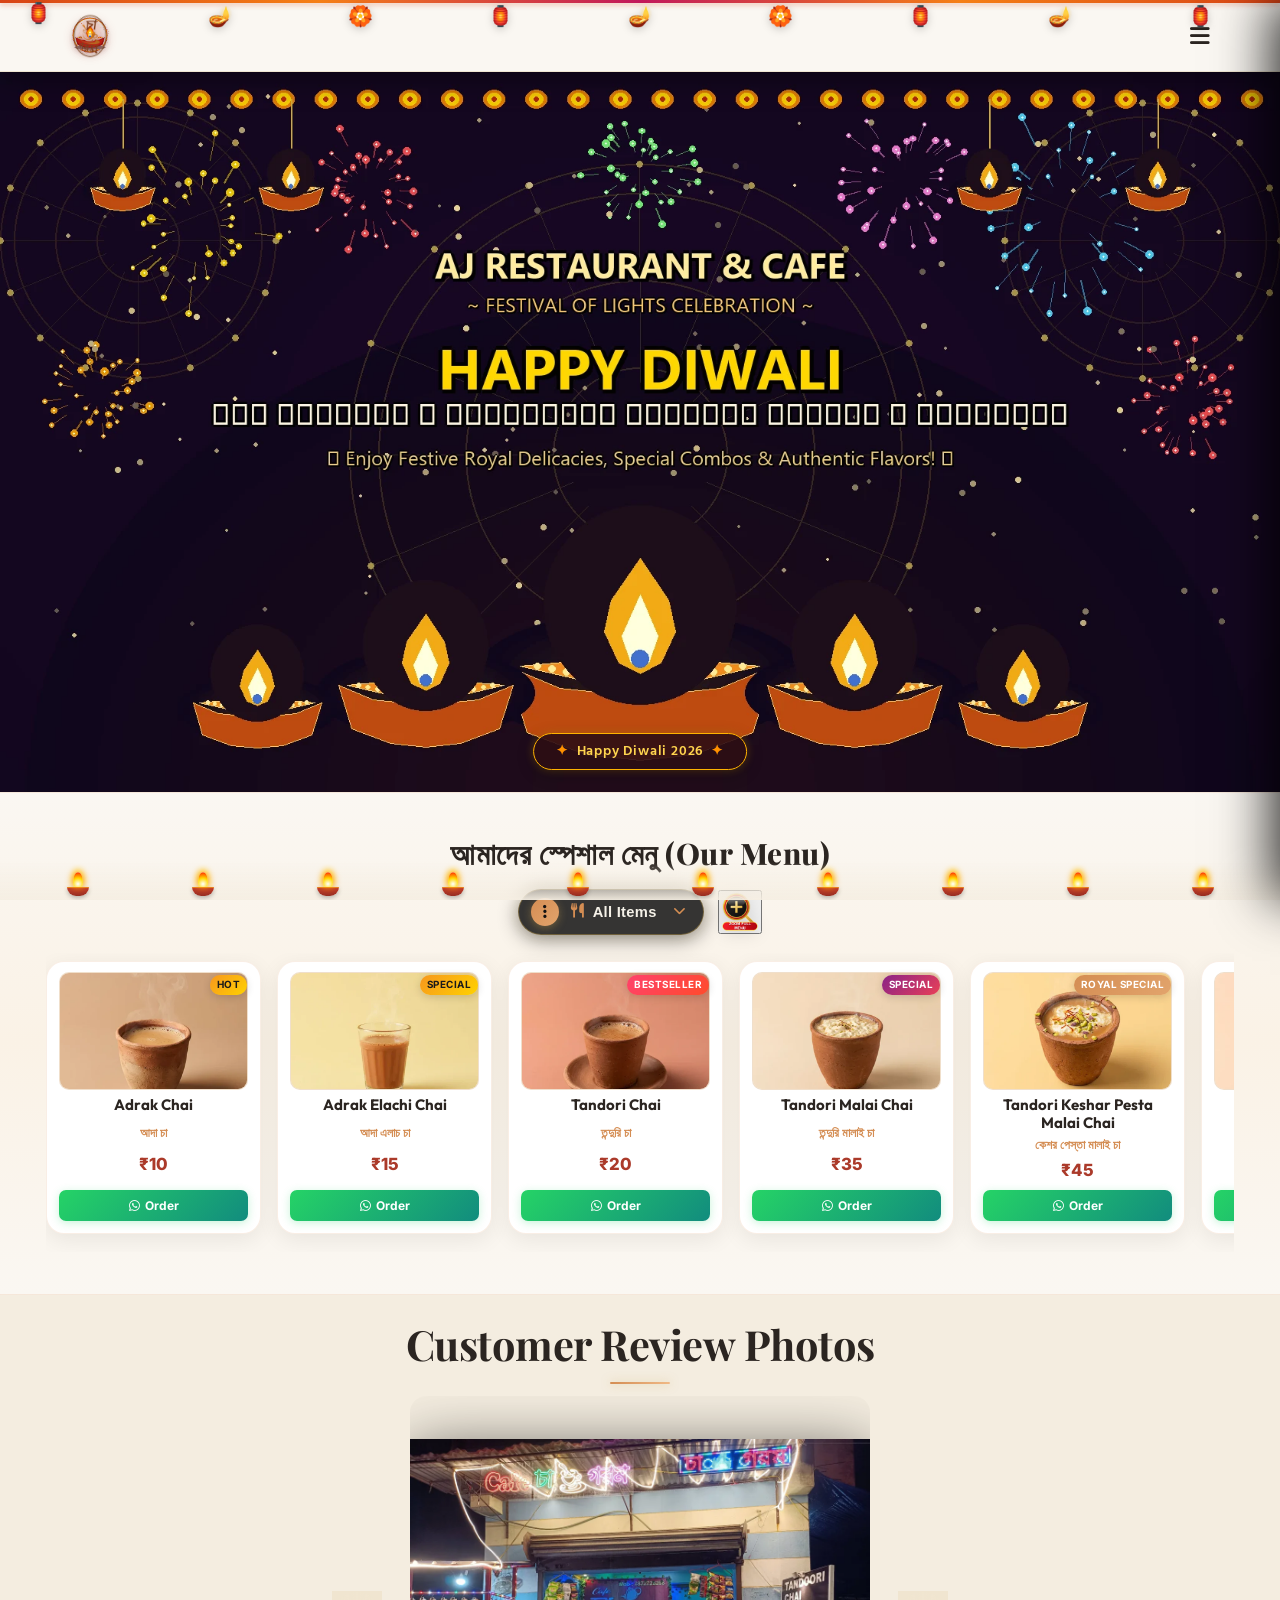
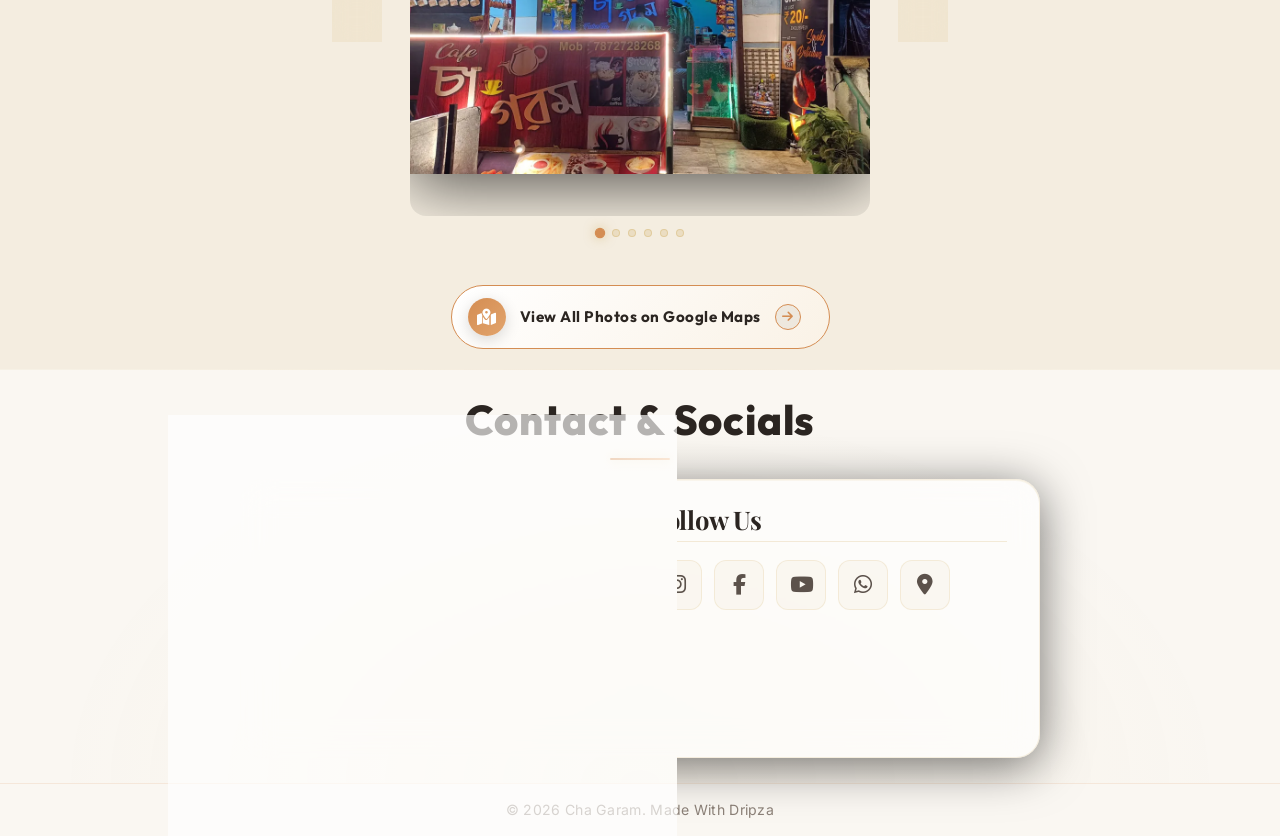
<file: index.html>
﻿<!DOCTYPE html>
<html lang="bn">
<head>
    <meta charset="UTF-8">
    <meta name="viewport" content="width=device-width, initial-scale=1.0">
    <title>Cha Garam</title>
    <link rel="icon" type="image/png" href="assets/cha_garam_logo.webp">
    <link href="https://fonts.googleapis.com/css2?family=Playfair+Display:wght@400;600;700;800&family=Outfit:wght@300;400;600;800&family=Inter:wght@300;400;500;600&family=Hind+Siliguri:wght@400;600;700&display=swap" rel="stylesheet">
    <link rel="stylesheet" href="https://cdnjs.cloudflare.com/ajax/libs/font-awesome/6.4.0/css/all.min.css">
    <link rel="stylesheet" href="styles.css?v=1.3">
    <style>
        .food-card-img-box img[src=""],
        .food-card-img-box img:not([src]) {
            display: none !important;
        }
    </style>
</head>
<body class="no-scroll diwali-theme">
    <!-- Preloader Screen -->
    <div id="preloader">
        <div class="preloader-content">
            <div class="preloader-diya-glow">🪔</div>
            <h1 class="preloader-title">Welcome to <br><span class="highlight">Cha Garam</span></h1>
            <div class="preloader-loader">
                <div class="loader-bar"></div>
            </div>
        </div>
    </div>
    <!-- Navbar -->
        <!-- Hanging Decorative Diwali Toran & Lanterns -->
    <div class="diwali-hanging-toran" aria-hidden="true">
        <div class="toran-string"></div>
        <div class="toran-items">
            <span class="toran-lantern tl1">🏮</span>
            <span class="toran-diya td1">🪔</span>
            <span class="toran-flower tf1">🏵️</span>
            <span class="toran-lantern tl2">🏮</span>
            <span class="toran-diya td2">🪔</span>
            <span class="toran-flower tf2">🏵️</span>
            <span class="toran-lantern tl3">🏮</span>
            <span class="toran-diya td3">🪔</span>
            <span class="toran-lantern tl4">🏮</span>
        </div>
    </div>
    <nav class="navbar">
        <div class="logo-container">
            <img src="assets/cha_garam_logo.webp" alt="Cha Garam Logo" class="logo-brand-img">
            <div class="logo-text-wrapper">
                <span class="animated-football-header" title="Diwali Celebration">
                    <img src="assets/diwali_run_icon.webp" alt="Mahalaya Run Icon" style="object-fit: contain; filter: drop-shadow(0 2px 5px rgba(183, 28, 28, 0.4)) drop-shadow(0 1px 2px rgba(0, 0, 0, 0.25));">
                </span>
                <span class="logo-text">Cha Garam</span>
            </div>
        </div>
        <span class="rath-yatra-header-text diwali-header-text">✨ শুভ দীপাবলি ও কালীপূজা 🪔</span>
        <ul class="nav-links">
            <li><a href="#home">Home</a></li>
            <li><a href="#menu">Menu</a></li>
            <li><a href="#reviews">Reviews</a></li>
            <li><a href="#contact">Contact</a></li>
        </ul>
        <div class="navbar-actions">
            <div class="hamburger">
                <i class="fas fa-bars"></i>
            </div>
        </div>
    </nav>

    <!-- Hero Section -->
    <section id="home" class="hero">
        <div class="hero-bg banner-box">
            <img src="assets/diwali_greeting_banner.webp" alt="Happy Diwali Festival Banner" class="active">
            <img src="assets/hero_banner.webp" alt="Cha Garam Banner">
            <div class="overlay"></div>
        </div>
        <!-- Interactive Diwali Fireworks Canvas Overlay -->
        <canvas id="diwali-fireworks-canvas"></canvas>
        <div class="hero-diwali-badge">
            <span class="sparkle-star">✦</span> Happy Diwali 2026 <span class="sparkle-star">✦</span>
        </div>
        <!-- Click/Hover Zones for Banner Control -->
        <div class="hero-nav-zone left-zone" title="Previous Image"></div>
        <div class="hero-nav-zone right-zone" title="Next Image"></div>
    </section>

    <!-- Digital Restaurant Menu Section -->
    <section id="menu" class="main-menu-section">
        <div class="menu-header-wrapper">
            <div class="menu-eyebrow-container">
                <span class="menu-eyebrow">আমাদের স্পেশাল মেনু (Our Menu)</span>
            </div>
        </div>

        <!-- Menu Filter and Zoom Controls Row -->
        <div class="menu-filter-controls-row">
            <div class="menu-filter-dropdown-wrapper" id="main-menu-filter-dropdown-wrapper">
                <button type="button" class="menu-filter-dots-btn" id="main-menu-filter-dots-btn" aria-expanded="false" aria-haspopup="true" title="Filter Menu">
                    <span class="three-dots-icon-box">
                        <i class="fas fa-ellipsis-v"></i>
                    </span>
                    <span class="current-filter-label" id="main-current-filter-label">
                        <i class="fas fa-utensils"></i>
                        <span>All Items</span>
                    </span>
                    <i class="fas fa-chevron-down filter-dropdown-arrow"></i>
                </button>

                <!-- Dropdown List of Category Filter Options -->
                <div class="menu-filter-dropdown-menu" id="main-menu-filter-dropdown-menu">
                    <div class="menu-filter-dropdown-header">
                        <span><i class="fas fa-filter"></i> Filter Category</span>
                    </div>
                    <div class="menu-filter-dropdown-list">
                        <button type="button" class="menu-tab-btn active" data-category="all">
                            <span class="tab-btn-content">
                                <i class="fas fa-utensils tab-icon"></i>
                                <span class="tab-title">All Items</span>
                            </span>
                            <i class="fas fa-check active-indicator-icon"></i>
                        </button>
                        <button type="button" class="menu-tab-btn" data-category="tea">
                            <span class="tab-btn-content">
                                <i class="fas fa-mug-hot tab-icon"></i>
                                <span class="tab-title">Chai / Tea</span>
                            </span>
                            <i class="fas fa-check active-indicator-icon"></i>
                        </button>
                        <button type="button" class="menu-tab-btn" data-category="coffee">
                            <span class="tab-btn-content">
                                <i class="fas fa-coffee tab-icon"></i>
                                <span class="tab-title">Coffee</span>
                            </span>
                            <i class="fas fa-check active-indicator-icon"></i>
                        </button>
                        <button type="button" class="menu-tab-btn" data-category="beverages">
                            <span class="tab-btn-content">
                                <i class="fas fa-glass-martini-alt tab-icon"></i>
                                <span class="tab-title">Mocktail & Lassi</span>
                            </span>
                            <i class="fas fa-check active-indicator-icon"></i>
                        </button>
                        <button type="button" class="menu-tab-btn" data-category="snacks">
                            <span class="tab-btn-content">
                                <i class="fas fa-burger tab-icon"></i>
                                <span class="tab-title">Snacks & Sandwich</span>
                            </span>
                            <i class="fas fa-check active-indicator-icon"></i>
                        </button>
                        <button type="button" class="menu-tab-btn" data-category="icecream">
                            <span class="tab-btn-content">
                                <i class="fas fa-ice-cream tab-icon"></i>
                                <span class="tab-title">Snow Ice Cream</span>
                            </span>
                            <i class="fas fa-check active-indicator-icon"></i>
                        </button>
                    </div>
                </div>
            </div>

            <!-- Zoom Full Menu Button on Right Side of Filter -->
            <button type="button" class="menu-zoom-img-btn" id="open-full-menu-modal-btn" title="Open Complete Menu Card (সম্পূর্ণ মেনু)">
                <img src="assets/zoom_full_menu_icon.webp" alt="Zoom Full Menu" class="zoom-full-menu-img">
            </button>
        </div>

        <!-- Menu Cards Horizontal Side-Scroll Wrapper -->
        <div class="main-menu-scroll-wrapper">
            <div class="main-menu-scroll-track" id="main-restaurant-menu-scroll">
                
                <!-- 1. Adrak Chai -->
                <div class="food-menu-card" data-category="tea">
                    <div class="food-card-badge popular">Hot</div>
                    <div class="food-card-img-box">
                        <img src="assets/menu/menu_adrak_chai.webp" alt="Adrak Chai" loading="lazy">
                    </div>
                    <div class="food-card-body">
                        <h3 class="food-title">Adrak Chai</h3>
                        <span class="bengali-title">আদা চা</span>
                        <span class="food-price">₹10</span>
                        <a href="https://wa.me/917872728268?text=Hi%20Cha%20Garam,%20I%20want%20to%20order%20Adrak%20Chai%20(₹10)" target="_blank" class="food-order-btn">
                            <i class="fab fa-whatsapp"></i> Order
                        </a>
                    </div>
                </div>

                <!-- 2. Adrak Elachi Chai -->
                <div class="food-menu-card" data-category="tea">
                    <div class="food-card-badge popular">Special</div>
                    <div class="food-card-img-box">
                        <img src="assets/menu/menu_adrak_elachi_chai.webp" alt="Adrak Elachi Chai" loading="lazy">
                    </div>
                    <div class="food-card-body">
                        <h3 class="food-title">Adrak Elachi Chai</h3>
                        <span class="bengali-title">আদা এলাচ চা</span>
                        <span class="food-price">₹15</span>
                        <a href="https://wa.me/917872728268?text=Hi%20Cha%20Garam,%20I%20want%20to%20order%20Adrak%20Elachi%20Chai%20(₹15)" target="_blank" class="food-order-btn">
                            <i class="fab fa-whatsapp"></i> Order
                        </a>
                    </div>
                </div>

                <!-- 3. Tandori Chai -->
                <div class="food-menu-card" data-category="tea">
                    <div class="food-card-badge bestseller">Bestseller</div>
                    <div class="food-card-img-box">
                        <img src="assets/menu/menu_tandori_chai.webp" alt="Tandori Chai" loading="lazy">
                    </div>
                    <div class="food-card-body">
                        <h3 class="food-title">Tandori Chai</h3>
                        <span class="bengali-title">তন্দুরি চা</span>
                        <span class="food-price">₹20</span>
                        <a href="https://wa.me/917872728268?text=Hi%20Cha%20Garam,%20I%20want%20to%20order%20Tandori%20Chai%20(₹20)" target="_blank" class="food-order-btn">
                            <i class="fab fa-whatsapp"></i> Order
                        </a>
                    </div>
                </div>

                <!-- 4. Tandori Malai Chai -->
                <div class="food-menu-card" data-category="tea">
                    <div class="food-card-badge special">Special</div>
                    <div class="food-card-img-box">
                        <img src="assets/menu/menu_tandori_malai_chai.webp" alt="Tandori Malai Chai" loading="lazy">
                    </div>
                    <div class="food-card-body">
                        <h3 class="food-title">Tandori Malai Chai</h3>
                        <span class="bengali-title">তন্দুরি মালাই চা</span>
                        <span class="food-price">₹35</span>
                        <a href="https://wa.me/917872728268?text=Hi%20Cha%20Garam,%20I%20want%20to%20order%20Tandori%20Malai%20Chai%20(₹35)" target="_blank" class="food-order-btn">
                            <i class="fab fa-whatsapp"></i> Order
                        </a>
                    </div>
                </div>

                <!-- 5. Tandori Keshar Pesta Malai Chai -->
                <div class="food-menu-card" data-category="tea">
                    <div class="food-card-badge chef">Royal Special</div>
                    <div class="food-card-img-box">
                        <img src="assets/menu/menu_tandori_keshar_pesta_malai_chai.webp" alt="Tandori Keshar Pesta Malai Chai" loading="lazy">
                    </div>
                    <div class="food-card-body">
                        <h3 class="food-title">Tandori Keshar Pesta Malai Chai</h3>
                        <span class="bengali-title">কেশর পেস্তা মালাই চা</span>
                        <span class="food-price">₹45</span>
                        <a href="https://wa.me/917872728268?text=Hi%20Cha%20Garam,%20I%20want%20to%20order%20Tandori%20Keshar%20Pesta%20Malai%20Chai%20(₹45)" target="_blank" class="food-order-btn">
                            <i class="fab fa-whatsapp"></i> Order
                        </a>
                    </div>
                </div>

                <!-- 6. Plain Black Tea -->
                <div class="food-menu-card" data-category="tea">
                    <div class="food-card-badge pure-veg">Classic</div>
                    <div class="food-card-img-box">
                        <img src="assets/menu/menu_plain_black_tea.webp" alt="Plain Black Tea" loading="lazy">
                    </div>
                    <div class="food-card-body">
                        <h3 class="food-title">Plain Black Tea</h3>
                        <span class="bengali-title">লিকার চা / ব্ল্যাক টি</span>
                        <span class="food-price">₹5</span>
                        <a href="https://wa.me/917872728268?text=Hi%20Cha%20Garam,%20I%20want%20to%20order%20Plain%20Black%20Tea%20(₹5)" target="_blank" class="food-order-btn">
                            <i class="fab fa-whatsapp"></i> Order
                        </a>
                    </div>
                </div>

                <!-- 7. Lemon Tea -->
                <div class="food-menu-card" data-category="tea">
                    <div class="food-card-badge pure-veg">Fresh</div>
                    <div class="food-card-img-box">
                        <img src="assets/menu/menu_lemon_tea.webp" alt="Lemon Tea" loading="lazy">
                    </div>
                    <div class="food-card-body">
                        <h3 class="food-title">Lemon Tea</h3>
                        <span class="bengali-title">লেমন টি</span>
                        <span class="food-price">₹7</span>
                        <a href="https://wa.me/917872728268?text=Hi%20Cha%20Garam,%20I%20want%20to%20order%20Lemon%20Tea%20(₹7)" target="_blank" class="food-order-btn">
                            <i class="fab fa-whatsapp"></i> Order
                        </a>
                    </div>
                </div>

                <!-- 8. Masala Tea -->
                <div class="food-menu-card" data-category="tea">
                    <div class="food-card-badge popular">Spicy</div>
                    <div class="food-card-img-box">
                        <img src="assets/menu/menu_masala_tea.webp" alt="Masala Tea" loading="lazy">
                    </div>
                    <div class="food-card-body">
                        <h3 class="food-title">Masala Tea</h3>
                        <span class="bengali-title">মশলা টি</span>
                        <span class="food-price">₹7</span>
                        <a href="https://wa.me/917872728268?text=Hi%20Cha%20Garam,%20I%20want%20to%20order%20Masala%20Tea%20(₹7)" target="_blank" class="food-order-btn">
                            <i class="fab fa-whatsapp"></i> Order
                        </a>
                    </div>
                </div>

                <!-- 9. Green Tea with Honey -->
                <div class="food-menu-card" data-category="tea">
                    <div class="food-card-badge pure-veg">Healthy</div>
                    <div class="food-card-img-box">
                        <img src="assets/menu/menu_green_tea_honey.webp" alt="Green Tea with Honey" loading="lazy">
                    </div>
                    <div class="food-card-body">
                        <h3 class="food-title">Green Tea with Honey</h3>
                        <span class="bengali-title">গ্রিন টি উইথ হানি</span>
                        <span class="food-price">₹15</span>
                        <a href="https://wa.me/917872728268?text=Hi%20Cha%20Garam,%20I%20want%20to%20order%20Green%20Tea%20with%20Honey%20(₹15)" target="_blank" class="food-order-btn">
                            <i class="fab fa-whatsapp"></i> Order
                        </a>
                    </div>
                </div>

                <!-- 10. Black Coffee -->
                <div class="food-menu-card" data-category="coffee">
                    <div class="food-card-badge pure-veg">Classic</div>
                    <div class="food-card-img-box">
                        <img src="assets/menu/menu_black_coffee.webp" alt="Black Coffee" loading="lazy">
                    </div>
                    <div class="food-card-body">
                        <h3 class="food-title">Black Coffee</h3>
                        <span class="bengali-title">ব্ল্যাক কফি</span>
                        <span class="food-price">₹15</span>
                        <a href="https://wa.me/917872728268?text=Hi%20Cha%20Garam,%20I%20want%20to%20order%20Black%20Coffee%20(₹15)" target="_blank" class="food-order-btn">
                            <i class="fab fa-whatsapp"></i> Order
                        </a>
                    </div>
                </div>

                <!-- 11. Coffee Cappuccino -->
                <div class="food-menu-card" data-category="coffee">
                    <div class="food-card-badge popular">Popular</div>
                    <div class="food-card-img-box">
                        <img src="assets/menu/menu_coffee_cappuccino.webp" alt="Coffee Cappuccino" loading="lazy">
                    </div>
                    <div class="food-card-body">
                        <h3 class="food-title">Coffee Cappuccino</h3>
                        <span class="bengali-title">ক্যাপুচিনো কফি</span>
                        <span class="food-price">₹25</span>
                        <a href="https://wa.me/917872728268?text=Hi%20Cha%20Garam,%20I%20want%20to%20order%20Coffee%20Cappuccino%20(₹25)" target="_blank" class="food-order-btn">
                            <i class="fab fa-whatsapp"></i> Order
                        </a>
                    </div>
                </div>

                <!-- 12. Coffee Latte -->
                <div class="food-menu-card" data-category="coffee">
                    <div class="food-card-badge special">Special</div>
                    <div class="food-card-img-box">
                        <img src="assets/menu/menu_coffee_latte.webp" alt="Coffee Latte" loading="lazy">
                    </div>
                    <div class="food-card-body">
                        <h3 class="food-title">Coffee Latte</h3>
                        <span class="bengali-title">কফি লাতে</span>
                        <span class="food-price">₹30</span>
                        <a href="https://wa.me/917872728268?text=Hi%20Cha%20Garam,%20I%20want%20to%20order%20Coffee%20Latte%20(₹30)" target="_blank" class="food-order-btn">
                            <i class="fab fa-whatsapp"></i> Order
                        </a>
                    </div>
                </div>

                <!-- 13. Chocolate Coffee -->
                <div class="food-menu-card" data-category="coffee">
                    <div class="food-card-badge bestseller">Bestseller</div>
                    <div class="food-card-img-box">
                        <img src="assets/menu/menu_chocolate_coffee.webp" alt="Chocolate Coffee" loading="lazy">
                    </div>
                    <div class="food-card-body">
                        <h3 class="food-title">Chocolate Coffee</h3>
                        <span class="bengali-title">চকলেট কফি</span>
                        <span class="food-price">₹40</span>
                        <a href="https://wa.me/917872728268?text=Hi%20Cha%20Garam,%20I%20want%20to%20order%20Chocolate%20Coffee%20(₹40)" target="_blank" class="food-order-btn">
                            <i class="fab fa-whatsapp"></i> Order
                        </a>
                    </div>
                </div>

                <!-- 14. Regular Cold Coffee -->
                <div class="food-menu-card" data-category="coffee">
                    <div class="food-card-badge popular">Popular</div>
                    <div class="food-card-img-box">
                        <img src="assets/menu/menu_regular_cold_coffee.webp" alt="Regular Cold Coffee" loading="lazy">
                    </div>
                    <div class="food-card-body">
                        <h3 class="food-title">Regular Cold Coffee</h3>
                        <span class="bengali-title">রেগুলার কোল্ড কফি</span>
                        <span class="food-price">₹30</span>
                        <a href="https://wa.me/917872728268?text=Hi%20Cha%20Garam,%20I%20want%20to%20order%20Regular%20Cold%20Coffee%20(₹30)" target="_blank" class="food-order-btn">
                            <i class="fab fa-whatsapp"></i> Order
                        </a>
                    </div>
                </div>

                <!-- 15. Frappuccino -->
                <div class="food-menu-card" data-category="coffee">
                    <div class="food-card-badge special">Special</div>
                    <div class="food-card-img-box">
                        <img src="assets/menu/menu_frappuccino.webp" alt="Frappuccino" loading="lazy">
                    </div>
                    <div class="food-card-body">
                        <h3 class="food-title">Frappuccino</h3>
                        <span class="bengali-title">ফ্রাপুচিনো</span>
                        <span class="food-price">₹35</span>
                        <a href="https://wa.me/917872728268?text=Hi%20Cha%20Garam,%20I%20want%20to%20order%20Frappuccino%20(₹35)" target="_blank" class="food-order-btn">
                            <i class="fab fa-whatsapp"></i> Order
                        </a>
                    </div>
                </div>

                <!-- 16. Chocolate Cold Coffee -->
                <div class="food-menu-card" data-category="coffee">
                    <div class="food-card-badge bestseller">Bestseller</div>
                    <div class="food-card-img-box">
                        <img src="assets/menu/menu_chocolate_cold_coffee.webp" alt="Chocolate Cold Coffee" loading="lazy">
                    </div>
                    <div class="food-card-body">
                        <h3 class="food-title">Chocolate Cold Coffee</h3>
                        <span class="bengali-title">চকলেট কোল্ড কফি</span>
                        <span class="food-price">₹40</span>
                        <a href="https://wa.me/917872728268?text=Hi%20Cha%20Garam,%20I%20want%20to%20order%20Chocolate%20Cold%20Coffee%20(₹40)" target="_blank" class="food-order-btn">
                            <i class="fab fa-whatsapp"></i> Order
                        </a>
                    </div>
                </div>

                <!-- 17. Dalgona Coffee -->
                <div class="food-menu-card" data-category="coffee">
                    <div class="food-card-badge chef">Trending</div>
                    <div class="food-card-img-box">
                        <img src="assets/menu/menu_dalgona_coffee.webp" alt="Dalgona Coffee" loading="lazy">
                    </div>
                    <div class="food-card-body">
                        <h3 class="food-title">Dalgona Coffee</h3>
                        <span class="bengali-title">ডালগোনা কফি</span>
                        <span class="food-price">₹40</span>
                        <a href="https://wa.me/917872728268?text=Hi%20Cha%20Garam,%20I%20want%20to%20order%20Dalgona%20Coffee%20(₹40)" target="_blank" class="food-order-btn">
                            <i class="fab fa-whatsapp"></i> Order
                        </a>
                    </div>
                </div>

                <!-- 18. Dahi Lassi -->
                <div class="food-menu-card" data-category="beverages">
                    <div class="food-card-badge pure-veg">Classic</div>
                    <div class="food-card-img-box">
                        <img src="assets/menu/menu_dahi_lassi.webp" alt="Dahi Lassi" loading="lazy">
                    </div>
                    <div class="food-card-body">
                        <h3 class="food-title">Dahi Lassi</h3>
                        <span class="bengali-title">দই লস্যি</span>
                        <span class="food-price">₹20</span>
                        <a href="https://wa.me/917872728268?text=Hi%20Cha%20Garam,%20I%20want%20to%20order%20Dahi%20Lassi%20(₹20)" target="_blank" class="food-order-btn">
                            <i class="fab fa-whatsapp"></i> Order
                        </a>
                    </div>
                </div>

                <!-- 19. Mango Lassi -->
                <div class="food-menu-card" data-category="beverages">
                    <div class="food-card-badge popular">Popular</div>
                    <div class="food-card-img-box">
                        <img src="assets/menu/menu_mango_lassi.webp" alt="Mango Lassi" loading="lazy">
                    </div>
                    <div class="food-card-body">
                        <h3 class="food-title">Mango Lassi</h3>
                        <span class="bengali-title">ম্যাঙ্গো লস্যি</span>
                        <span class="food-price">₹30</span>
                        <a href="https://wa.me/917872728268?text=Hi%20Cha%20Garam,%20I%20want%20to%20order%20Mango%20Lassi%20(₹30)" target="_blank" class="food-order-btn">
                            <i class="fab fa-whatsapp"></i> Order
                        </a>
                    </div>
                </div>

                <!-- 20. Chocolate Lassi -->
                <div class="food-menu-card" data-category="beverages">
                    <div class="food-card-badge special">Special</div>
                    <div class="food-card-img-box">
                        <img src="assets/menu/menu_chocolate_lassi.webp" alt="Chocolate Lassi" loading="lazy">
                    </div>
                    <div class="food-card-body">
                        <h3 class="food-title">Chocolate Lassi</h3>
                        <span class="bengali-title">চকলেট লস্যি</span>
                        <span class="food-price">₹35</span>
                        <a href="https://wa.me/917872728268?text=Hi%20Cha%20Garam,%20I%20want%20to%20order%20Chocolate%20Lassi%20(₹35)" target="_blank" class="food-order-btn">
                            <i class="fab fa-whatsapp"></i> Order
                        </a>
                    </div>
                </div>

                <!-- 21. Dahi Lassi with Keshar Badam -->
                <div class="food-menu-card" data-category="beverages">
                    <div class="food-card-badge chef">Royal</div>
                    <div class="food-card-img-box">
                        <img src="assets/menu/menu_dahi_lassi_keshar_badam.webp" alt="Dahi Lassi with Keshar Badam" loading="lazy">
                    </div>
                    <div class="food-card-body">
                        <h3 class="food-title">Dahi Lassi with Keshar Badam</h3>
                        <span class="bengali-title">কেশর বাদাম লস্যি</span>
                        <span class="food-price">₹45</span>
                        <a href="https://wa.me/917872728268?text=Hi%20Cha%20Garam,%20I%20want%20to%20order%20Dahi%20Lassi%20with%20Keshar%20Badam%20(₹45)" target="_blank" class="food-order-btn">
                            <i class="fab fa-whatsapp"></i> Order
                        </a>
                    </div>
                </div>

                <!-- 22. Green Mint Mojito -->
                <div class="food-menu-card" data-category="beverages">
                    <div class="food-card-badge pure-veg">Chilled</div>
                    <div class="food-card-img-box">
                        <img src="assets/menu/menu_green_mint_mojito.webp" alt="Green Mint Mojito" loading="lazy">
                    </div>
                    <div class="food-card-body">
                        <h3 class="food-title">Green Mint Mojito</h3>
                        <span class="bengali-title">গ্রিন মিন্ট মোহিতো</span>
                        <span class="food-price">₹50</span>
                        <a href="https://wa.me/917872728268?text=Hi%20Cha%20Garam,%20I%20want%20to%20order%20Green%20Mint%20Mojito%20(₹50)" target="_blank" class="food-order-btn">
                            <i class="fab fa-whatsapp"></i> Order
                        </a>
                    </div>
                </div>

                <!-- 23. Flirty Grenadine Mojito -->
                <div class="food-menu-card" data-category="beverages">
                    <div class="food-card-badge special">Special</div>
                    <div class="food-card-img-box">
                        <img src="assets/menu/menu_flirty_grenadine_mojito.webp" alt="Flirty Grenadine Mojito" loading="lazy">
                    </div>
                    <div class="food-card-body">
                        <h3 class="food-title">Flirty Grenadine Mojito</h3>
                        <span class="bengali-title">গ্রেনাডিন মোহিতো</span>
                        <span class="food-price">₹50</span>
                        <a href="https://wa.me/917872728268?text=Hi%20Cha%20Garam,%20I%20want%20to%20order%20Flirty%20Grenadine%20Mojito%20(₹50)" target="_blank" class="food-order-btn">
                            <i class="fab fa-whatsapp"></i> Order
                        </a>
                    </div>
                </div>

                <!-- 24. Mojito Mint -->
                <div class="food-menu-card" data-category="beverages">
                    <div class="food-card-badge popular">Refreshing</div>
                    <div class="food-card-img-box">
                        <img src="assets/menu/menu_mojito_mint.webp" alt="Mojito Mint" loading="lazy">
                    </div>
                    <div class="food-card-body">
                        <h3 class="food-title">Mojito Mint</h3>
                        <span class="bengali-title">মোহিতো মিন্ট</span>
                        <span class="food-price">₹50</span>
                        <a href="https://wa.me/917872728268?text=Hi%20Cha%20Garam,%20I%20want%20to%20order%20Mojito%20Mint%20(₹50)" target="_blank" class="food-order-btn">
                            <i class="fab fa-whatsapp"></i> Order
                        </a>
                    </div>
                </div>

                <!-- 25. Blue Curacao Mojito -->
                <div class="food-menu-card" data-category="beverages">
                    <div class="food-card-badge popular">Popular</div>
                    <div class="food-card-img-box">
                        <img src="assets/menu/menu_blue_curacao_mojito.webp" alt="Blue Curacao Mojito" loading="lazy">
                    </div>
                    <div class="food-card-body">
                        <h3 class="food-title">Blue Curacao Mojito</h3>
                        <span class="bengali-title">ব্লু কুরাকাও মোহিতো</span>
                        <span class="food-price">₹50</span>
                        <a href="https://wa.me/917872728268?text=Hi%20Cha%20Garam,%20I%20want%20to%20order%20Blue%20Curacao%20Mojito%20(₹50)" target="_blank" class="food-order-btn">
                            <i class="fab fa-whatsapp"></i> Order
                        </a>
                    </div>
                </div>

                <!-- 26. Rainbow Mocktail -->
                <div class="food-menu-card" data-category="beverages">
                    <div class="food-card-badge chef">Signature</div>
                    <div class="food-card-img-box">
                        <img src="assets/menu/menu_rainbow_mocktail.webp" alt="Rainbow Mocktail" loading="lazy">
                    </div>
                    <div class="food-card-body">
                        <h3 class="food-title">Rainbow Mocktail</h3>
                        <span class="bengali-title">রেইনবো মকটেল</span>
                        <span class="food-price">₹70</span>
                        <a href="https://wa.me/917872728268?text=Hi%20Cha%20Garam,%20I%20want%20to%20order%20Rainbow%20Mocktail%20(₹70)" target="_blank" class="food-order-btn">
                            <i class="fab fa-whatsapp"></i> Order
                        </a>
                    </div>
                </div>

                <!-- 27. Aam Panna -->
                <div class="food-menu-card" data-category="beverages">
                    <div class="food-card-badge pure-veg">Desi Special</div>
                    <div class="food-card-img-box">
                        <img src="assets/menu/menu_aam_panna.webp" alt="Aam Panna" loading="lazy">
                    </div>
                    <div class="food-card-body">
                        <h3 class="food-title">Aam Panna</h3>
                        <span class="bengali-title">আম পান্না</span>
                        <span class="food-price">₹50</span>
                        <a href="https://wa.me/917872728268?text=Hi%20Cha%20Garam,%20I%20want%20to%20order%20Aam%20Panna%20(₹50)" target="_blank" class="food-order-btn">
                            <i class="fab fa-whatsapp"></i> Order
                        </a>
                    </div>
                </div>

                <!-- 28. French Fries (1 Plate) -->
                <div class="food-menu-card" data-category="snacks">
                    <div class="food-card-badge popular">Crispy</div>
                    <div class="food-card-img-box">
                        <img src="assets/menu/menu_french_fries.webp" alt="French Fries (1 Plate)" loading="lazy">
                    </div>
                    <div class="food-card-body">
                        <h3 class="food-title">French Fries (1 Plate)</h3>
                        <span class="bengali-title">ফ্রেঞ্চ ফ্রাই</span>
                        <span class="food-price">₹55</span>
                        <a href="https://wa.me/917872728268?text=Hi%20Cha%20Garam,%20I%20want%20to%20order%20French%20Fries%201%20Plate%20(₹55)" target="_blank" class="food-order-btn">
                            <i class="fab fa-whatsapp"></i> Order
                        </a>
                    </div>
                </div>

                <!-- 29. Chicken Popcorn (8 Pcs) -->
                <div class="food-menu-card" data-category="snacks">
                    <div class="food-card-badge bestseller">8 Pcs</div>
                    <div class="food-card-img-box">
                        <img src="assets/menu/menu_chicken_popcorn.webp" alt="Chicken Popcorn (8 Pcs)" loading="lazy">
                    </div>
                    <div class="food-card-body">
                        <h3 class="food-title">Chicken Popcorn (8 Pcs)</h3>
                        <span class="bengali-title">চিকেন পপকর্ন (8P)</span>
                        <span class="food-price">₹75</span>
                        <a href="https://wa.me/917872728268?text=Hi%20Cha%20Garam,%20I%20want%20to%20order%20Chicken%20Popcorn%208%20Pcs%20(₹75)" target="_blank" class="food-order-btn">
                            <i class="fab fa-whatsapp"></i> Order
                        </a>
                    </div>
                </div>

                <!-- 30. Chicken Seekh Kabab (2 Pcs) -->
                <div class="food-menu-card" data-category="snacks">
                    <div class="food-card-badge special">2 Pcs</div>
                    <div class="food-card-img-box">
                        <img src="assets/menu/menu_chicken_seekh_kabab.webp" alt="Chicken Seekh Kabab (2 Pcs)" loading="lazy">
                    </div>
                    <div class="food-card-body">
                        <h3 class="food-title">Chicken Seekh Kabab (2 Pcs)</h3>
                        <span class="bengali-title">চিকেন সিখ কাবাব (2P)</span>
                        <span class="food-price">₹85</span>
                        <a href="https://wa.me/917872728268?text=Hi%20Cha%20Garam,%20I%20want%20to%20order%20Chicken%20Seekh%20Kabab%202%20Pcs%20(₹85)" target="_blank" class="food-order-btn">
                            <i class="fab fa-whatsapp"></i> Order
                        </a>
                    </div>
                </div>

                <!-- 31. Chicken Finger (5 Pcs) -->
                <div class="food-menu-card" data-category="snacks">
                    <div class="food-card-badge popular">5 Pcs</div>
                    <div class="food-card-img-box">
                        <img src="assets/menu/menu_chicken_finger.webp" alt="Chicken Finger (5 Pcs)" loading="lazy">
                    </div>
                    <div class="food-card-body">
                        <h3 class="food-title">Chicken Finger (5 Pcs)</h3>
                        <span class="bengali-title">চিকেন ফিঙ্গার (5P)</span>
                        <span class="food-price">₹85</span>
                        <a href="https://wa.me/917872728268?text=Hi%20Cha%20Garam,%20I%20want%20to%20order%20Chicken%20Finger%205%20Pcs%20(₹85)" target="_blank" class="food-order-btn">
                            <i class="fab fa-whatsapp"></i> Order
                        </a>
                    </div>
                </div>

                <!-- 32. Chicken Cheese Nuggets (4 Pcs) -->
                <div class="food-menu-card" data-category="snacks">
                    <div class="food-card-badge bestseller">4 Pcs</div>
                    <div class="food-card-img-box">
                        <img src="assets/menu/menu_chicken_cheese_nuggets.webp" alt="Chicken Cheese Nuggets (4 Pcs)" loading="lazy">
                    </div>
                    <div class="food-card-body">
                        <h3 class="food-title">Chicken Cheese Nuggets (4 Pcs)</h3>
                        <span class="bengali-title">চিকেন চিজ নাগেটস (4P)</span>
                        <span class="food-price">₹85</span>
                        <a href="https://wa.me/917872728268?text=Hi%20Cha%20Garam,%20I%20want%20to%20order%20Chicken%20Cheese%20Nuggets%204%20Pcs%20(₹85)" target="_blank" class="food-order-btn">
                            <i class="fab fa-whatsapp"></i> Order
                        </a>
                    </div>
                </div>

                <!-- 33. Chicken Sandwich -->
                <div class="food-menu-card" data-category="snacks">
                    <div class="food-card-badge bestseller">Non-Veg</div>
                    <div class="food-card-img-box">
                        <img src="assets/menu/menu_chicken_sandwich.webp" alt="Chicken Sandwich" loading="lazy">
                    </div>
                    <div class="food-card-body">
                        <h3 class="food-title">Chicken Sandwich</h3>
                        <span class="bengali-title">চিকেন স্যান্ডউইচ</span>
                        <span class="food-price">₹60</span>
                        <a href="https://wa.me/917872728268?text=Hi%20Cha%20Garam,%20I%20want%20to%20order%20Chicken%20Sandwich%20(₹60)" target="_blank" class="food-order-btn">
                            <i class="fab fa-whatsapp"></i> Order
                        </a>
                    </div>
                </div>

                <!-- 34. Paneer Sandwich -->
                <div class="food-menu-card" data-category="snacks">
                    <div class="food-card-badge pure-veg">Pure Veg</div>
                    <div class="food-card-img-box">
                        <img src="assets/menu/menu_paneer_sandwich.webp" alt="Paneer Sandwich" loading="lazy">
                    </div>
                    <div class="food-card-body">
                        <h3 class="food-title">Paneer Sandwich</h3>
                        <span class="bengali-title">পনির স্যান্ডউইচ</span>
                        <span class="food-price">₹50</span>
                        <a href="https://wa.me/917872728268?text=Hi%20Cha%20Garam,%20I%20want%20to%20order%20Paneer%20Sandwich%20(₹50)" target="_blank" class="food-order-btn">
                            <i class="fab fa-whatsapp"></i> Order
                        </a>
                    </div>
                </div>

                <!-- 35. Snow Ice Cream (Any Flavour) -->
                <div class="food-menu-card" data-category="icecream">
                    <div class="food-card-badge special">Rs. 20 Only</div>
                    <div class="food-card-img-box">
                        <img src="assets/menu/menu_snow_ice_cream.webp" alt="Snow Ice Cream" loading="lazy">
                    </div>
                    <div class="food-card-body">
                        <h3 class="food-title">Snow Ice Cream</h3>
                        <span class="bengali-title">স্নো আইসক্রিম (Any Flavour)</span>
                        <span class="food-price">₹20</span>
                        <a href="https://wa.me/917872728268?text=Hi%20Cha%20Garam,%20I%20want%20to%20order%20Snow%20Ice%20Cream%20(₹20)" target="_blank" class="food-order-btn">
                            <i class="fab fa-whatsapp"></i> Order
                        </a>
                    </div>
                </div>

                <!-- 36. Water Bottle & Soft Drinks -->
                <div class="food-menu-card" data-category="beverages">
                    <div class="food-card-badge pure-veg">MRP</div>
                    <div class="food-card-img-box">
                        <img src="assets/menu/menu_water_soft_drinks.webp" alt="Water Bottle & Soft Drinks" loading="lazy">
                    </div>
                    <div class="food-card-body">
                        <h3 class="food-title">Water Bottle & Soft Drinks</h3>
                        <span class="bengali-title">মিনারেল ওয়াটার ও সফট ড্রিঙ্কস</span>
                        <span class="food-price">AS PER MRP</span>
                        <a href="https://wa.me/917872728268?text=Hi%20Cha%20Garam,%20I%20want%20to%20order%20Water%20Bottle%20and%20Soft%20Drinks" target="_blank" class="food-order-btn">
                            <i class="fab fa-whatsapp"></i> Order
                        </a>
                    </div>
                </div>

            </div>
        </div>
    </section>

    <!-- Reviews Section (Photo Gallery) -->
    <section id="reviews" class="reviews-section">
        <h2 class="section-title">Customer Review Photos</h2>
        <div class="reviews-slider-container">
            <div class="reviews-slider">
                <div class="review-slide active">
                    <img src="assets/review_1.webp" alt="Customer Review 1">
                </div>
                <div class="review-slide">
                    <img src="assets/review_2.webp" alt="Customer Review 2">
                </div>
                <div class="review-slide">
                    <img src="assets/review_3.webp" alt="Customer Review 3">
                </div>
                <div class="review-slide">
                    <img src="assets/review_4.webp" alt="Customer Review 4">
                </div>
                <div class="review-slide">
                    <img src="assets/review_5.webp" alt="Customer Review 5">
                </div>
                <div class="review-slide">
                    <img src="assets/review_6.webp" alt="Customer Review 6">
                </div>
            </div>
            
            <!-- Slider Controls -->
            <button class="slider-btn prev-btn"><i class="fas fa-chevron-left"></i></button>
            <button class="slider-btn next-btn"><i class="fas fa-chevron-right"></i></button>
            
            <!-- Slider Dots -->
            <div class="slider-dots">
                <span class="dot active" data-index="0"></span>
                <span class="dot" data-index="1"></span>
                <span class="dot" data-index="2"></span>
                <span class="dot" data-index="3"></span>
                <span class="dot" data-index="4"></span>
                <span class="dot" data-index="5"></span>
            </div>
        </div>
        <div style="text-align: center; margin-top: 3rem;">
            <div class="reviews-cta-wrapper">
                <a href="https://maps.app.goo.gl/rbLUKx6sqE3YGQdx6" target="_blank" class="modern-maps-btn" title="Open Google Maps Gallery">
                    <span class="maps-icon-badge"><i class="fas fa-map-marked-alt"></i></span>
                    <span class="maps-btn-text">View All Photos on Google Maps</span>
                    <span class="maps-arrow-circle"><i class="fas fa-arrow-right"></i></span>
                </a>
            </div>
        </div>
    </section>

    <!-- Contact & Footer -->
    <section id="contact" class="contact-section">
        <h2 class="section-title">Contact & Socials</h2>
        <div class="contact-container glassmorphism">
            <div class="contact-info">
                <h2>Visit Us</h2>
                <div class="info-item">
                    <a href="https://maps.app.goo.gl/sazjHuExRztgkVXFA" target="_blank" style="color: inherit; text-decoration: none; display: flex; align-items: center; gap: 15px;">
                        <i class="fas fa-map-marker-alt"></i>
                        <p>Sreebas Angan, Bypass Road, Nabadwip, West Bengal 741302</p>
                    </a>
                </div>
                <div class="info-item">
                    <i class="fas fa-phone-alt"></i>
                    <p>+91 7872728268</p>
                </div>
                <div class="info-item">
                    <i class="fas fa-envelope"></i>
                    <p>hello@chagaram.com</p>
                </div>
            </div>
            <div class="social-links">
                <h2>Follow Us</h2>
                <div class="social-icons">
                    <a href="#" class="social-icon"><i class="fab fa-instagram"></i></a>
                    <a href="#" class="social-icon"><i class="fab fa-facebook-f"></i></a>
                    <a href="#" class="social-icon"><i class="fab fa-youtube"></i></a>
                    <a href="https://wa.me/917872728268" target="_blank" class="social-icon"><i class="fab fa-whatsapp"></i></a>
                    <a href="https://maps.app.goo.gl/sazjHuExRztgkVXFA" target="_blank" class="social-icon"><i class="fas fa-map-marker-alt"></i></a>
                </div>
            </div>
        </div>
    </section>

    <footer>
        <p>&copy; 2026 Cha Garam. Made With Dripza</p>
    </footer>

    <!-- Full Menu Interactive Modal -->
    <div class="full-menu-modal" id="full-menu-modal" aria-hidden="true">
        <div class="full-menu-modal-overlay" id="full-menu-modal-overlay"></div>
        <div class="full-menu-modal-container">
            <!-- Modal Sticky Top Header Container (Header + Hero Title + Search + Category Tabs) -->
            <div class="full-menu-modal-top-section">
                <!-- Modal Header -->
                <div class="full-menu-modal-header">
                    <div class="full-menu-modal-header-left">
                        <button class="menu-modal-close-btn" id="close-full-menu-modal-btn" aria-label="Close Full Menu">
                            <i class="fas fa-arrow-left"></i> <span>Back</span>
                        </button>
                        <div class="full-menu-modal-title">
                            Cha Garam
                        </div>
                    </div>
                    <div class="full-menu-modal-header-right">
                        <a href="#modal-order-timings" class="menu-modal-timing-btn" id="modal-timing-btn" title="Order Timings">
                            <i class="fas fa-clock"></i> <span>Timings</span>
                        </a>
                        <a href="tel:917872728268" class="menu-modal-call-btn">
                            <i class="fas fa-phone-alt"></i> <span>917872728268</span>
                        </a>
                        <button class="menu-modal-close-icon-btn" id="close-full-menu-icon-btn" aria-label="Close">
                            <i class="fas fa-times"></i>
                        </button>
                    </div>
                </div>

                <!-- Modal Hero Header -->
                <div class="full-menu-hero">
                    <h1>Complete Menu Card <span class="bengali-heading">আমাদের সম্পূর্ণ ডিজিটাল মেনু</span></h1>
                </div>

                <!-- Search Bar & Category Filter Tabs -->
                <div class="menu-control-bar">
                    <!-- Modal Category Filter Dropdown (Three-Dot Filter Menu) -->
                    <div class="menu-filter-dropdown-wrapper" id="modal-menu-filter-dropdown-wrapper">
                        <button type="button" class="menu-filter-dots-btn" id="modal-menu-filter-dots-btn" aria-expanded="false" aria-haspopup="true" title="Filter Menu">
                            <span class="three-dots-icon-box">
                                <i class="fas fa-ellipsis-v"></i>
                            </span>
                            <span class="current-filter-label" id="modal-current-filter-label">
                                <i class="fas fa-utensils"></i>
                                <span>All Items</span>
                            </span>
                            <i class="fas fa-chevron-down filter-dropdown-arrow"></i>
                        </button>

                        <!-- Dropdown List of Category Filter Options -->
                        <div class="menu-filter-dropdown-menu" id="modal-menu-filter-dropdown-menu">
                            <div class="menu-filter-dropdown-header">
                                <span><i class="fas fa-filter"></i> Filter Category</span>
                            </div>
                            <div class="menu-filter-dropdown-list">
                                <button type="button" class="menu-tab-btn active" data-category="all">
                                    <span class="tab-btn-content">
                                        <i class="fas fa-utensils tab-icon"></i>
                                        <span class="tab-title">All Items</span>
                                    </span>
                                    <i class="fas fa-check active-indicator-icon"></i>
                                </button>
                                <button type="button" class="menu-tab-btn" data-category="tea">
                                    <span class="tab-btn-content">
                                        <i class="fas fa-mug-hot tab-icon"></i>
                                        <span class="tab-title">Chai / Tea</span>
                                    </span>
                                    <i class="fas fa-check active-indicator-icon"></i>
                                </button>
                                <button type="button" class="menu-tab-btn" data-category="coffee">
                                    <span class="tab-btn-content">
                                        <i class="fas fa-coffee tab-icon"></i>
                                        <span class="tab-title">Coffee</span>
                                    </span>
                                    <i class="fas fa-check active-indicator-icon"></i>
                                </button>
                                <button type="button" class="menu-tab-btn" data-category="beverages">
                                    <span class="tab-btn-content">
                                        <i class="fas fa-glass-martini-alt tab-icon"></i>
                                        <span class="tab-title">Mocktail & Lassi</span>
                                    </span>
                                    <i class="fas fa-check active-indicator-icon"></i>
                                </button>
                                <button type="button" class="menu-tab-btn" data-category="snacks">
                                    <span class="tab-btn-content">
                                        <i class="fas fa-burger tab-icon"></i>
                                        <span class="tab-title">Snacks & Sandwich</span>
                                    </span>
                                    <i class="fas fa-check active-indicator-icon"></i>
                                </button>
                                <button type="button" class="menu-tab-btn" data-category="icecream">
                                    <span class="tab-btn-content">
                                        <i class="fas fa-ice-cream tab-icon"></i>
                                        <span class="tab-title">Snow Ice Cream</span>
                                    </span>
                                    <i class="fas fa-check active-indicator-icon"></i>
                                </button>
                            </div>
                        </div>
                    </div>

                    <div class="search-box-wrapper">
                        <i class="fas fa-search"></i>
                        <input type="text" id="modal-menu-search-input" placeholder="খাবারের নাম লিখে খুঁজুন (Search dishes...)" autocomplete="off" enterkeyhint="search">
                        <button type="button" id="modal-menu-search-clear" class="search-clear-btn" aria-label="Clear search" title="মুছে ফেলুন (Clear)">
                            <i class="fas fa-times"></i>
                        </button>
                    </div>
                </div>
            </div>

            <div class="full-menu-modal-body">
                <!-- Complete Menu Card Grid -->
                <div class="compact-menu-grid-container">
                    <div class="compact-grid" id="modal-full-menu-grid">

                        <!-- 1. Adrak Chai -->
                        <div class="food-menu-card" data-category="tea" data-keywords="adrak chai ginger tea ada cha milk tea doodh cha hot beverage">
                            <div class="food-card-badge popular">Hot</div>
                            <div class="food-card-img-box">
                                <img src="assets/menu/menu_adrak_chai.webp" alt="Adrak Chai" loading="lazy">
                            </div>
                            <div class="food-card-body">
                                <h3 class="food-title">Adrak Chai</h3>
                                <span class="bengali-title">আদা চা</span>
                                <span class="food-price">₹10</span>
                                <a href="https://wa.me/917872728268?text=Hi%20Cha%20Garam,%20I%20want%20to%20order%20Adrak%20Chai%20(₹10)" target="_blank" class="food-order-btn">
                                    <i class="fab fa-whatsapp"></i> Order
                                </a>
                            </div>
                        </div>

                        <!-- 2. Adrak Elachi Chai -->
                        <div class="food-menu-card" data-category="tea" data-keywords="adrak elachi chai elaichi ginger cardamom tea ada elachi cha milk tea beverage">
                            <div class="food-card-badge popular">Special</div>
                            <div class="food-card-img-box">
                                <img src="assets/menu/menu_adrak_elachi_chai.webp" alt="Adrak Elachi Chai" loading="lazy">
                            </div>
                            <div class="food-card-body">
                                <h3 class="food-title">Adrak Elachi Chai</h3>
                                <span class="bengali-title">আদা এলাচ চা</span>
                                <span class="food-price">₹15</span>
                                <a href="https://wa.me/917872728268?text=Hi%20Cha%20Garam,%20I%20want%20to%20order%20Adrak%20Elachi%20Chai%20(₹15)" target="_blank" class="food-order-btn">
                                    <i class="fab fa-whatsapp"></i> Order
                                </a>
                            </div>
                        </div>

                        <!-- 3. Tandori Chai -->
                        <div class="food-menu-card" data-category="tea" data-keywords="tandori chai tandoori tea matka chai kulhad chai special tea cha garam">
                            <div class="food-card-badge bestseller">Bestseller</div>
                            <div class="food-card-img-box">
                                <img src="assets/menu/menu_tandori_chai.webp" alt="Tandori Chai" loading="lazy">
                            </div>
                            <div class="food-card-body">
                                <h3 class="food-title">Tandori Chai</h3>
                                <span class="bengali-title">তন্দুরি চা</span>
                                <span class="food-price">₹20</span>
                                <a href="https://wa.me/917872728268?text=Hi%20Cha%20Garam,%20I%20want%20to%20order%20Tandori%20Chai%20(₹20)" target="_blank" class="food-order-btn">
                                    <i class="fab fa-whatsapp"></i> Order
                                </a>
                            </div>
                        </div>

                        <!-- 4. Tandori Malai Chai -->
                        <div class="food-menu-card" data-category="tea" data-keywords="tandori malai chai tandoori cream malai tea kulhad cha beverage">
                            <div class="food-card-badge special">Special</div>
                            <div class="food-card-img-box">
                                <img src="assets/menu/menu_tandori_malai_chai.webp" alt="Tandori Malai Chai" loading="lazy">
                            </div>
                            <div class="food-card-body">
                                <h3 class="food-title">Tandori Malai Chai</h3>
                                <span class="bengali-title">তন্দুরি মালাই চা</span>
                                <span class="food-price">₹35</span>
                                <a href="https://wa.me/917872728268?text=Hi%20Cha%20Garam,%20I%20want%20to%20order%20Tandori%20Malai%20Chai%20(₹35)" target="_blank" class="food-order-btn">
                                    <i class="fab fa-whatsapp"></i> Order
                                </a>
                            </div>
                        </div>

                        <!-- 5. Tandori Keshar Pesta Malai Chai -->
                        <div class="food-menu-card" data-category="tea" data-keywords="tandori keshar pesta malai chai saffron pistachio tandoori tea royal chai beverage">
                            <div class="food-card-badge chef">Royal Special</div>
                            <div class="food-card-img-box">
                                <img src="assets/menu/menu_tandori_keshar_pesta_malai_chai.webp" alt="Tandori Keshar Pesta Malai Chai" loading="lazy">
                            </div>
                            <div class="food-card-body">
                                <h3 class="food-title">Tandori Keshar Pesta Malai Chai</h3>
                                <span class="bengali-title">কেশর পেস্তা মালাই চা</span>
                                <span class="food-price">₹45</span>
                                <a href="https://wa.me/917872728268?text=Hi%20Cha%20Garam,%20I%20want%20to%20order%20Tandori%20Keshar%20Pesta%20Malai%20Chai%20(₹45)" target="_blank" class="food-order-btn">
                                    <i class="fab fa-whatsapp"></i> Order
                                </a>
                            </div>
                        </div>

                        <!-- 6. Plain Black Tea -->
                        <div class="food-menu-card" data-category="tea" data-keywords="plain black tea plain back tea lal cha likar cha black tea beverage">
                            <div class="food-card-badge pure-veg">Classic</div>
                            <div class="food-card-img-box">
                                <img src="assets/menu/menu_plain_black_tea.webp" alt="Plain Black Tea" loading="lazy">
                            </div>
                            <div class="food-card-body">
                                <h3 class="food-title">Plain Black Tea</h3>
                                <span class="bengali-title">লিকার চা / ব্ল্যাক টি</span>
                                <span class="food-price">₹5</span>
                                <a href="https://wa.me/917872728268?text=Hi%20Cha%20Garam,%20I%20want%20to%20order%20Plain%20Black%20Tea%20(₹5)" target="_blank" class="food-order-btn">
                                    <i class="fab fa-whatsapp"></i> Order
                                </a>
                            </div>
                        </div>

                        <!-- 7. Lemon Tea -->
                        <div class="food-menu-card" data-category="tea" data-keywords="lemon tea lebu cha refreshing black tea lemon chai beverage">
                            <div class="food-card-badge pure-veg">Fresh</div>
                            <div class="food-card-img-box">
                                <img src="assets/menu/menu_lemon_tea.webp" alt="Lemon Tea" loading="lazy">
                            </div>
                            <div class="food-card-body">
                                <h3 class="food-title">Lemon Tea</h3>
                                <span class="bengali-title">লেমন টি</span>
                                <span class="food-price">₹7</span>
                                <a href="https://wa.me/917872728268?text=Hi%20Cha%20Garam,%20I%20want%20to%20order%20Lemon%20Tea%20(₹7)" target="_blank" class="food-order-btn">
                            <i class="fab fa-whatsapp"></i> Order
                                </a>
                            </div>
                        </div>

                        <!-- 8. Masala Tea -->
                        <div class="food-menu-card" data-category="tea" data-keywords="masala tea spiced tea masala chai black tea spices beverage">
                            <div class="food-card-badge popular">Spicy</div>
                            <div class="food-card-img-box">
                                <img src="assets/menu/menu_masala_tea.webp" alt="Masala Tea" loading="lazy">
                            </div>
                            <div class="food-card-body">
                                <h3 class="food-title">Masala Tea</h3>
                                <span class="bengali-title">মশলা টি</span>
                                <span class="food-price">₹7</span>
                                <a href="https://wa.me/917872728268?text=Hi%20Cha%20Garam,%20I%20want%20to%20order%20Masala%20Tea%20(₹7)" target="_blank" class="food-order-btn">
                                    <i class="fab fa-whatsapp"></i> Order
                                </a>
                            </div>
                        </div>

                        <!-- 9. Green Tea with Honey -->
                        <div class="food-menu-card" data-category="tea" data-keywords="green tea with honey modhu green tea detox healthy beverage honey">
                            <div class="food-card-badge pure-veg">Healthy</div>
                            <div class="food-card-img-box">
                                <img src="assets/menu/menu_green_tea_honey.webp" alt="Green Tea with Honey" loading="lazy">
                            </div>
                            <div class="food-card-body">
                                <h3 class="food-title">Green Tea with Honey</h3>
                                <span class="bengali-title">গ্রিন টি উইথ হানি</span>
                                <span class="food-price">₹15</span>
                                <a href="https://wa.me/917872728268?text=Hi%20Cha%20Garam,%20I%20want%20to%20order%20Green%20Tea%20with%20Honey%20(₹15)" target="_blank" class="food-order-btn">
                                    <i class="fab fa-whatsapp"></i> Order
                                </a>
                            </div>
                        </div>

                        <!-- 10. Black Coffee -->
                        <div class="food-menu-card" data-category="coffee" data-keywords="black coffee hot coffee espresso americano dark coffee beverage">
                            <div class="food-card-badge pure-veg">Classic</div>
                            <div class="food-card-img-box">
                                <img src="assets/menu/menu_black_coffee.webp" alt="Black Coffee" loading="lazy">
                            </div>
                            <div class="food-card-body">
                                <h3 class="food-title">Black Coffee</h3>
                                <span class="bengali-title">ব্ল্যাক কফি</span>
                                <span class="food-price">₹15</span>
                                <a href="https://wa.me/917872728268?text=Hi%20Cha%20Garam,%20I%20want%20to%20order%20Black%20Coffee%20(₹15)" target="_blank" class="food-order-btn">
                                    <i class="fab fa-whatsapp"></i> Order
                                </a>
                            </div>
                        </div>

                        <!-- 11. Coffee Cappuccino -->
                        <div class="food-menu-card" data-category="coffee" data-keywords="coffee cappuccino hot coffee froth latte cappuccino beverage">
                            <div class="food-card-badge popular">Popular</div>
                            <div class="food-card-img-box">
                                <img src="assets/menu/menu_coffee_cappuccino.webp" alt="Coffee Cappuccino" loading="lazy">
                            </div>
                            <div class="food-card-body">
                                <h3 class="food-title">Coffee Cappuccino</h3>
                                <span class="bengali-title">ক্যাপুচিনো কফি</span>
                                <span class="food-price">₹25</span>
                                <a href="https://wa.me/917872728268?text=Hi%20Cha%20Garam,%20I%20want%20to%20order%20Coffee%20Cappuccino%20(₹25)" target="_blank" class="food-order-btn">
                                    <i class="fab fa-whatsapp"></i> Order
                                </a>
                            </div>
                        </div>

                        <!-- 12. Coffee Latte -->
                        <div class="food-menu-card" data-category="coffee" data-keywords="coffee latte hot coffee milk coffee cafe latte beverage">
                            <div class="food-card-badge special">Special</div>
                            <div class="food-card-img-box">
                                <img src="assets/menu/menu_coffee_latte.webp" alt="Coffee Latte" loading="lazy">
                            </div>
                            <div class="food-card-body">
                                <h3 class="food-title">Coffee Latte</h3>
                                <span class="bengali-title">কফি লাতে</span>
                                <span class="food-price">₹30</span>
                                <a href="https://wa.me/917872728268?text=Hi%20Cha%20Garam,%20I%20want%20to%20order%20Coffee%20Latte%20(₹30)" target="_blank" class="food-order-btn">
                                    <i class="fab fa-whatsapp"></i> Order
                                </a>
                            </div>
                        </div>

                        <!-- 13. Chocolate Coffee -->
                        <div class="food-menu-card" data-category="coffee" data-keywords="chocolate coffee mocha hot chocolate coffee beverage sweet">
                            <div class="food-card-badge bestseller">Bestseller</div>
                            <div class="food-card-img-box">
                                <img src="assets/menu/menu_chocolate_coffee.webp" alt="Chocolate Coffee" loading="lazy">
                            </div>
                            <div class="food-card-body">
                                <h3 class="food-title">Chocolate Coffee</h3>
                                <span class="bengali-title">চকলেট কফি</span>
                                <span class="food-price">₹40</span>
                                <a href="https://wa.me/917872728268?text=Hi%20Cha%20Garam,%20I%20want%20to%20order%20Chocolate%20Coffee%20(₹40)" target="_blank" class="food-order-btn">
                                    <i class="fab fa-whatsapp"></i> Order
                                </a>
                            </div>
                        </div>

                        <!-- 14. Regular Cold Coffee -->
                        <div class="food-menu-card" data-category="coffee" data-keywords="regular cold coffee chilled iced coffee cold coffee beverage">
                            <div class="food-card-badge popular">Popular</div>
                            <div class="food-card-img-box">
                                <img src="assets/menu/menu_regular_cold_coffee.webp" alt="Regular Cold Coffee" loading="lazy">
                            </div>
                            <div class="food-card-body">
                                <h3 class="food-title">Regular Cold Coffee</h3>
                                <span class="bengali-title">রেগুলার কোল্ড কফি</span>
                                <span class="food-price">₹30</span>
                                <a href="https://wa.me/917872728268?text=Hi%20Cha%20Garam,%20I%20want%20to%20order%20Regular%20Cold%20Coffee%20(₹30)" target="_blank" class="food-order-btn">
                                    <i class="fab fa-whatsapp"></i> Order
                                </a>
                            </div>
                        </div>

                        <!-- 15. Frappuccino -->
                        <div class="food-menu-card" data-category="coffee" data-keywords="frappuccino cold coffee blended iced coffee frappe beverage">
                            <div class="food-card-badge special">Special</div>
                            <div class="food-card-img-box">
                                <img src="assets/menu/menu_frappuccino.webp" alt="Frappuccino" loading="lazy">
                            </div>
                            <div class="food-card-body">
                                <h3 class="food-title">Frappuccino</h3>
                                <span class="bengali-title">ফ্রাপুচিনো</span>
                                <span class="food-price">₹35</span>
                                <a href="https://wa.me/917872728268?text=Hi%20Cha%20Garam,%20I%20want%20to%20order%20Frappuccino%20(₹35)" target="_blank" class="food-order-btn">
                                    <i class="fab fa-whatsapp"></i> Order
                                </a>
                            </div>
                        </div>

                        <!-- 16. Chocolate Cold Coffee -->
                        <div class="food-menu-card" data-category="coffee" data-keywords="chocolate cold coffee iced chocolate mocha frappe sweet beverage">
                            <div class="food-card-badge bestseller">Bestseller</div>
                            <div class="food-card-img-box">
                                <img src="assets/menu/menu_chocolate_cold_coffee.webp" alt="Chocolate Cold Coffee" loading="lazy">
                            </div>
                            <div class="food-card-body">
                                <h3 class="food-title">Chocolate Cold Coffee</h3>
                                <span class="bengali-title">চকলেট কোল্ড কফি</span>
                                <span class="food-price">₹40</span>
                                <a href="https://wa.me/917872728268?text=Hi%20Cha%20Garam,%20I%20want%20to%20order%20Chocolate%20Cold%20Coffee%20(₹40)" target="_blank" class="food-order-btn">
                                    <i class="fab fa-whatsapp"></i> Order
                                </a>
                            </div>
                        </div>

                        <!-- 17. Dalgona Coffee -->
                        <div class="food-menu-card" data-category="coffee" data-keywords="dalgona coffee whipped coffee dalgona cold beverage viral">
                            <div class="food-card-badge chef">Trending</div>
                            <div class="food-card-img-box">
                                <img src="assets/menu/menu_dalgona_coffee.webp" alt="Dalgona Coffee" loading="lazy">
                            </div>
                            <div class="food-card-body">
                                <h3 class="food-title">Dalgona Coffee</h3>
                                <span class="bengali-title">ডালগোনা কফি</span>
                                <span class="food-price">₹40</span>
                                <a href="https://wa.me/917872728268?text=Hi%20Cha%20Garam,%20I%20want%20to%20order%20Dalgona%20Coffee%20(₹40)" target="_blank" class="food-order-btn">
                                    <i class="fab fa-whatsapp"></i> Order
                                </a>
                            </div>
                        </div>

                        <!-- 18. Dahi Lassi -->
                        <div class="food-menu-card" data-category="beverages" data-keywords="dahi lassi sweet lassi curd yogurt cold beverage refreshing">
                            <div class="food-card-badge pure-veg">Classic</div>
                            <div class="food-card-img-box">
                                <img src="assets/menu/menu_dahi_lassi.webp" alt="Dahi Lassi" loading="lazy">
                            </div>
                            <div class="food-card-body">
                                <h3 class="food-title">Dahi Lassi</h3>
                                <span class="bengali-title">দই লস্যি</span>
                                <span class="food-price">₹20</span>
                                <a href="https://wa.me/917872728268?text=Hi%20Cha%20Garam,%20I%20want%20to%20order%20Dahi%20Lassi%20(₹20)" target="_blank" class="food-order-btn">
                                    <i class="fab fa-whatsapp"></i> Order
                                </a>
                            </div>
                        </div>

                        <!-- 19. Mango Lassi -->
                        <div class="food-menu-card" data-category="beverages" data-keywords="mango lassi aam lassi sweet mango yogurt beverage chilled">
                            <div class="food-card-badge popular">Popular</div>
                            <div class="food-card-img-box">
                                <img src="assets/menu/menu_mango_lassi.webp" alt="Mango Lassi" loading="lazy">
                            </div>
                            <div class="food-card-body">
                                <h3 class="food-title">Mango Lassi</h3>
                                <span class="bengali-title">ম্যাঙ্গো লস্যি</span>
                                <span class="food-price">₹30</span>
                                <a href="https://wa.me/917872728268?text=Hi%20Cha%20Garam,%20I%20want%20to%20order%20Mango%20Lassi%20(₹30)" target="_blank" class="food-order-btn">
                                    <i class="fab fa-whatsapp"></i> Order
                                </a>
                            </div>
                        </div>

                        <!-- 20. Chocolate Lassi -->
                        <div class="food-menu-card" data-category="beverages" data-keywords="chocolate lassi chilled sweet chocolate yogurt beverage">
                            <div class="food-card-badge special">Special</div>
                            <div class="food-card-img-box">
                                <img src="assets/menu/menu_chocolate_lassi.webp" alt="Chocolate Lassi" loading="lazy">
                            </div>
                            <div class="food-card-body">
                                <h3 class="food-title">Chocolate Lassi</h3>
                                <span class="bengali-title">চকলেট লস্যি</span>
                                <span class="food-price">₹35</span>
                                <a href="https://wa.me/917872728268?text=Hi%20Cha%20Garam,%20I%20want%20to%20order%20Chocolate%20Lassi%20(₹35)" target="_blank" class="food-order-btn">
                                    <i class="fab fa-whatsapp"></i> Order
                                </a>
                            </div>
                        </div>

                        <!-- 21. Dahi Lassi with Keshar Badam -->
                        <div class="food-menu-card" data-category="beverages" data-keywords="dahi lassi with keshar badam saffron almond lassi royal lassi beverage">
                            <div class="food-card-badge chef">Royal</div>
                            <div class="food-card-img-box">
                                <img src="assets/menu/menu_dahi_lassi_keshar_badam.webp" alt="Dahi Lassi with Keshar Badam" loading="lazy">
                            </div>
                            <div class="food-card-body">
                                <h3 class="food-title">Dahi Lassi with Keshar Badam</h3>
                                <span class="bengali-title">কেশর বাদাম লস্যি</span>
                                <span class="food-price">₹45</span>
                                <a href="https://wa.me/917872728268?text=Hi%20Cha%20Garam,%20I%20want%20to%20order%20Dahi%20Lassi%20with%20Keshar%20Badam%20(₹45)" target="_blank" class="food-order-btn">
                                    <i class="fab fa-whatsapp"></i> Order
                                </a>
                            </div>
                        </div>

                        <!-- 22. Green Mint Mojito -->
                        <div class="food-menu-card" data-category="beverages" data-keywords="green mint mojito mocktail mint lime soda chilled drink beverage">
                            <div class="food-card-badge pure-veg">Chilled</div>
                            <div class="food-card-img-box">
                                <img src="assets/menu/menu_green_mint_mojito.webp" alt="Green Mint Mojito" loading="lazy">
                            </div>
                            <div class="food-card-body">
                                <h3 class="food-title">Green Mint Mojito</h3>
                                <span class="bengali-title">গ্রিন মিন্ট মোহিতো</span>
                                <span class="food-price">₹50</span>
                                <a href="https://wa.me/917872728268?text=Hi%20Cha%20Garam,%20I%20want%20to%20order%20Green%20Mint%20Mojito%20(₹50)" target="_blank" class="food-order-btn">
                                    <i class="fab fa-whatsapp"></i> Order
                                </a>
                            </div>
                        </div>

                        <!-- 23. Flirty Grenadine Mojito -->
                        <div class="food-menu-card" data-category="beverages" data-keywords="flirty grenadine mojito red mojito mocktail berry pomegranate chilled">
                            <div class="food-card-badge special">Special</div>
                            <div class="food-card-img-box">
                                <img src="assets/menu/menu_flirty_grenadine_mojito.webp" alt="Flirty Grenadine Mojito" loading="lazy">
                            </div>
                            <div class="food-card-body">
                                <h3 class="food-title">Flirty Grenadine Mojito</h3>
                                <span class="bengali-title">গ্রেনাডিন মোহিতো</span>
                                <span class="food-price">₹50</span>
                                <a href="https://wa.me/917872728268?text=Hi%20Cha%20Garam,%20I%20want%20to%20order%20Flirty%20Grenadine%20Mojito%20(₹50)" target="_blank" class="food-order-btn">
                                    <i class="fab fa-whatsapp"></i> Order
                                </a>
                            </div>
                        </div>

                        <!-- 24. Mojito Mint -->
                        <div class="food-menu-card" data-category="beverages" data-keywords="mojito mint classic mojito mocktail fresh mint soda drink beverage">
                            <div class="food-card-badge popular">Refreshing</div>
                            <div class="food-card-img-box">
                                <img src="assets/menu/menu_mojito_mint.webp" alt="Mojito Mint" loading="lazy">
                            </div>
                            <div class="food-card-body">
                                <h3 class="food-title">Mojito Mint</h3>
                                <span class="bengali-title">মোহিতো মিন্ট</span>
                                <span class="food-price">₹50</span>
                                <a href="https://wa.me/917872728268?text=Hi%20Cha%20Garam,%20I%20want%20to%20order%20Mojito%20Mint%20(₹50)" target="_blank" class="food-order-btn">
                                    <i class="fab fa-whatsapp"></i> Order
                                </a>
                            </div>
                        </div>

                        <!-- 25. Blue Curacao Mojito -->
                        <div class="food-menu-card" data-category="beverages" data-keywords="blue curacao mojito ocean blue mocktail chilled beverage citrus drink">
                            <div class="food-card-badge popular">Popular</div>
                            <div class="food-card-img-box">
                                <img src="assets/menu/menu_blue_curacao_mojito.webp" alt="Blue Curacao Mojito" loading="lazy">
                            </div>
                            <div class="food-card-body">
                                <h3 class="food-title">Blue Curacao Mojito</h3>
                                <span class="bengali-title">ব্লু কুরাকাও মোহিতো</span>
                                <span class="food-price">₹50</span>
                                <a href="https://wa.me/917872728268?text=Hi%20Cha%20Garam,%20I%20want%20to%20order%20Blue%20Curacao%20Mojito%20(₹50)" target="_blank" class="food-order-btn">
                                    <i class="fab fa-whatsapp"></i> Order
                                </a>
                            </div>
                        </div>

                        <!-- 26. Rainbow Mocktail -->
                        <div class="food-menu-card" data-category="beverages" data-keywords="rainbow mocktail multi layer mocktail signature special mocktail non-alcoholic">
                            <div class="food-card-badge chef">Signature</div>
                            <div class="food-card-img-box">
                                <img src="assets/menu/menu_rainbow_mocktail.webp" alt="Rainbow Mocktail" loading="lazy">
                            </div>
                            <div class="food-card-body">
                                <h3 class="food-title">Rainbow Mocktail</h3>
                                <span class="bengali-title">রেইনবো মকটেল</span>
                                <span class="food-price">₹70</span>
                                <a href="https://wa.me/917872728268?text=Hi%20Cha%20Garam,%20I%20want%20to%20order%20Rainbow%20Mocktail%20(₹70)" target="_blank" class="food-order-btn">
                                    <i class="fab fa-whatsapp"></i> Order
                                </a>
                            </div>
                        </div>

                        <!-- 27. Aam Panna -->
                        <div class="food-menu-card" data-category="beverages" data-keywords="aam panna raw mango drink kacha aam sharbat desi cooler summer">
                            <div class="food-card-badge pure-veg">Desi Special</div>
                            <div class="food-card-img-box">
                                <img src="assets/menu/menu_aam_panna.webp" alt="Aam Panna" loading="lazy">
                            </div>
                            <div class="food-card-body">
                                <h3 class="food-title">Aam Panna</h3>
                                <span class="bengali-title">আম পান্না</span>
                                <span class="food-price">₹50</span>
                                <a href="https://wa.me/917872728268?text=Hi%20Cha%20Garam,%20I%20want%20to%20order%20Aam%20Panna%20(₹50)" target="_blank" class="food-order-btn">
                                    <i class="fab fa-whatsapp"></i> Order
                                </a>
                            </div>
                        </div>

                        <!-- 28. French Fries (1 Plate) -->
                        <div class="food-menu-card" data-category="snacks" data-keywords="french fries 1 plate potato fries finger chips snacks crispy">
                            <div class="food-card-badge popular">Crispy</div>
                            <div class="food-card-img-box">
                                <img src="assets/menu/menu_french_fries.webp" alt="French Fries (1 Plate)" loading="lazy">
                            </div>
                            <div class="food-card-body">
                                <h3 class="food-title">French Fries (1 Plate)</h3>
                                <span class="bengali-title">ফ্রেঞ্চ ফ্রাই</span>
                                <span class="food-price">₹55</span>
                                <a href="https://wa.me/917872728268?text=Hi%20Cha%20Garam,%20I%20want%20to%20order%20French%20Fries%201%20Plate%20(₹55)" target="_blank" class="food-order-btn">
                                    <i class="fab fa-whatsapp"></i> Order
                                </a>
                            </div>
                        </div>

                        <!-- 29. Chicken Popcorn (8 Pcs) -->
                        <div class="food-menu-card" data-category="snacks" data-keywords="chicken popcorn popkorn 8 pcs fried chicken snacks non-veg">
                            <div class="food-card-badge bestseller">8 Pcs</div>
                            <div class="food-card-img-box">
                                <img src="assets/menu/menu_chicken_popcorn.webp" alt="Chicken Popcorn (8 Pcs)" loading="lazy">
                            </div>
                            <div class="food-card-body">
                                <h3 class="food-title">Chicken Popcorn (8 Pcs)</h3>
                                <span class="bengali-title">চিকেন পপকর্ন (8P)</span>
                                <span class="food-price">₹75</span>
                                <a href="https://wa.me/917872728268?text=Hi%20Cha%20Garam,%20I%20want%20to%20order%20Chicken%20Popcorn%208%20Pcs%20(₹75)" target="_blank" class="food-order-btn">
                                    <i class="fab fa-whatsapp"></i> Order
                                </a>
                            </div>
                        </div>

                        <!-- 30. Chicken Seekh Kabab (2 Pcs) -->
                        <div class="food-menu-card" data-category="snacks" data-keywords="chicken seekh kabab 2 pcs tandoori kebab non-veg snacks">
                            <div class="food-card-badge special">2 Pcs</div>
                            <div class="food-card-img-box">
                                <img src="assets/menu/menu_chicken_seekh_kabab.webp" alt="Chicken Seekh Kabab (2 Pcs)" loading="lazy">
                            </div>
                            <div class="food-card-body">
                                <h3 class="food-title">Chicken Seekh Kabab (2 Pcs)</h3>
                                <span class="bengali-title">চিকেন সিখ কাবাব (2P)</span>
                                <span class="food-price">₹85</span>
                                <a href="https://wa.me/917872728268?text=Hi%20Cha%20Garam,%20I%20want%20to%20order%20Chicken%20Seekh%20Kabab%202%20Pcs%20(₹85)" target="_blank" class="food-order-btn">
                                    <i class="fab fa-whatsapp"></i> Order
                                </a>
                            </div>
                        </div>

                        <!-- 31. Chicken Finger (5 Pcs) -->
                        <div class="food-menu-card" data-category="snacks" data-keywords="chicken finger 5 pcs crispy fried chicken strips snacks">
                            <div class="food-card-badge popular">5 Pcs</div>
                            <div class="food-card-img-box">
                                <img src="assets/menu/menu_chicken_finger.webp" alt="Chicken Finger (5 Pcs)" loading="lazy">
                            </div>
                            <div class="food-card-body">
                                <h3 class="food-title">Chicken Finger (5 Pcs)</h3>
                                <span class="bengali-title">চিকেন ফিঙ্গার (5P)</span>
                                <span class="food-price">₹85</span>
                                <a href="https://wa.me/917872728268?text=Hi%20Cha%20Garam,%20I%20want%20to%20order%20Chicken%20Finger%205%20Pcs%20(₹85)" target="_blank" class="food-order-btn">
                                    <i class="fab fa-whatsapp"></i> Order
                                </a>
                            </div>
                        </div>

                        <!-- 32. Chicken Cheese Nuggets (4 Pcs) -->
                        <div class="food-menu-card" data-category="snacks" data-keywords="chicken cheese nuggets 4 pcs cheesy chicken nuggets snacks">
                            <div class="food-card-badge bestseller">4 Pcs</div>
                            <div class="food-card-img-box">
                                <img src="assets/menu/menu_chicken_cheese_nuggets.webp" alt="Chicken Cheese Nuggets (4 Pcs)" loading="lazy">
                            </div>
                            <div class="food-card-body">
                                <h3 class="food-title">Chicken Cheese Nuggets (4 Pcs)</h3>
                                <span class="bengali-title">চিকেন চিজ নাগেটস (4P)</span>
                                <span class="food-price">₹85</span>
                                <a href="https://wa.me/917872728268?text=Hi%20Cha%20Garam,%20I%20want%20to%20order%20Chicken%20Cheese%20Nuggets%204%20Pcs%20(₹85)" target="_blank" class="food-order-btn">
                                    <i class="fab fa-whatsapp"></i> Order
                                </a>
                            </div>
                        </div>

                        <!-- 33. Chicken Sandwich -->
                        <div class="food-menu-card" data-category="snacks" data-keywords="chicken sandwich grilled toast chicken snacks non-veg">
                            <div class="food-card-badge bestseller">Non-Veg</div>
                            <div class="food-card-img-box">
                                <img src="assets/menu/menu_chicken_sandwich.webp" alt="Chicken Sandwich" loading="lazy">
                            </div>
                            <div class="food-card-body">
                                <h3 class="food-title">Chicken Sandwich</h3>
                                <span class="bengali-title">চিকেন স্যান্ডউইচ</span>
                                <span class="food-price">₹60</span>
                                <a href="https://wa.me/917872728268?text=Hi%20Cha%20Garam,%20I%20want%20to%20order%20Chicken%20Sandwich%20(₹60)" target="_blank" class="food-order-btn">
                                    <i class="fab fa-whatsapp"></i> Order
                                </a>
                            </div>
                        </div>

                        <!-- 34. Paneer Sandwich -->
                        <div class="food-menu-card" data-category="snacks" data-keywords="paneer sandwich grilled veg sandwich cottage cheese veg snacks">
                            <div class="food-card-badge pure-veg">Pure Veg</div>
                            <div class="food-card-img-box">
                                <img src="assets/menu/menu_paneer_sandwich.webp" alt="Paneer Sandwich" loading="lazy">
                            </div>
                            <div class="food-card-body">
                                <h3 class="food-title">Paneer Sandwich</h3>
                                <span class="bengali-title">পনির স্যান্ডউইচ</span>
                                <span class="food-price">₹50</span>
                                <a href="https://wa.me/917872728268?text=Hi%20Cha%20Garam,%20I%20want%20to%20order%20Paneer%20Sandwich%20(₹50)" target="_blank" class="food-order-btn">
                                    <i class="fab fa-whatsapp"></i> Order
                                </a>
                            </div>
                        </div>

                        <!-- 35. Snow Ice Cream (Any Flavour) -->
                        <div class="food-menu-card" data-category="icecream" data-keywords="snow ice cream any flavour vanilla chocolate strawberry dessert sweet chilled">
                            <div class="food-card-badge special">Rs. 20 Only</div>
                            <div class="food-card-img-box">
                                <img src="assets/menu/menu_snow_ice_cream.webp" alt="Snow Ice Cream" loading="lazy">
                            </div>
                            <div class="food-card-body">
                                <h3 class="food-title">Snow Ice Cream</h3>
                                <span class="bengali-title">স্নো আইসক্রিম (Any Flavour)</span>
                                <span class="food-price">₹20</span>
                                <a href="https://wa.me/917872728268?text=Hi%20Cha%20Garam,%20I%20want%20to%20order%20Snow%20Ice%20Cream%20(₹20)" target="_blank" class="food-order-btn">
                                    <i class="fab fa-whatsapp"></i> Order
                                </a>
                            </div>
                        </div>

                        <!-- 36. Water Bottle & Soft Drinks -->
                        <div class="food-menu-card" data-category="beverages" data-keywords="water bottle soft drinks cold drinks mineral water soda pepsi sprite coke">
                            <div class="food-card-badge pure-veg">MRP</div>
                            <div class="food-card-img-box">
                                <img src="assets/menu/menu_water_soft_drinks.webp" alt="Water Bottle & Soft Drinks" loading="lazy">
                            </div>
                            <div class="food-card-body">
                                <h3 class="food-title">Water Bottle & Soft Drinks</h3>
                                <span class="bengali-title">মিনারেল ওয়াটার ও সফট ড্রিঙ্কস</span>
                                <span class="food-price">AS PER MRP</span>
                                <a href="https://wa.me/917872728268?text=Hi%20Cha%20Garam,%20I%20want%20to%20order%20Water%20Bottle%20and%20Soft%20Drinks" target="_blank" class="food-order-btn">
                                    <i class="fab fa-whatsapp"></i> Order
                                </a>
                            </div>
                        </div>

                    </div>

                    <!-- No Results Fallback -->
                    <div id="modal-no-results-msg" style="display: none; text-align: center; padding: 40px 20px; color: #aaa;">
                        <i class="fas fa-search" style="font-size: 2.5rem; margin-bottom: 12px; display: block; color: var(--accent-gold);"></i>
                        <p>আপনার খোঁজা অনুযায়ী কোনো খাবার পাওয়া যায়নি। অন্য কিছু লিখে খুঁজুন।</p>
                    </div>
                </div>

                <!-- Order Timings Banner -->
                <div id="modal-order-timings" style="max-width: 1200px; margin: 35px auto 40px; padding: 0 15px;">
                    <div class="order-info-banner glassmorphism">
                        <div class="order-timing-card">
                            <div class="timing-icon"><i class="fas fa-clock"></i></div>
                            <div class="timing-details">
                                <h4>⏰ Order Timings (অর্ডার সময়সূচী)</h4>
                                <ul>
                                    <li><strong>☀️ Lunch:</strong> Any Time You're Hungry!</li>
                                    <li><strong>🌙 Dinner:</strong> Order 05:00 PM – 06:30 PM <span class="serve-time">(Serve: 9:30 PM – 10:00 PM)</span></li>
                                    <li><strong>🌅 Breakfast:</strong> Pre-order 09:00 PM – 10:00 PM <span class="serve-time">(Serve Next Morning: 8:30 AM)</span></li>
                                </ul>
                            </div>
                        </div>
                        
                        <div class="order-call-box">
                            <div class="call-badge">Direct Hotline</div>
                            <h3>Call or WhatsApp to Place Order</h3>
                            <a href="tel:917872728268" class="order-phone-link">
                                <i class="fas fa-phone-volume"></i> 917872728268
                            </a>
                            <div class="quick-action-btns">
                                <a href="tel:917872728268" class="direct-call-btn">
                                    <i class="fas fa-phone"></i> Call Now
                                </a>
                                <a href="https://wa.me/917872728268?text=Hello%20Cha%20Garam,%20I%20want%20to%20place%20an%20order!" target="_blank" class="direct-wp-btn">
                                    <i class="fab fa-whatsapp"></i> WhatsApp Order
                                </a>
                            </div>
                        </div>
                    </div>
                </div>
            </div>
        </div>
    </div>

    <!-- Message Panel Overlay -->
    <div class="msg-panel-overlay" id="msg-panel-overlay"></div>

    <!-- Slide-out Message Panel -->
    <div class="msg-panel" id="msg-panel">
        <button class="close-msg-panel-btn" id="close-msg-panel-btn">&times;</button>
        <div class="msg-panel-header">
            <h2>Send a Message</h2>
            <p>We'd love to hear from you! Write to us and we'll save it to our sheet.</p>
        </div>
        <form id="msg-panel-form">
            <div class="form-group">
                <label for="msg-name">Your Name</label>
                <input type="text" id="msg-name" required placeholder="Enter your full name">
            </div>
            <div class="form-group">
                <label for="msg-email">Email or Phone</label>
                <input type="text" id="msg-email" required placeholder="Enter email or phone number">
            </div>
            <div class="form-group">
                <label for="msg-content">Message</label>
                <textarea id="msg-content" rows="5" required placeholder="Type your message here..."></textarea>
            </div>
            <button type="submit" class="submit-msg-btn" id="submit-msg-btn">
                <span>Send Message</span> <i class="fas fa-paper-plane"></i>
            </button>
        </form>
        <div class="msg-status-container" id="msg-status-container"></div>
    </div>

        <!-- Interactive Diwali Diya Bar along bottom -->
    <div class="diwali-diya-bar" id="diwali-diya-bar" title="Interactive Diwali Diyas - Click to Light / Extinguish">
        <div class="interactive-diya-item"><div class="diya-flame"></div><div class="diya-pot"></div></div>
        <div class="interactive-diya-item"><div class="diya-flame"></div><div class="diya-pot"></div></div>
        <div class="interactive-diya-item"><div class="diya-flame"></div><div class="diya-pot"></div></div>
        <div class="interactive-diya-item"><div class="diya-flame"></div><div class="diya-pot"></div></div>
        <div class="interactive-diya-item"><div class="diya-flame"></div><div class="diya-pot"></div></div>
        <div class="interactive-diya-item"><div class="diya-flame"></div><div class="diya-pot"></div></div>
        <div class="interactive-diya-item"><div class="diya-flame"></div><div class="diya-pot"></div></div>
        <div class="interactive-diya-item"><div class="diya-flame"></div><div class="diya-pot"></div></div>
        <div class="interactive-diya-item"><div class="diya-flame"></div><div class="diya-pot"></div></div>
        <div class="interactive-diya-item"><div class="diya-flame"></div><div class="diya-pot"></div></div>
    </div>
    <script src="script.js?v=1.4"></script>
    </body>
</html>
</file>
<file: styles.css>
﻿/* ============================================================
   CHA GARAM - Premium Modern Theme (Warm Clay & Chai Milk Cream Light Theme) — Premium Modern Theme
   ============================================================ */

@import url('https://fonts.googleapis.com/css2?family=Playfair+Display:wght@400;600;700;800&family=Outfit:wght@300;400;600;800&family=Inter:wght@300;400;500;600&display=swap');

/* ---- CSS Variables ---- */
:root {
    --bg-deep:              #FAF7F2; /* Soft warm clay off-white (main bg) */ /* Rich Black (main bg) */
    --bg-dark:              #F4EDE0; /* Tea Cream (section bg alt) */ /* Charcoal (section bg alt) */
    --bg-card:              #FFFFFF; /* Pure white cards */ /* Dark charcoal for cards */
    --bg-card2:             #FAF2E6; /* Light tea beige for hover cards */ /* Lighter charcoal for hover cards */
    --bg-cream:             #FAF7F2; /* Warm Off-White/Cream */ /* Warm Off-White/Cream */
    --accent-gold:          #D48D53; /* Warm Terracotta / Clay Amber */ /* Antique Gold (headings, headings, buttons, borders) */
    --accent-amber:         #E2A46C; /* Light Clay Amber */ /* Medium Gold */
    --accent-light:         #F0B986; /* Soft Clay Peach (hover states) */ /* Light Gold (hover states) */
    --accent-red:           #AB3A2A; /* Deep Terracotta Red (highlights) */ /* Deep Maroon/Wine (highlights) */
    --accent-warm:          #BD4B3A; /* Warm Brick Red */ /* Warm Wine/Maroon */
    --text-primary:         #2B2521; /* Rich Dark Roast / Charcoal Brown */ /* Primary text */
    --text-secondary:       #5C524B; /* Muted Warm Clay Brown */ /* Secondary text/muted */
    --text-muted:           #8C8178; /* Muted Cocoa Sand */ /* Muted text */
    --text-light-section:   #2B2521; /* Text on light sections */ /* Text on light sections */
    --glass-bg:             rgba(212, 141, 83, 0.04); /* Clay based glass */ /* Antique Gold based glass */
    --glass-border:         rgba(212, 141, 83, 0.15);
    --glass-shadow:         0 8px 30px rgba(43, 37, 33, 0.06); /* Soft dark shadow */
    --glow-gold:            0 0 20px rgba(212, 141, 83, 0.15);
    --radius-sm:            8px;
    --radius-md:            16px;
    --radius-lg:            24px;
    --transition:           all 0.4s cubic-bezier(0.4, 0, 0.2, 1);
}

/* ---- Reset ---- */
*, *::before, *::after {
    margin: 0;
    padding: 0;
    box-sizing: border-box;
}

html {
    scroll-behavior: smooth;
}

body {
    font-family: 'Inter', sans-serif;
    background-color: var(--bg-deep);
    color: var(--text-primary);
    overflow-x: hidden;
    line-height: 1.6;
}

body.no-scroll {
    overflow-y: hidden !important;
}

h1, h2, h3, h4 {
    font-family: 'Playfair Display', 'Tiro Bangla', serif;
    line-height: 1.2;
}

/* ---- Custom Scrollbar ---- */
::-webkit-scrollbar          { width: 6px; }
::-webkit-scrollbar-track    { background: var(--bg-deep); }
::-webkit-scrollbar-thumb    { background: var(--accent-gold); border-radius: 3px; }
::-webkit-scrollbar-thumb:hover { background: var(--accent-amber); }

/* ============================================================
   NAVBAR
   ============================================================ */
.navbar {
    position: sticky;
    top: 0;
    margin: 0;
    width: 100%;
    padding: 0 5%;
    height: 72px;
    border-radius: 0;
    display: flex;
    justify-content: space-between;
    align-items: center;
    background: rgba(250, 247, 242, 0.92);
    backdrop-filter: blur(20px);
    -webkit-backdrop-filter: blur(20px);
    z-index: 1000;
    border-bottom: 1px solid rgba(201, 162, 75, 0.2);
    box-shadow: 0 4px 30px rgba(0, 0, 0, 0.5);
    transition: var(--transition);
}

.navbar-scrolled {
    height: 62px;
    background: rgba(250, 247, 242, 0.97);
    border-bottom-color: rgba(201, 162, 75, 0.35);
    box-shadow: 0 8px 40px rgba(0, 0, 0, 0.7), var(--glow-gold);
}

.logo-container {
    display: flex;
    align-items: center;
    gap: 2px; /* Set gap to almost zero to align right next to logo image */
}

.logo-brand-img {
    position: relative;
    z-index: 1002;
    height: 52px;
    width: auto;
    object-fit: contain;
    transition: var(--transition);
}

.logo-brand-img:hover {
    transform: scale(1.04);
}

.logo-text-wrapper {
    display: flex;
    align-items: center;
    position: relative;
    padding-left: 0px; /* Removed padding entirely to start text immediately */
    /* no overflow: hidden so football can roll across the whole screen */
}

.animated-football-header {
    position: absolute;
    left: -52px;
    width: 48px;
    height: 48px;
    top: 50%;
    margin-top: -24px;
    display: inline-block;
    z-index: 10;
    animation: footballRollAcross 14s linear infinite;
    will-change: left, transform, opacity;
    pointer-events: none;
}

.animated-football-header svg,
.animated-football-header img {
    width: 100%;
    height: 100%;
    filter: drop-shadow(0 2px 5px rgba(183, 28, 28, 0.4)) drop-shadow(0 1px 2px rgba(0, 0, 0, 0.25)) !important;
}

.logo-text {
    font-size: 1.5rem;
    font-weight: 800;
    letter-spacing: 1px;
    background: linear-gradient(90deg, var(--accent-gold), var(--accent-red));
    -webkit-background-clip: text;
    -webkit-text-fill-color: transparent;
    font-family: 'Outfit', sans-serif;
    display: inline-block;
    white-space: nowrap;
    overflow: hidden;
    clip-path: inset(0 100% 0 0);
    opacity: 0;
    animation: revealTextWipe 14s linear infinite;
    will-change: clip-path, opacity;
}

.nav-links {
    display: flex;
    flex-direction: column;
    position: absolute;
    top: 100%;
    right: 5%; /* Align with padding of navbar actions */
    width: 210px;
    height: auto;
    background: rgba(250, 247, 242, 0.97);
    backdrop-filter: blur(20px);
    -webkit-backdrop-filter: blur(20px);
    border: 1px solid rgba(201, 162, 75, 0.2);
    border-radius: 0 0 var(--radius-md) var(--radius-md);
    padding: 1.5rem 0;
    gap: 0.25rem;
    box-shadow: 0 15px 40px rgba(0, 0, 0, 0.6);
    opacity: 0;
    transform: translateY(-8px);
    pointer-events: none;
    transition: all 0.3s cubic-bezier(0.165, 0.84, 0.44, 1);
    align-items: center;
    list-style: none;
    z-index: 1000;
}

.nav-links.nav-active {
    opacity: 1;
    transform: translateY(0);
    pointer-events: auto;
}

.nav-links a {
    text-decoration: none;
    color: var(--text-secondary);
    font-weight: 500;
    font-size: 0.95rem;
    letter-spacing: 0.5px;
    text-transform: uppercase;
    padding: 0.65rem 1.4rem;
    border-radius: var(--radius-sm);
    transition: var(--transition);
    position: relative;
    display: block;
    width: 100%;
    text-align: center;
}

.nav-links a::after {
    content: '';
    position: absolute;
    bottom: 2px;
    left: 50%;
    transform: translateX(-50%);
    width: 0;
    height: 1.5px;
    background: var(--accent-gold);
    border-radius: 2px;
    transition: width 0.3s ease;
}

.nav-links a:hover {
    color: var(--accent-light);
}

.nav-links a:hover::after {
    width: 60%;
}

.navbar-actions {
    display: flex;
    align-items: center;
    gap: 0.35rem;
}
.dripza-btn-nav {
    background: transparent !important;
    border: none !important;
    width: 38px;
    height: 38px;
    cursor: pointer;
    display: flex;
    align-items: center;
    justify-content: center;
    padding: 0;
    overflow: visible;
    position: relative;
    box-shadow: none !important;
    transition: transform 0.3s ease;
}

.dripza-btn-nav:hover {
    background: transparent !important;
    box-shadow: none !important;
    transform: translateY(-2px);
}

.dripza-nav-icon {
    width: 100%;
    height: 100%;
    object-fit: contain;
    animation: dripzaBreathing 3.5s infinite ease-in-out;
    transition: filter 0.4s ease, transform 0.8s cubic-bezier(0.34, 1.56, 0.64, 1);
}

.dripza-btn-nav:hover .dripza-nav-icon {
    transform: scale(1.15) rotate(360deg);
    filter: drop-shadow(0 0 10px rgba(201, 162, 75, 0.9));
}

@keyframes dripzaBreathing {
    0%, 100% {
        transform: scale(1);
        filter: drop-shadow(0 0 2px rgba(201, 162, 75, 0.25));
    }
    50% {
        transform: scale(1.06);
        filter: drop-shadow(0 0 7px rgba(201, 162, 75, 0.65));
    }
}

.hamburger {
    display: block; /* Show hamburger globally on PC and Mobile */
    cursor: pointer;
    font-size: 1.4rem;
    color: var(--text-primary);
    padding: 0.4rem;
    border-radius: var(--radius-sm);
    transition: var(--transition);
}

.hamburger:hover {
    color: var(--accent-gold);
    background: rgba(201, 162, 75, 0.08);
}

/* ============================================================
   HERO / BANNER SECTION
   ============================================================ */
.hero {
    position: relative;
    width: 100%;
    aspect-ratio: 16 / 9;
    height: 56.25vw; /* Explicit 16:9 height to prevent collapse */
    min-height: 400px; /* Safe minimum height for PC banner */
    display: flex;
    align-items: center;
    justify-content: center;
    text-align: center;
    overflow: hidden;
    margin-top: 0;
}

.hero-bg {
    position: absolute;
    inset: 0;
    z-index: 0;
    overflow: hidden;
    background: var(--bg-deep);
}

.hero-bg::before {
    content: '';
    position: absolute;
    top: -30px;
    left: -30px;
    right: -30px;
    bottom: -30px;
    background-image: var(--bg-image);
    background-size: cover;
    background-position: center;
    filter: blur(28px) brightness(0.28) saturate(1.2);
    transition: background-image 1.2s ease-in-out;
    z-index: 0;
}

.hero-bg img {
    position: absolute;
    inset: 0;
    width: 100%;
    height: 100%;
    object-fit: cover;
    display: block;
    opacity: 0;
    transition: opacity 1.5s ease-in-out;
    z-index: 1;
}

.hero-video {
    position: absolute;
    inset: 0;
    width: 100%;
    height: 100%;
    object-fit: cover;
    z-index: 1;
}

.hero-bg img.active {
    opacity: 1;
    z-index: 2;
}

.hero-bg img.prev {
    opacity: 0;
    z-index: 1;
}

.hero-nav-zone {
    position: absolute;
    top: 0;
    bottom: 0;
    width: 15%;
    z-index: 5;
    cursor: pointer;
    background: transparent;
    transition: background 0.3s ease;
}

.hero-nav-zone.left-zone {
    left: 0;
}

.hero-nav-zone.right-zone {
    right: 0;
}

/* Subtle feedback on hover (no arrow icons) */
.hero-nav-zone:hover {
    background: rgba(255, 255, 255, 0.03);
}

.overlay {
    position: absolute;
    inset: 0;
    background: transparent;
    z-index: 3;
    pointer-events: none;
}

.hero-content {
    max-width: 800px;
    padding: 0 24px;
    z-index: 4;
    transform: translateY(30px);
    opacity: 0;
    animation: fadeUp 1.2s cubic-bezier(0.165, 0.84, 0.44, 1) forwards 0.4s;
}

.hero-content h1 {
    font-size: 3.6rem;
    font-weight: 800;
    margin-bottom: 1.2rem;
    color: var(--text-primary);
    text-shadow: 0 4px 15px rgba(0, 0, 0, 0.5);
    letter-spacing: -1px;
}

.hero-content p {
    font-size: 1.15rem;
    color: var(--text-secondary);
    margin-bottom: 2.8rem;
    line-height: 1.7;
    text-shadow: 0 2px 8px rgba(0, 0, 0, 0.5);
}

/* ============================================================
   SECTION SHARED
   ============================================================ */
section {
    padding: 15px 6%;
}

.section-title {
    font-family: 'Playfair Display', 'Tiro Bangla', serif;
    font-size: 2.6rem;
    font-weight: 700;
    text-align: center;
    margin-bottom: 1.2rem;
    color: var(--text-primary);
    position: relative;
    display: inline-block;
    width: 100%;
    letter-spacing: -0.5px;
}

.section-title::after {
    content: '';
    display: block;
    width: 60px;
    height: 2px;
    background: linear-gradient(90deg, var(--accent-gold), var(--accent-light));
    margin: 0.8rem auto 0;
    border-radius: 2px;
    box-shadow: 0 0 10px rgba(201, 162, 75, 0.5);
}

/* ============================================================
   VIBE SECTION
   ============================================================ */
.vibe-section {
    background: radial-gradient(ellipse at center top, rgba(201, 162, 75,0.05) 0%, transparent 65%);
    border-top: 1px solid rgba(201, 162, 75, 0.08);
    border-bottom: 1px solid rgba(201, 162, 75, 0.08);
    padding-top: 15px;
    padding-bottom: 15px;
}

.vibe-container {
    display: flex;
    align-items: center;
    justify-content: center;
    flex-wrap: wrap;
    gap: 1.2rem;
    padding: 0;
    max-width: 1100px;
    margin: 0 auto;
}

.vibe-text {
    max-width: 520px;
}

.vibe-text h3 {
    font-family: 'Playfair Display', 'Tiro Bangla', serif;
    font-size: 2rem;
    margin-bottom: 1.2rem;
    font-weight: 700;
    color: var(--text-primary);
    position: relative;
    padding-left: 1.2rem;
}

.vibe-text h3::before {
    content: '';
    position: absolute;
    left: 0;
    top: 10%;
    height: 80%;
    width: 3px;
    background: linear-gradient(to bottom, var(--accent-gold), var(--accent-amber));
    border-radius: 3px;
}

.vibe-text p {
    color: var(--text-secondary);
    line-height: 1.9;
    font-size: 1.05rem;
    font-weight: 400;
}

/* ============================================================
   INTERACTIVE RAKHI PURNIMA SPECIAL ALTAR
   ============================================================ */
.rath-feast-container {
    position: relative;
    width: 190px;
    height: 190px;
    background: radial-gradient(circle at center, #260A13 0%, #120408 100%);
    border-radius: var(--radius-md);
    border: 2px solid rgba(255, 193, 7, 0.55);
    box-shadow: 0 8px 24px rgba(0, 0, 0, 0.85), 
                inset 0 0 25px rgba(233, 30, 99, 0.25),
                0 0 14px rgba(255, 193, 7, 0.35);
    overflow: hidden;
    cursor: pointer;
    perspective: 500px;
    flex-shrink: 0;
    margin: 20px;
    transition: border-color 0.4s ease, box-shadow 0.4s ease;
}

.rath-feast-container:hover {
    border-color: #FFD54F;
    box-shadow: 0 8px 24px rgba(0, 0, 0, 0.95), 
                inset 0 0 25px rgba(255, 215, 0, 0.3),
                0 0 22px rgba(233, 30, 99, 0.5);
}

.temple-arch {
    position: absolute;
    top: 5px;
    left: 5px;
    right: 5px;
    bottom: 5px;
    border: 1px dashed rgba(255, 215, 0, 0.4);
    border-radius: var(--radius-md);
    pointer-events: none;
    z-index: 1;
}

.rath-altar-chariot {
    position: absolute;
    top: 15px;
    left: 50%;
    transform: translateX(-50%);
    width: 72px;
    height: 72px;
    z-index: 3;
    filter: drop-shadow(0 2px 6px rgba(0,0,0,0.7));
    transition: transform 0.4s cubic-bezier(0.175, 0.885, 0.32, 1.275), filter 0.4s ease;
    animation: trophyFloat 3.5s infinite ease-in-out;
}

.rath-altar-chariot svg {
    width: 100%;
    height: 100%;
}

.rath-feast-container.activated .rath-altar-chariot {
    filter: drop-shadow(0 0 10px #FFD700) drop-shadow(0 0 18px #E91E63);
    animation: trophyVibrate 0.12s infinite linear;
}

@keyframes trophyFloat {
    0%, 100% { transform: translateX(-50%) translateY(0); }
    50% { transform: translateX(-50%) translateY(-3px); }
}

@keyframes trophyVibrate {
    0%, 100% { transform: translateX(-50%) translate(0, 0) scale(1.04); }
    25% { transform: translateX(-50%) translate(-0.6px, 0.6px) scale(1.04); }
    50% { transform: translateX(-50%) translate(0.6px, -0.6px) scale(1.04); }
    75% { transform: translateX(-50%) translate(-0.6px, -0.6px) scale(1.04); }
}

.temple-bell {
    position: absolute;
    bottom: 12px;
    left: 50%;
    width: 58px;
    height: 58px;
    transform: translateX(-50%);
    z-index: 5;
    cursor: pointer;
    filter: drop-shadow(0 3px 6px rgba(0,0,0,0.7));
    transition: transform 0.6s cubic-bezier(0.19, 1, 0.22, 1), opacity 0.5s ease;
}

.temple-bell:hover {
    transform: translateX(-50%) scale(1.1);
}

.temple-bell svg {
    width: 100%;
    height: 100%;
}

.rath-feast-container.activated .temple-bell {
    transform: translateX(-50%) translateY(-55px) rotate(-22deg) scale(0.9);
    opacity: 0;
    pointer-events: none;
}

.rath-fusion-burger {
    position: absolute;
    bottom: 10px;
    left: 50%;
    width: 68px;
    height: 68px;
    transform: translate(-50%, 15px) scale(0.6);
    opacity: 0;
    z-index: 2;
    pointer-events: none;
    transition: all 0.6s cubic-bezier(0.175, 0.885, 0.32, 1.275);
    filter: drop-shadow(0 0 4px rgba(0, 0, 0, 0.4));
}

.rath-fusion-burger svg {
    width: 100%;
    height: 100%;
}

.rath-feast-container.activated .rath-fusion-burger {
    opacity: 1;
    transform: translate(-50%, 0) scale(1.2);
    filter: drop-shadow(0 0 10px #FFD700) drop-shadow(0 0 18px #E91E63);
}

.rath-celebration {
    position: absolute;
    top: 36%;
    left: 50%;
    transform: translate(-50%, -50%) scale(0.7);
    font-family: 'Outfit', sans-serif;
    font-size: 0.82rem;
    font-weight: 900;
    color: #ffffff;
    letter-spacing: 1px;
    text-shadow: 0 0 10px #FFD700, 
                 0 0 18px #E91E63, 
                 0 0 26px #880E4F;
    opacity: 0;
    pointer-events: none;
    z-index: 6;
    transition: all 0.4s cubic-bezier(0.175, 0.885, 0.32, 1.275);
    white-space: nowrap;
}

.rath-feast-container.activated .rath-celebration {
    opacity: 1;
    transform: translate(-50%, -50%) scale(1);
    animation: pulseGoal 0.4s ease-in-out infinite alternate;
}

.feast-item {
    position: absolute;
    font-size: 11px;
    opacity: 0;
    z-index: 4;
    pointer-events: none;
}

.feast-item.p1 { left: 45%; top: 35px; }
.feast-item.p2 { left: 35%; top: 40px; }
.feast-item.p3 { left: 55%; top: 40px; }
.feast-item.p4 { left: 40%; top: 30px; }
.feast-item.p5 { left: 50%; top: 30px; }
.feast-item.p6 { left: 48%; top: 25px; }

.rath-feast-container.activated .feast-item {
    animation: rainConfetti 1.5s cubic-bezier(0.1, 0.8, 0.3, 1) forwards;
}

@keyframes rainConfetti {
    0% {
        transform: translate(0, 0) rotate(0deg) scale(0.5);
        opacity: 1;
    }
    100% {
        opacity: 0;
    }
}

.rath-feast-container.activated .feast-item.p1 { transform: translate(-50px, 85px) rotate(360deg) scale(1.3); }
.rath-feast-container.activated .feast-item.p2 { transform: translate(-70px, 65px) rotate(180deg) scale(1.1); }
.rath-feast-container.activated .feast-item.p3 { transform: translate(60px, 80px) rotate(-360deg) scale(1.4); }
.rath-feast-container.activated .feast-item.p4 { transform: translate(-30px, 95px) rotate(-180deg) scale(1.2); }
.rath-feast-container.activated .feast-item.p5 { transform: translate(40px, 90px) rotate(540deg) scale(1.5); }
.rath-feast-container.activated .feast-item.p6 { transform: translate(5px, 100px) rotate(-540deg) scale(1.3); }

/* ============================================================
   REVIEWS GALLERY SLIDER
   ============================================================ */
.reviews-section {
    background: var(--bg-dark);
}

.reviews-slider-container {
    position: relative;
    max-width: 500px;
    margin: 0 auto;
    padding: 0 10px;
}

.reviews-slider {
    position: relative;
    height: 500px;
    width: 100%;
    border-radius: var(--radius-md);
    overflow: hidden;
}

.gallery-item {
    transition: transform 0.3s ease;
    padding: 15px;
    border-radius: var(--radius-md);
}

.reviews-slider .review-slide {
    position: absolute;
    inset: 0;
    width: 100%;
    height: 100%;
    opacity: 0;
    z-index: 1;
    transition: opacity 1s ease-in-out;
    pointer-events: none;
    padding: 0;
}

.reviews-slider .review-slide.active {
    opacity: 1;
    z-index: 2;
    pointer-events: auto;
}

.reviews-slider .review-slide img {
    width: 100%;
    height: 100%;
    object-fit: contain;
    border: none;
    background: none;
    filter: drop-shadow(0 12px 32px rgba(0, 0, 0, 0.65));
}

/* ---- Slider Buttons ---- */
.slider-btn {
    position: absolute;
    top: 50%;
    transform: translateY(-50%);
    background: rgba(201, 162, 75, 0.1);
    border: 1px solid rgba(201, 162, 75, 0.3);
    color: var(--text-primary);
    width: 50px;
    height: 50px;
    border-radius: 50%;
    display: flex;
    align-items: center;
    justify-content: center;
    cursor: pointer;
    z-index: 10;
    backdrop-filter: blur(10px);
    -webkit-backdrop-filter: blur(10px);
    transition: var(--transition);
    font-size: 0.9rem;
}

.slider-btn:hover {
    background: var(--accent-gold);
    border-color: var(--accent-gold);
    color: #fff;
    box-shadow: 0 0 20px rgba(201, 162, 75, 0.55);
    transform: translateY(-50%) scale(1.12);
}

.prev-btn { left:  -68px; }
.next-btn { right: -68px; }

/* ---- Slider Dots ---- */
.slider-dots {
    display: flex;
    justify-content: center;
    gap: 8px;
    margin-top: 2rem;
}

.dot {
    width: 8px;
    height: 8px;
    border-radius: 50%;
    background: rgba(201, 162, 75, 0.2);
    border: 1px solid rgba(201, 162, 75, 0.3);
    cursor: pointer;
    transition: var(--transition);
}

.dot.active,
.dot:hover {
    background: var(--accent-gold);
    border-color: var(--accent-gold);
    box-shadow: 0 0 8px rgba(201, 162, 75, 0.5);
    transform: scale(1.3);
}

/* ---- CTA Button ---- */
.cta-button {
    display: inline-flex;
    align-items: center;
    gap: 0.7rem;
    padding: 14px 34px;
    background: transparent;
    color: var(--accent-light);
    border: 1.5px solid var(--accent-gold);
    border-radius: 4px;
    font-weight: 500;
    font-size: 0.95rem;
    letter-spacing: 0.8px;
    text-transform: uppercase;
    text-decoration: none;
    transition: var(--transition);
    box-shadow: 0 0 0 rgba(201, 162, 75, 0);
    position: relative;
    overflow: hidden;
}

.cta-button::before {
    content: '';
    position: absolute;
    inset: 0;
    background: linear-gradient(135deg, var(--accent-gold), var(--accent-amber));
    opacity: 0;
    transition: opacity 0.35s ease;
    z-index: -1;
}

.cta-button:hover {
    color: #fff;
    border-color: var(--accent-amber);
    box-shadow: 0 4px 25px rgba(201, 162, 75, 0.45);
    transform: translateY(-2px);
}

.cta-button:hover::before {
    opacity: 1;
}

/* ============================================================
   GLASSMORPHISM CARD
   ============================================================ */
.glassmorphism {
    background: rgba(255, 255, 255, 0.65);
    backdrop-filter: blur(16px);
    -webkit-backdrop-filter: blur(16px);
    border: 1px solid rgba(201, 162, 75, 0.15);
    border-radius: var(--radius-lg);
    padding: 24px 32px;
    box-shadow: 0 8px 48px rgba(0, 0, 0, 0.55), inset 0 1px 0 rgba(201, 162, 75, 0.08);
}

#contact {
    background: radial-gradient(ellipse at bottom, rgba(201, 162, 75,0.06) 0%, transparent 65%);
    border-top: 1px solid rgba(201, 162, 75, 0.08);
    padding-top: 25px;
    padding-bottom: 25px;
}
#contact .section-title,
.contact-section .section-title {
    font-family: 'Outfit', sans-serif;
    font-weight: 800;
    letter-spacing: 0.8px;
}


.contact-container {
    display: flex;
    justify-content: space-around;
    flex-wrap: wrap;
    gap: 1.5rem;
    max-width: 800px;
    margin: 0 auto;
}

.contact-info, .social-links {
    flex: 1;
    min-width: 270px;
}

.contact-info h2, .social-links h2 {
    font-family: 'Playfair Display', 'Tiro Bangla', serif;
    font-size: 1.6rem;
    margin-bottom: 1.1rem;
    font-weight: 700;
    color: var(--text-primary);
    letter-spacing: -0.3px;
    padding-bottom: 0.4rem;
    border-bottom: 1px solid rgba(201, 162, 75, 0.2);
}

.info-item {
    display: flex;
    align-items: flex-start;
    gap: 14px;
    margin-bottom: 0.6rem;
    color: var(--text-secondary);
    font-size: 1rem;
    transition: var(--transition);
    padding: 6px 10px;
    border-radius: var(--radius-sm);
    border: 1px solid transparent;
}

.info-item:hover {
    transform: translateX(4px);
    color: var(--text-primary);
    background: rgba(201, 162, 75, 0.05);
    border-color: rgba(201, 162, 75, 0.12);
}

.info-item i {
    color: var(--accent-gold);
    font-size: 1.15rem;
    width: 22px;
    margin-top: 3px;
    flex-shrink: 0;
    transition: transform 0.3s ease;
}

.info-item:hover i {
    transform: scale(1.2);
    color: var(--accent-amber);
}

/* ---- Social Icons ---- */
.social-icons {
    display: flex;
    gap: 12px;
    flex-wrap: wrap;
    margin-top: 0.5rem;
}

.social-icon {
    display: flex;
    align-items: center;
    justify-content: center;
    width: 50px;
    height: 50px;
    border-radius: 12px;
    background: rgba(201, 162, 75, 0.05);
    color: var(--text-secondary);
    font-size: 1.3rem;
    text-decoration: none;
    transition: var(--transition);
    border: 1px solid rgba(201, 162, 75, 0.15);
}

.social-icon:hover {
    background: var(--accent-gold);
    border-color: var(--accent-gold);
    color: var(--bg-deep);
    transform: translateY(-5px) scale(1.06);
    box-shadow: 0 8px 24px rgba(201, 162, 75, 0.45);
}

/* ============================================================
   FOOTER
   ============================================================ */
footer {
    text-align: center;
    padding: 15px 5%;
    background: var(--bg-deep);
    color: var(--text-muted);
    border-top: 1px solid var(--glass-border);
    font-size: 0.88rem;
    letter-spacing: 0.3px;
}

footer p {
    margin: 0;
}

/* ============================================================
   ANIMATIONS
   ============================================================ */
@keyframes footballRollAcross {
    0% {
        left: -52px;
        transform: scaleX(1);
        opacity: 0;
    }
    1.5% {
        opacity: 1;
    }
    14.3% {
        left: calc(100% - 52px);
        transform: scaleX(1);
        opacity: 1;
    }
    21.4% {
        left: calc(100vw - 10% - 220px);
        transform: scaleX(1);
        opacity: 0;
    }
    50% {
        left: calc(100vw - 10% - 220px);
        transform: scaleX(1);
        opacity: 0;
    }
    51.5% {
        left: calc(100vw - 10% - 220px);
        transform: scaleX(-1);
        opacity: 1;
    }
    57.1% {
        left: calc(100% - 52px);
        transform: scaleX(-1);
        opacity: 1;
    }
    71.4% {
        left: -52px;
        transform: scaleX(-1);
        opacity: 1;
    }
    78.6% {
        left: -140px;
        transform: scaleX(-1);
        opacity: 0;
    }
    100% {
        left: -52px;
        transform: scaleX(1);
        opacity: 0;
    }
}

@keyframes footballRollAcrossMobile {
    0% {
        left: -38px;
        transform: scaleX(1);
        opacity: 0;
    }
    1.5% {
        opacity: 1;
    }
    14.3% {
        left: calc(100% - 38px);
        transform: scaleX(1);
        opacity: 1;
    }
    21.4% {
        left: calc(100vw - 10% - 160px);
        transform: scaleX(1);
        opacity: 0;
    }
    50% {
        left: calc(100vw - 10% - 160px);
        transform: scaleX(1);
        opacity: 0;
    }
    51.5% {
        left: calc(100vw - 10% - 160px);
        transform: scaleX(-1);
        opacity: 1;
    }
    57.1% {
        left: calc(100% - 38px);
        transform: scaleX(-1);
        opacity: 1;
    }
    71.4% {
        left: -38px;
        transform: scaleX(-1);
        opacity: 1;
    }
    78.6% {
        left: -100px;
        transform: scaleX(-1);
        opacity: 0;
    }
    100% {
        left: -38px;
        transform: scaleX(1);
        opacity: 0;
    }
}

@keyframes revealTextWipe {
    0%, 3.3% {
        clip-path: inset(0 100% 0 0);
        opacity: 0;
    }
    3.4% {
        opacity: 1;
    }
    18%, 55% {
        clip-path: inset(0 0% 0 0);
        opacity: 1;
    }
    57.1% {
        clip-path: inset(0 22% 0 0);
        opacity: 1;
    }
    64.3%, 100% {
        clip-path: inset(0 100% 0 0);
        opacity: 0;
    }
}

.rath-yatra-header-text {
    position: absolute;
    left: 50%;
    top: 50%;
    transform: translate(-50%, -50%);
    font-family: 'Playfair Display', 'Tiro Bangla', serif;
    font-size: 1.35rem;
    font-weight: 800;
    letter-spacing: 0.5px;
    color: #8B1A1A;
    text-shadow: 0 1px 2px rgba(0, 0, 0, 0.15);
    white-space: nowrap;
    opacity: 0;
    pointer-events: none;
    animation: revealRathText 14s linear infinite;
    z-index: 5;
}

@keyframes revealRathText {
    0%, 3.3% {
        opacity: 1;
        transform: translate(-50%, -50%) translateY(0);
    }
    18% {
        opacity: 0;
        transform: translate(-50%, -50%) translateY(-10px);
    }
    55% {
        opacity: 0;
        transform: translate(-50%, -50%) translateY(10px);
    }
    64.3%, 100% {
        opacity: 1;
        transform: translate(-50%, -50%) translateY(0);
    }
}

@keyframes fadeUp {
    from { opacity: 0; transform: translateY(30px); }
    to   { opacity: 1; transform: translateY(0); }
}

@keyframes steamUp {
    0%   { transform: translateY(0) scaleX(1); opacity: 0; }
    40%  { opacity: 0.85; }
    100% { transform: translateY(-55px) scaleX(2.5); opacity: 0; }
}

@keyframes shimmer {
    0%   { background-position: -200% 0; }
    100% { background-position: 200% 0; }
}

/* ============================================================
   RESPONSIVE — MOBILE
   ============================================================ */
@media (max-width: 768px) {
    .hero {
        aspect-ratio: 16 / 9;
        height: auto;
        min-height: auto;
        max-height: none;
        margin-top: 0;
    }

    .navbar {
        top: 0;
        margin: 0;
        width: 100%;
        padding: 0 5%;
        height: 60px;
        border-radius: 0;
    }

    .navbar-scrolled {
        top: 0;
        height: 54px;
    }

        /* Nav links and hamburger are inherited from global desktop view styles */

    .logo-brand-img { height: 44px; width: auto; }
    .logo-text-wrapper { padding-left: 0px; }
    .logo-text { font-size: 0.95rem; }
    .animated-football-header {
        width: 35px;
        height: 35px;
        top: 50%;
        margin-top: -17.5px;
        left: -38px;
        animation-name: footballRollAcrossMobile;
    }
        .rath-yatra-header-text {
        font-size: 0.95rem;
    }


    section { padding: 22px 5%; }

    .section-title {
        font-size: 1.55rem;
        margin-bottom: 0.8rem;
    }
    .cta-button {
        padding: 10px 22px;
        font-size: 0.82rem;
        letter-spacing: 0.5px;
    }

    .vibe-container {
        flex-direction: row;
        align-items: center;
        text-align: left;
        gap: 1rem;
        flex-wrap: nowrap;
    }

    .hot-bowl-container {
        transform: scale(0.65);
        transform-origin: bottom center;
        margin: 0;
        flex-shrink: 0;
    }

    .vibe-text {
        flex: 1;
        min-width: 0;
    }

    .vibe-text h3::before { display: none; }
    .vibe-text h3 {
        padding-left: 0;
        font-size: 1.25rem;
        margin-bottom: 0.5rem;
    }

    .vibe-text p {
        font-size: 0.85rem;
        line-height: 1.5;
    }

    .contact-container { flex-direction: column; gap: 1.5rem; }

    .glassmorphism { padding: 20px 16px; }

    /* Mobile review slider */
    .reviews-slider-container { max-width: 95%; }
    .reviews-slider { height: 380px; }

    .prev-btn {
        left: -6px;
        background: rgba(250, 247, 242, 0.85);
        border-color: rgba(201, 162, 75, 0.5);
        width: 40px;
        height: 40px;
    }
    .next-btn {
        right: -6px;
        background: rgba(250, 247, 242, 0.85);
        border-color: rgba(201, 162, 75, 0.5);
        width: 40px;
        height: 40px;
    }
}

/* ============================================================
   PRELOADER
   ============================================================ */
#preloader {
    position: fixed;
    inset: 0;
    width: 100vw;
    height: 100vh;
    background: var(--bg-deep);
    display: flex;
    justify-content: center;
    align-items: center;
    z-index: 9999;
    transition: opacity 0.9s cubic-bezier(0.77, 0, 0.175, 1), visibility 0.9s;
}

#preloader::before,
#preloader::after {
    content: '';
    position: absolute;
    left: 50%;
    transform: translateX(-50%);
    width: 1px;
    height: 80px;
    background: linear-gradient(to bottom, transparent, var(--accent-gold), transparent);
    opacity: 0.4;
}

#preloader::before { top: 0; }
#preloader::after  { bottom: 0; }

.preloader-content {
    text-align: center;
    display: flex;
    flex-direction: column;
    align-items: center;
    gap: 2.2rem;
    padding: 20px;
}

.preloader-title {
    font-family: 'Playfair Display', 'Tiro Bangla', serif;
    font-size: 2.8rem;
    font-weight: 700;
    color: var(--text-primary);
    opacity: 0;
    transform: translateY(25px);
    animation: preloaderTextReveal 1.2s cubic-bezier(0.165, 0.84, 0.44, 1) forwards 0.3s;
    line-height: 1.25;
    letter-spacing: -0.5px;
}

.preloader-title .highlight {
    color: var(--accent-gold);
    display: inline-block;
    background: linear-gradient(135deg, var(--accent-light) 0%, var(--accent-gold) 60%, var(--accent-amber) 100%);
    -webkit-background-clip: text;
    -webkit-text-fill-color: transparent;
    filter: drop-shadow(0 0 12px rgba(201, 162, 75, 0.45));
}

.preloader-loader {
    width: 180px;
    height: 2px;
    background: rgba(201, 162, 75, 0.08);
    border-radius: 2px;
    overflow: hidden;
    opacity: 0;
    animation: fadeIn 0.8s ease forwards 0.8s;
    position: relative;
}

.loader-bar {
    width: 0;
    height: 100%;
    background: linear-gradient(90deg, transparent, var(--accent-gold), var(--accent-light), var(--accent-gold), transparent);
    background-size: 200% 100%;
    box-shadow: 0 0 12px var(--accent-gold);
    animation: fillProgress 1.1s cubic-bezier(0.1, 0.85, 0.25, 1) forwards,
               shimmer 1.5s linear infinite 0.5s;
}

/* ---- Preloader Animations ---- */
@keyframes preloaderTextReveal {
    to { opacity: 1; transform: translateY(0); }
}

@keyframes fillProgress {
    to { width: 100%; }
}

@keyframes fadeIn {
    to { opacity: 1; }
}

.preloader-fade-out {
    opacity: 0;
    visibility: hidden;
}

/* ============================================================
   SLIDE-OUT MESSAGE PANEL
   ============================================================ */
.msg-panel-overlay, .quick-panel-overlay {
    position: fixed;
    inset: 0;
    background: rgba(243, 238, 228, 0.6);
    backdrop-filter: blur(8px);
    -webkit-backdrop-filter: blur(8px);
    z-index: 9990;
    opacity: 0;
    visibility: hidden;
    transition: opacity 0.5s ease, visibility 0.5s ease;
}

.msg-panel-overlay.active, .quick-panel-overlay.active {
    opacity: 1;
    visibility: visible;
}

.msg-panel, .quick-panel {
    position: fixed;
    top: 0;
    right: -450px; /* Hide off-screen by default */
    width: 100%;
    max-width: 450px;
    height: 100%;
    background: rgba(255, 255, 255, 0.85);
    backdrop-filter: blur(30px);
    -webkit-backdrop-filter: blur(30px);
    border-left: 1px solid rgba(201, 162, 75, 0.15);
    box-shadow: -10px 0 50px rgba(0, 0, 0, 0.8);
    z-index: 9995;
    display: flex;
    flex-direction: column;
    transition: right 0.5s cubic-bezier(0.165, 0.84, 0.44, 1);
    overflow-y: auto;
}

.msg-panel {
    padding: 3rem 2.2rem;
    gap: 2rem;
}

.quick-panel {
    padding: 0;
    gap: 0;
}

.msg-panel.active, .quick-panel.active {
    right: 0;
}

.close-msg-panel-btn, .close-quick-panel-btn {
    position: absolute;
    top: 1.5rem;
    right: 1.5rem;
    background: transparent;
    border: none;
    color: var(--text-secondary);
    font-size: 2.2rem;
    line-height: 1;
    cursor: pointer;
    z-index: 10;
    transition: var(--transition);
}

.close-msg-panel-btn:hover, .close-quick-panel-btn:hover {
    color: var(--accent-gold);
    transform: rotate(90deg);
}

/* Quick Panel Banner Styles */
.quick-panel-banner {
    position: relative;
    width: 100%;
    height: 200px;
    overflow: hidden;
    display: flex;
    align-items: center;
    justify-content: center;
    border-bottom: 1px solid rgba(201, 162, 75, 0.15);
}

.quick-panel-banner-img {
    width: 100%;
    height: 100%;
    object-fit: cover;
    position: absolute;
    inset: 0;
    z-index: 0;
    opacity: 0.35;
}

.quick-panel-banner-overlay {
    position: absolute;
    inset: 0;
    background: linear-gradient(to bottom, rgba(250, 247, 242, 0.5) 0%, rgba(255, 255, 255, 0.98) 100%);
    z-index: 1;
}

.quick-panel-banner-content {
    position: relative;
    z-index: 2;
    text-align: center;
    margin-top: 1.5rem;
}

.quick-panel-banner-logo {
    height: 52px;
    width: auto;
    object-fit: contain;
    margin-bottom: 0.4rem;
    filter: drop-shadow(0 0 10px rgba(201, 162, 75, 0.4));
}

.quick-panel-banner-content h3 {
    font-family: 'Playfair Display', 'Tiro Bangla', serif;
    font-size: 1.5rem;
    font-weight: 700;
    color: var(--text-primary);
    margin-bottom: 0.1rem;
    letter-spacing: -0.5px;
}

.quick-panel-banner-content p {
    font-size: 0.75rem;
    color: var(--accent-light);
    text-transform: uppercase;
    letter-spacing: 1.5px;
    font-weight: 600;
}

/* Quick Panel Content & Button Styles */
.quick-panel-content {
    padding: 2.2rem 2.2rem;
    display: flex;
    flex-direction: column;
    gap: 1.2rem;
}

.quick-panel-btn {
    background: rgba(250, 247, 242, 0.6);
    border: 1px solid rgba(201, 162, 75, 0.15);
    color: var(--text-primary);
    padding: 1.2rem;
    border-radius: var(--radius-md);
    font-family: 'Outfit', sans-serif;
    font-size: 1.1rem;
    font-weight: 600;
    cursor: pointer;
    display: flex;
    align-items: center;
    gap: 1rem;
    transition: var(--transition);
    text-align: left;
    width: 100%;
}

.quick-panel-btn i {
    color: var(--accent-gold);
    font-size: 1.3rem;
    transition: var(--transition);
}

.quick-panel-btn:hover {
    border-color: var(--accent-gold);
    background: rgba(201, 162, 75, 0.05);
    box-shadow: 0 0 15px rgba(201, 162, 75, 0.15);
    transform: translateY(-2px);
}

.quick-panel-btn:hover i {
    transform: scale(1.15);
}

.msg-panel-header h2 {
    font-size: 2.2rem;
    font-weight: 800;
    margin-bottom: 0.5rem;
    background: linear-gradient(90deg, var(--accent-gold), var(--accent-light));
    -webkit-background-clip: text;
    -webkit-text-fill-color: transparent;
    font-family: 'Outfit', sans-serif;
}

.msg-panel-header p {
    color: var(--text-secondary);
    font-size: 0.95rem;
    line-height: 1.5;
}

#msg-panel-form {
    display: flex;
    flex-direction: column;
    gap: 1.5rem;
}

.form-group {
    display: flex;
    flex-direction: column;
    gap: 0.5rem;
}

.form-group label {
    font-family: 'Outfit', sans-serif;
    font-size: 0.85rem;
    text-transform: uppercase;
    letter-spacing: 1px;
    color: var(--text-secondary);
    font-weight: 600;
}

.form-group input,
.form-group textarea {
    background: rgba(250, 247, 242, 0.6);
    border: 1px solid rgba(201, 162, 75, 0.15);
    border-radius: var(--radius-sm);
    color: var(--text-primary);
    padding: 0.8rem 1rem;
    font-family: 'Inter', sans-serif;
    font-size: 0.95rem;
    transition: var(--transition);
}

.form-group input:focus,
.form-group textarea:focus {
    outline: none;
    border-color: var(--accent-gold);
    box-shadow: 0 0 10px rgba(201, 162, 75, 0.2);
    background: rgba(250, 247, 242, 0.9);
}

.submit-msg-btn {
    background: transparent;
    border: 1.5px solid var(--accent-gold);
    color: var(--accent-light);
    padding: 1rem;
    border-radius: var(--radius-sm);
    font-family: 'Outfit', sans-serif;
    font-size: 1rem;
    font-weight: 700;
    text-transform: uppercase;
    letter-spacing: 1px;
    cursor: pointer;
    display: flex;
    align-items: center;
    justify-content: center;
    gap: 0.75rem;
    transition: var(--transition);
    position: relative;
    overflow: hidden;
    z-index: 1;
}

.submit-msg-btn:hover {
    color: var(--bg-deep);
    border-color: var(--accent-amber);
    box-shadow: 0 0 20px rgba(201, 162, 75, 0.4);
    transform: translateY(-1px);
}

.submit-msg-btn::before {
    content: '';
    position: absolute;
    inset: 0;
    background: linear-gradient(135deg, var(--accent-gold), var(--accent-amber));
    opacity: 0;
    transition: opacity 0.35s ease;
    z-index: -1;
}

.submit-msg-btn:hover::before {
    opacity: 1;
}

.submit-msg-btn:disabled {
    border-color: var(--text-muted);
    color: var(--text-muted);
    cursor: not-allowed;
    box-shadow: none;
    transform: none;
}

.submit-msg-btn:disabled::before {
    display: none;
}

.msg-status-container {
    font-size: 0.95rem;
    text-align: center;
    padding: 0.8rem;
    border-radius: var(--radius-sm);
    display: none;
    animation: fadeIn 0.4s ease forwards;
}

.msg-status-container.success {
    display: block;
    background: rgba(201, 162, 75, 0.08);
    border: 1px solid rgba(201, 162, 75, 0.3);
    color: var(--accent-light);
}

.msg-status-container.error {
    display: block;
    background: rgba(255, 107, 107, 0.08);
    border: 1px solid rgba(255, 107, 107, 0.3);
    color: var(--accent-red);
}

.submit-msg-btn .btn-loader {
    width: 20px;
    height: 20px;
    border: 2.5px solid rgba(201, 162, 75, 0.2);
    border-top-color: var(--accent-gold);
    border-radius: 50%;
    animation: spin 0.8s linear infinite;
}

@keyframes spin {
    to { transform: rotate(360deg); }
}

/* ============================================================
   SLIDE-OUT REDEEM PANEL (Two-Column Layout)
   ============================================================ */
.redeem-panel-overlay {
    position: fixed;
    inset: 0;
    background: rgba(243, 238, 228, 0.6);
    backdrop-filter: blur(8px);
    -webkit-backdrop-filter: blur(8px);
    z-index: 9990;
    opacity: 0;
    visibility: hidden;
    transition: opacity 0.5s ease, visibility 0.5s ease;
}

.redeem-panel-overlay.active {
    opacity: 1;
    visibility: visible;
}

.redeem-panel {
    position: fixed;
    top: 0;
    right: -750px; /* Hide off-screen by default (desktop size) */
    width: 100%;
    max-width: 750px;
    height: 100%;
    background: rgba(255, 255, 255, 0.95);
    backdrop-filter: blur(30px);
    -webkit-backdrop-filter: blur(30px);
    border-left: 1px solid rgba(201, 162, 75, 0.15);
    box-shadow: -10px 0 50px rgba(0, 0, 0, 0.8);
    z-index: 9995;
    display: flex;
    flex-direction: column;
    transition: right 0.5s cubic-bezier(0.165, 0.84, 0.44, 1);
    overflow: hidden;
}

.redeem-panel.active {
    right: 0;
}

.close-redeem-panel-btn {
    position: absolute;
    top: 1.5rem;
    right: 1.5rem;
    background: transparent;
    border: none;
    color: var(--text-secondary);
    font-size: 2.2rem;
    line-height: 1;
    cursor: pointer;
    z-index: 10000;
    transition: var(--transition);
}

.close-redeem-panel-btn:hover {
    color: var(--accent-gold);
    transform: rotate(90deg);
}

.redeem-panel-wrapper {
    display: flex;
    width: 100%;
    height: 100%;
}

/* Left Column: Coral Red Sidebar */
.redeem-left-col {
    flex: 1;
    background: linear-gradient(135deg, #ff3333 0%, #ff6b6b 100%);
    padding: 3rem 2.2rem;
    color: #ffffff;
    display: flex;
    flex-direction: column;
    justify-content: space-between;
    position: relative;
    overflow: hidden;
    border-right: 1px solid rgba(255, 255, 255, 0.1);
}

.redeem-left-col::before {
    content: '';
    position: absolute;
    width: 200px;
    height: 200px;
    background: radial-gradient(circle, rgba(255,255,255,0.15) 0%, transparent 70%);
    top: -50px;
    left: -50px;
    border-radius: 50%;
}

.redeem-brand-header {
    position: relative;
    z-index: 2;
}

.redeem-brand-header h2 {
    font-family: 'Outfit', sans-serif;
    font-size: 2rem;
    font-weight: 800;
    line-height: 1.2;
    text-shadow: 0 2px 10px rgba(0, 0, 0, 0.15);
    letter-spacing: -0.5px;
}

.redeem-features {
    display: flex;
    flex-direction: column;
    gap: 2rem;
    margin: auto 0;
    position: relative;
    z-index: 2;
}

.redeem-feature-item {
    display: flex;
    align-items: flex-start;
    gap: 1.1rem;
}

.redeem-feature-item i {
    font-size: 1.6rem;
    color: #ffffff;
    background: rgba(255, 255, 255, 0.15);
    width: 44px;
    height: 44px;
    border-radius: 12px;
    display: flex;
    align-items: center;
    justify-content: center;
    flex-shrink: 0;
    box-shadow: 0 4px 15px rgba(0,0,0,0.1);
}

.redeem-feature-item h4 {
    font-family: 'Outfit', sans-serif;
    font-size: 1.1rem;
    font-weight: 700;
    margin-bottom: 0.2rem;
    color: #ffffff;
}

.redeem-feature-item p {
    font-size: 0.85rem;
    color: rgba(255, 255, 255, 0.85);
    line-height: 1.4;
}

.redeem-left-
        param($match)
        $m = $match.Value
        return $m
    

/* Right Column: Form, Inputs & States */
.redeem-right-col {
    flex: 1.25;
    padding: 4.5rem 2.5rem 3rem 2.5rem;
    display: flex;
    flex-direction: column;
    justify-content: flex-start;
    overflow-y: auto;
    background: rgba(250, 247, 242, 0.4);
}

#redeem-panel-form {
    display: flex;
    flex-direction: column;
    gap: 1.6rem;
    width: 100%;
}

.icon-input-group label {
    font-family: 'Outfit', sans-serif;
    font-size: 0.8rem;
    text-transform: uppercase;
    letter-spacing: 1.5px;
    color: var(--text-secondary);
    font-weight: 700;
    margin-bottom: 0.5rem;
    display: block;
}

.input-with-icon {
    position: relative;
    display: flex;
    align-items: center;
}

.input-with-icon i {
    position: absolute;
    left: 1.1rem;
    color: var(--text-muted);
    font-size: 1.1rem;
    pointer-events: none;
    transition: var(--transition);
}

.input-with-icon input {
    width: 100%;
    background: rgba(243, 238, 228, 0.6);
    border: 1px solid rgba(201, 162, 75, 0.15);
    border-radius: var(--radius-md);
    color: var(--text-primary);
    padding: 1.1rem 1.1rem 1.1rem 2.8rem;
    font-family: 'Inter', sans-serif;
    font-size: 1rem;
    transition: var(--transition);
}

.input-with-icon input:focus {
    outline: none;
    border-color: var(--accent-gold);
    box-shadow: 0 0 15px rgba(201, 162, 75, 0.25);
    background: rgba(243, 238, 228, 0.9);
}

.input-with-icon input:focus + i {
    color: var(--accent-gold);
}

.submit-redeem-btn {
    background: #13151b;
    border: 1.5px solid rgba(255, 255, 255, 0.1);
    color: var(--text-primary);
    padding: 1.2rem;
    border-radius: var(--radius-md);
    font-family: 'Outfit', sans-serif;
    font-size: 1.1rem;
    font-weight: 700;
    text-transform: uppercase;
    letter-spacing: 1.5px;
    cursor: pointer;
    transition: var(--transition);
    box-shadow: 0 8px 24px rgba(0, 0, 0, 0.3);
    margin-top: 0.8rem;
}

.submit-redeem-btn:hover:not(:disabled) {
    background: #ff4d4d;
    border-color: #ff4d4d;
    box-shadow: 0 8px 30px rgba(255, 77, 77, 0.4);
    transform: translateY(-2px);
}

.submit-redeem-btn:disabled {
    opacity: 0.5;
    cursor: not-allowed;
}

.redeem-subtext-link {
    text-align: center;
    font-size: 0.9rem;
    color: var(--text-secondary);
    margin-top: 0.5rem;
}

.redeem-subtext-link a {
    color: #ff6b6b;
    text-decoration: none;
    font-weight: 600;
    transition: var(--transition);
}

.redeem-subtext-link a:hover {
    color: #ff4d4d;
    text-decoration: underline;
}

/* Status Notifications */
.redeem-status-container {
    margin-top: 1.5rem;
    font-size: 0.95rem;
    text-align: center;
    padding: 1rem;
    border-radius: var(--radius-md);
    display: none;
    animation: fadeIn 0.4s ease forwards;
}

.redeem-status-container.success {
    display: block;
    background: rgba(201, 162, 75, 0.08);
    border: 1px solid rgba(201, 162, 75, 0.3);
    color: var(--accent-light);
}

.redeem-status-container.error {
    display: block;
    background: rgba(255, 107, 107, 0.08);
    border: 1px solid rgba(255, 107, 107, 0.3);
    color: var(--accent-red);
}

/* Digital Ticket styling */
.ticket-container {
    display: flex;
    flex-direction: column;
    align-items: center;
    gap: 1.5rem;
    animation: fadeIn 0.5s ease-out forwards;
    width: 100%;
}

.ticket {
    background: rgba(255, 255, 255, 0.9);
    border: 1px solid rgba(201, 162, 75, 0.2);
    border-radius: var(--radius-md);
    width: 100%;
    box-shadow: 0 15px 35px rgba(0, 0, 0, 0.5);
    overflow: hidden;
    position: relative;
}

.ticket-header {
    background: linear-gradient(90deg, rgba(201, 162, 75, 0.1), transparent);
    padding: 1.5rem;
    text-align: center;
}

.ticket-header h3 {
    font-family: 'Playfair Display', 'Tiro Bangla', serif;
    font-size: 1.4rem;
    color: var(--text-primary);
    margin-bottom: 0.2rem;
}

.ticket-header p {
    font-size: 0.75rem;
    color: var(--accent-gold);
    letter-spacing: 2px;
    font-weight: 700;
}

.ticket-divider {
    position: relative;
    height: 1px;
    border-top: 1.5px dashed rgba(201, 162, 75, 0.25);
    margin: 0 1rem;
}

.left-notch, .right-notch {
    position: absolute;
    width: 20px;
    height: 20px;
    background: rgba(250, 247, 242, 0.98); /* Match panel background to cut out */
    border-radius: 50%;
    top: -10px;
    z-index: 10;
}

.left-notch {
    left: -22px;
    border-right: 1px solid rgba(201, 162, 75, 0.2);
}

.right-notch {
    right: -22px;
    border-left: 1px solid rgba(201, 162, 75, 0.2);
}

.ticket-body {
    padding: 2rem 1.5rem;
    text-align: center;
    display: flex;
    flex-direction: column;
    align-items: center;
    gap: 1rem;
}

.ticket-label {
    font-size: 0.8rem;
    text-transform: uppercase;
    color: var(--text-secondary);
    letter-spacing: 1px;
}

.ticket-token {
    font-family: 'Outfit', sans-serif;
    font-size: 2.2rem;
    color: var(--accent-gold);
    background: rgba(201, 162, 75, 0.05);
    padding: 0.6rem 2rem;
    border-radius: var(--radius-sm);
    border: 1px dashed var(--accent-gold);
    letter-spacing: 1px;
    box-shadow: 0 0 15px rgba(201, 162, 75, 0.1);
    font-weight: 800;
}

.ticket-subtext {
    font-size: 0.85rem;
    color: var(--text-secondary);
    line-height: 1.5;
    max-width: 280px;
}

.copy-token-btn {
    background: transparent;
    border: 1.5px solid var(--accent-gold);
    color: var(--accent-light);
    padding: 0.75rem 1.8rem;
    border-radius: var(--radius-sm);
    font-family: 'Outfit', sans-serif;
    font-weight: 600;
    cursor: pointer;
    display: flex;
    align-items: center;
    gap: 0.5rem;
    transition: var(--transition);
}

.copy-token-btn:hover {
    background: var(--accent-gold);
    color: var(--bg-deep);
    box-shadow: 0 0 15px rgba(201, 162, 75, 0.4);
}

.redeem-again-btn, .back-to-form-btn {
    background: transparent;
    border: 1.5px solid rgba(255, 255, 255, 0.15);
    color: var(--text-secondary);
    padding: 0.9rem;
    border-radius: var(--radius-md);
    width: 100%;
    cursor: pointer;
    font-family: 'Outfit', sans-serif;
    font-weight: 600;
    transition: var(--transition);
    text-transform: uppercase;
    font-size: 0.9rem;
    letter-spacing: 1px;
}

.redeem-again-btn:hover, .back-to-form-btn:hover {
    border-color: var(--text-primary);
    color: var(--text-primary);
    background: rgba(255, 255, 255, 0.05);
}

/* History container styling */
.redeem-history-container {
    width: 100%;
    display: flex;
    flex-direction: column;
    gap: 1.5rem;
    animation: fadeIn 0.4s ease forwards;
}

.redeem-history-container h3 {
    font-family: 'Outfit', sans-serif;
    font-size: 1.4rem;
    color: var(--text-primary);
    display: flex;
    align-items: center;
    gap: 0.75rem;
}

.history-badge {
    background: #ff4d4d;
    color: white;
    font-size: 0.8rem;
    padding: 2px 8px;
    border-radius: 10px;
    font-family: 'Inter', sans-serif;
}

.history-list {
    display: flex;
    flex-direction: column;
    gap: 1rem;
    max-height: 380px;
    overflow-y: auto;
    padding-right: 0.5rem;
}

.history-list::-webkit-scrollbar {
    width: 4px;
}

.history-card {
    background: rgba(255, 255, 255, 0.6);
    border: 1px solid rgba(255, 255, 255, 0.08);
    border-radius: var(--radius-md);
    padding: 1.2rem;
    display: flex;
    justify-content: space-between;
    align-items: center;
    transition: var(--transition);
}

.history-card:hover {
    border-color: var(--accent-gold);
    background: rgba(255, 255, 255, 0.9);
}

.history-details {
    display: flex;
    flex-direction: column;
    gap: 0.3rem;
}

.history-code-tag {
    font-size: 0.75rem;
    color: #ff6b6b;
    text-transform: uppercase;
    font-weight: 700;
    letter-spacing: 0.5px;
}

.history-token {
    font-family: 'Outfit', sans-serif;
    font-size: 1.25rem;
    color: var(--text-primary);
    font-weight: 700;
}

.history-date {
    font-size: 0.7rem;
    color: var(--text-muted);
}

.history-copy-btn {
    background: transparent;
    border: 1px solid rgba(201, 162, 75, 0.3);
    color: var(--accent-light);
    width: 38px;
    height: 38px;
    border-radius: 50%;
    display: flex;
    align-items: center;
    justify-content: center;
    cursor: pointer;
    transition: var(--transition);
}

.history-copy-btn:hover {
    background: var(--accent-gold);
    color: var(--bg-deep);
    border-color: var(--accent-gold);
    box-shadow: 0 0 10px rgba(201, 162, 75, 0.3);
}

/* ============================================================
   RESPONSIVE REDEEM PANEL
   ============================================================ */
@media (max-width: 768px) {
    .redeem-panel {
        max-width: 100%;
        right: -100%;
    }
    
    .redeem-panel-wrapper {
        flex-direction: column;
        overflow-y: auto;
    }
    
    .redeem-left-col {
        padding: 2.2rem 1.8rem 1.8rem 1.8rem;
        flex: none;
        min-height: auto;
        border-right: none;
        border-bottom: 1px solid rgba(255, 255, 255, 0.1);
    }
    
    .redeem-features {
        margin-top: 1.5rem;
        gap: 1.2rem;
    }
    
    .redeem-left-col::before {
        display: none;
    }
    
    .redeem-brand-header h2 {
        font-size: 1.6rem;
    }
    
    .redeem-right-col {
        flex: none;
        padding: 2.2rem 1.8rem 3rem 1.8rem;
        background: transparent;
        overflow-y: visible;
    }
    
    .left-notch {
        left: -12px;
    }
    
    .right-notch {
        right: -12px;
    }
}

/* ============================================================
   ANIME FIFA WORLD CUP 2026 BUTTON STYLES
   ============================================================ */
.fifa-btn {
    background: transparent !important;
    border: none !important;
    cursor: pointer;
    padding: 0;
    margin: 0;
    display: flex;
    align-items: center;
    justify-content: center;
    overflow: visible;
    width: 38px;
    height: 38px;
    position: relative;
    transition: transform 0.3s cubic-bezier(0.34, 1.56, 0.64, 1);
}

.fifa-container {
    width: 34px;
    height: 34px;
    position: relative;
    display: flex;
    align-items: center;
    justify-content: center;
}

/* Magic Ring: Anime Spell Circle behind Trophy (Stadium Green) */
.fifa-magic-ring {
    position: absolute;
    width: 32px;
    height: 32px;
    border-radius: 50%;
    border: 1.5px dashed #00ff66;
    animation: spinRing 6s linear infinite;
    opacity: 0.85;
}

.fifa-btn:hover .fifa-magic-ring {
    border-color: #ffe066;
    border-style: dotted;
    animation-duration: 1.2s; /* spins super fast on hover like power charging! */
}

/* FIFA Trophy SVG styling */
.fifa-svg {
    width: 100%;
    height: 100%;
    z-index: 2;
    animation: fifaFloat 3s infinite ease-in-out;
}

.fifa-btn:hover .fifa-svg {
    animation: fifaVibrate 0.12s infinite linear; /* vibrates like charging raw energy! */
}

.fifa-btn:hover {
    transform: scale(1.18);
}

/* Animations */
@keyframes spinRing {
    from { transform: rotate(0deg); }
    to { transform: rotate(360deg); }
}

@keyframes fifaFloat {
    0%, 100% {
        transform: translateY(0) scale(1);
    }
    50% {
        transform: translateY(-2px) scale(1.04);
    }
}

@keyframes fifaVibrate {
    0%, 100% { transform: translate(0, 0) scale(1.08); }
    25% { transform: translate(-0.8px, 0.8px) scale(1.08); }
    50% { transform: translate(0.8px, -0.8px) scale(1.08); }
    75% { transform: translate(-0.8px, -0.8px) scale(1.08); }
}

/* ============================================================
   PROMOTIONAL POSTER MODAL
   ============================================================ */
.promo-modal {
    position: fixed;
    inset: 0;
    z-index: 10000; /* Above header, quick panel, etc. */
    display: flex;
    align-items: center;
    justify-content: center;
    opacity: 0;
    pointer-events: none;
}

.promo-modal.active {
    opacity: 1;
    pointer-events: auto;
    transition: opacity 0.5s cubic-bezier(0.4, 0, 0.2, 1);
}

.promo-modal-overlay {
    position: absolute;
    inset: 0;
    background: rgba(15, 12, 8, 0.85);
    backdrop-filter: blur(8px);
    -webkit-backdrop-filter: blur(8px);
    transition: opacity 0.5s ease;
}

.promo-modal-content {
    position: relative;
    max-width: 480px;
    width: 88%;
    z-index: 10001;
    transform: scale(0.9);
    transition: transform 0.5s cubic-bezier(0.34, 1.56, 0.64, 1), opacity 0.5s ease;
    display: flex;
    align-items: center;
    justify-content: center;
    border-radius: var(--radius-md);
    overflow: visible;
    box-shadow: 0 25px 60px rgba(0, 0, 0, 0.85), 0 0 40px rgba(201, 162, 75, 0.2);
    border: 1.5px solid rgba(201, 162, 75, 0.2);
}

.promo-modal.active .promo-modal-content {
    transform: scale(1);
}

.promo-modal.closing {
    pointer-events: none;
}

.promo-modal.closing .promo-modal-overlay {
    opacity: 0;
}

.promo-modal.closing .promo-modal-content {
    animation: flyToButton 0.65s cubic-bezier(0.55, 0.055, 0.675, 0.19) forwards;
}

@keyframes flyToButton {
    0% {
        transform: translate(0, 0) scale(1);
        opacity: 1;
    }
    100% {
        transform: translate(var(--fly-x, 0), var(--fly-y, 0)) scale(0.02);
        opacity: 0;
    }
}

.promo-poster-img {
    width: 100%;
    height: auto;
    max-height: 80vh;
    object-fit: contain;
    border-radius: var(--radius-md);
    display: block;
}

.promo-modal-close {
    position: absolute;
    top: -16px;
    right: -16px;
    width: 38px;
    height: 38px;
    border-radius: 50%;
    background: #111111;
    border: 2px solid var(--accent-gold, #C9A24B);
    color: #ffffff;
    font-size: 1.1rem; /* font size scaled for icon size */
    font-weight: 700;
    line-height: 1;
    display: flex;
    align-items: center;
    justify-content: center;
    cursor: pointer;
    z-index: 10005;
    box-shadow: 0 4px 15px rgba(0, 0, 0, 0.5), 0 0 10px rgba(201, 162, 75, 0.4);
    transition: all 0.3s ease;
}

.promo-modal-close:hover {
    transform: scale(1.15) rotate(90deg);
    background: var(--accent-gold, #C9A24B);
    color: #111111;
    box-shadow: 0 4px 22px rgba(201, 162, 75, 0.85);
}

@media (max-width: 480px) {
    .promo-modal-content {
        width: 90%;
        max-width: 350px;
    }
    .promo-modal-close {
        top: -12px;
        right: -12px;
        width: 34px;
        height: 34px;
        font-size: 1rem;
        background: #111111;
        border: 2px solid var(--accent-gold, #C9A24B);
        color: #ffffff;
        box-shadow: 0 4px 12px rgba(0, 0, 0, 0.6);
    }
    .promo-modal-close:hover {
        transform: scale(1.1) rotate(90deg);
        background: var(--accent-gold, #C9A24B);
        color: #111111;
        box-shadow: 0 4px 15px rgba(201, 162, 75, 0.8);
    }
}

/* ============================================================
   ANIME DURGA PUJA TRISHUL BUTTON STYLES
   ============================================================ */
.puja-btn {
    background: transparent !important;
    border: none !important;
    cursor: pointer;
    padding: 0;
    margin: 0;
    display: flex;
    align-items: center;
    justify-content: center;
    overflow: visible;
    width: 38px;
    height: 38px;
    position: relative;
    transition: transform 0.3s cubic-bezier(0.34, 1.56, 0.64, 1);
}

.puja-container {
    width: 34px;
    height: 34px;
    position: relative;
    display: flex;
    align-items: center;
    justify-content: center;
}

/* Magic Ring: Anime Spell Circle behind Trishul */
.puja-magic-ring {
    position: absolute;
    width: 32px;
    height: 32px;
    border-radius: 50%;
    border: 1.5px dashed #ff2200;
    box-shadow: 0 0 8px rgba(255, 34, 0, 0.45), inset 0 0 8px rgba(255, 34, 0, 0.45);
    animation: spinRing 6s linear infinite;
    opacity: 0.85;
}

.puja-btn:hover .puja-magic-ring {
    border-color: var(--accent-gold);
    border-style: dotted;
    box-shadow: 0 0 12px rgba(201, 162, 75, 0.85), inset 0 0 12px rgba(201, 162, 75, 0.85);
    animation-duration: 1.2s; /* spins super fast on hover like power charging! */
}

/* Durga Face SVG styling */
.puja-svg {
    width: 100%;
    height: 100%;
    z-index: 2;
    filter: drop-shadow(0 0 2px rgba(255, 224, 102, 0.6));
    animation: durgaFloat 3s infinite ease-in-out;
}

.puja-btn:hover .puja-svg {
    filter: drop-shadow(0 0 6px #ff2200) drop-shadow(0 0 10px #ffe066);
    animation: durgaVibrate 0.12s infinite linear; /* vibrates like charging raw energy! */
}

.puja-btn:hover {
    transform: scale(1.18);
}

@keyframes durgaFloat {
    0%, 100% {
        transform: translateY(0) scale(1);
    }
    50% {
        transform: translateY(-2px) scale(1.04);
    }
}

@keyframes durgaVibrate {
    0%, 100% { transform: translate(0, 0) scale(1.08); }
    25% { transform: translate(-0.8px, 0.8px) scale(1.08); }
    50% { transform: translate(0.8px, -0.8px) scale(1.08); }
    75% { transform: translate(-0.8px, -0.8px) scale(1.08); }
}

/* ============================================================
   MAIN DIGITAL RESTAURANT MENU SECTION (PERFECT LIGHT THEME)
   ============================================================ */
.main-menu-section {
    padding: 42px 20px 30px;
    background: linear-gradient(180deg, var(--bg-deep) 0%, var(--bg-card2, var(--bg-dark)) 50%, var(--bg-deep) 100%) !important;
    position: relative;
    border-top: 1px solid var(--glass-border);
    border-bottom: 1px solid var(--glass-border);
}

.menu-header-wrapper {
    text-align: center;
    max-width: 750px;
    margin: 0 auto 16px;
}

.menu-eyebrow-container {
    display: inline-flex;
    align-items: center;
    justify-content: center;
    gap: 14px;
    margin-bottom: 0;
    flex-wrap: wrap;
}

.menu-eyebrow {
    display: inline-block;
    font-size: 1.85rem;
    font-weight: 800;
    letter-spacing: 0.5px;
    color: var(--text-primary) !important;
    background: none;
    padding: 0;
    border: none;
    font-family: 'Playfair Display', 'Tiro Bangla', serif;
    line-height: 1.2;
    text-shadow: none !important;
}

.menu-zoom-img-btn {
    display: inline-flex;
    align-items: center;
    justify-content: center;
    text-decoration: none;
    transition: transform 0.3s ease;
    vertical-align: middle;
}

.zoom-full-menu-img {
    height: 40px;
    width: auto;
    object-fit: contain;
    filter: drop-shadow(0 3px 8px rgba(0, 0, 0, 0.12));
    transition: transform 0.3s ease, filter 0.3s ease;
    cursor: pointer;
}

.menu-zoom-img-btn:hover .zoom-full-menu-img {
    transform: scale(1.08) translateY(-2px);
    filter: drop-shadow(0 6px 16px rgba(0, 0, 0, 0.2));
}

.menu-subtitle {
    display: none;
}

/* ============================================================
   MAIN PAGE THREE-DOT CATEGORY FILTER DROPDOWN
   ============================================================ */
/* ============================================================
   MAIN PAGE THREE-DOT CATEGORY FILTER & ZOOM CONTROLS ROW
   ============================================================ */
.menu-filter-controls-row {
    display: flex;
    align-items: center;
    justify-content: center;
    gap: 14px;
    margin: 6px auto 18px auto;
    width: fit-content;
    max-width: 100%;
    z-index: 60;
    position: relative;
}

.menu-filter-controls-row .menu-filter-dropdown-wrapper {
    margin: 0;
}

.menu-filter-controls-row .menu-zoom-img-btn {
    flex-shrink: 0;
}

.menu-filter-dropdown-wrapper {
    position: relative;
    display: flex;
    justify-content: center;
    margin: 6px auto 18px auto;
    width: fit-content;
    max-width: 100%;
    z-index: 60;
}

.menu-filter-dots-btn {
    display: inline-flex;
    align-items: center;
    justify-content: center;
    gap: 12px;
    background: rgba(26, 26, 26, 0.88);
    border: 1.5px solid rgba(201, 162, 75, 0.4);
    color: #ffffff;
    padding: 8px 18px 8px 12px;
    border-radius: 30px;
    font-size: 0.92rem;
    font-weight: 600;
    cursor: pointer;
    box-shadow: 0 4px 20px rgba(0, 0, 0, 0.45), 0 0 15px rgba(201, 162, 75, 0.15);
    transition: all 0.3s cubic-bezier(0.25, 0.8, 0.25, 1);
    user-select: none;
}

.menu-filter-dots-btn:hover {
    border-color: var(--accent-gold, #c9a24b);
    background: rgba(35, 35, 35, 0.95);
    transform: translateY(-2px);
    box-shadow: 0 6px 25px rgba(0, 0, 0, 0.55), 0 0 20px rgba(201, 162, 75, 0.3);
}

.menu-filter-dots-btn .three-dots-icon-box {
    display: inline-flex;
    align-items: center;
    justify-content: center;
    width: 28px;
    height: 28px;
    background: linear-gradient(135deg, var(--accent-gold, #c9a24b), var(--accent-amber, #dab65e));
    color: #121212;
    border-radius: 50%;
    font-size: 0.95rem;
    box-shadow: 0 2px 8px rgba(201, 162, 75, 0.4);
    transition: transform 0.35s cubic-bezier(0.34, 1.56, 0.64, 1);
}

.menu-filter-dots-btn:hover .three-dots-icon-box {
    transform: rotate(90deg) scale(1.08);
}

.menu-filter-dots-btn .current-filter-label {
    display: inline-flex;
    align-items: center;
    gap: 8px;
    color: #f5f1e8;
    font-size: 0.92rem;
    font-weight: 600;
    letter-spacing: 0.3px;
}

.menu-filter-dots-btn .current-filter-label i {
    color: var(--accent-gold, #c9a24b);
}

.menu-filter-dots-btn .filter-dropdown-arrow {
    font-size: 0.78rem;
    color: var(--accent-gold, #c9a24b);
    margin-left: 4px;
    transition: transform 0.3s cubic-bezier(0.34, 1.56, 0.64, 1);
}

.menu-filter-dropdown-wrapper.open .menu-filter-dots-btn .filter-dropdown-arrow {
    transform: rotate(180deg);
}

.menu-filter-dropdown-wrapper.open .menu-filter-dots-btn {
    border-color: #ffd700;
    box-shadow: 0 0 25px rgba(201, 162, 75, 0.4);
    background: rgba(30, 30, 30, 0.98);
}

.menu-filter-dropdown-wrapper.open .menu-filter-dots-btn .three-dots-icon-box {
    transform: rotate(90deg);
}

/* Dropdown Menu Popup List */
.menu-filter-dropdown-menu {
    position: absolute;
    top: calc(100% + 10px);
    left: 50%;
    transform: translateX(-50%) translateY(-10px) scale(0.96);
    min-width: 250px;
    max-width: 320px;
    width: max-content;
    background: rgba(18, 18, 18, 0.97);
    border: 1.5px solid rgba(201, 162, 75, 0.45);
    border-radius: 18px;
    padding: 10px;
    box-shadow: 0 16px 45px rgba(0, 0, 0, 0.85), 0 0 25px rgba(201, 162, 75, 0.2);
    backdrop-filter: blur(20px);
    -webkit-backdrop-filter: blur(20px);
    opacity: 0;
    visibility: hidden;
    pointer-events: none;
    transition: opacity 0.25s cubic-bezier(0.25, 0.8, 0.25, 1),
                transform 0.25s cubic-bezier(0.34, 1.56, 0.64, 1),
                visibility 0.25s;
    z-index: 100;
}

.menu-filter-dropdown-wrapper.open .menu-filter-dropdown-menu {
    opacity: 1;
    visibility: visible;
    pointer-events: auto;
    transform: translateX(-50%) translateY(0) scale(1);
}

.menu-filter-dropdown-header {
    display: flex;
    align-items: center;
    justify-content: space-between;
    padding: 6px 12px 10px 12px;
    margin-bottom: 6px;
    border-bottom: 1px solid rgba(201, 162, 75, 0.2);
    color: var(--accent-gold, #c9a24b);
    font-size: 0.78rem;
    font-weight: 700;
    text-transform: uppercase;
    letter-spacing: 0.8px;
}

.menu-filter-dropdown-list {
    display: flex;
    flex-direction: column;
    gap: 6px;
    max-height: 140px;
    overflow-y: auto;
    overflow-x: hidden;
    padding-right: 4px;
    scrollbar-width: thin;
    scrollbar-color: rgba(201, 162, 75, 0.6) rgba(255, 255, 255, 0.05);
    will-change: scroll-position;
    transform: translateZ(0);
    -webkit-transform: translateZ(0);
}

.menu-filter-dropdown-list::-webkit-scrollbar {
    width: 5px;
}

.menu-filter-dropdown-list::-webkit-scrollbar-track {
    background: rgba(255, 255, 255, 0.05);
    border-radius: 4px;
}

.menu-filter-dropdown-list::-webkit-scrollbar-thumb {
    background: rgba(201, 162, 75, 0.6);
    border-radius: 4px;
}

.menu-filter-dropdown-list::-webkit-scrollbar-thumb:hover {
    background: var(--accent-gold, #c9a24b);
}

/* Individual Category Item in Dropdown List */
.menu-filter-dropdown-list .menu-tab-btn {
    display: flex;
    align-items: center;
    justify-content: space-between;
    width: 100%;
    padding: 9px 14px;
    border-radius: 12px;
    background: rgba(30, 30, 30, 0.65);
    border: 1px solid rgba(201, 162, 75, 0.15);
    color: #e8e8e8;
    font-size: 0.9rem;
    font-weight: 500;
    text-align: left;
    cursor: pointer;
    transition: all 0.22s cubic-bezier(0.25, 0.8, 0.25, 1);
}

.menu-filter-dropdown-list .menu-tab-btn .tab-btn-content {
    display: inline-flex;
    align-items: center;
    gap: 10px;
}

.menu-filter-dropdown-list .menu-tab-btn i.tab-icon {
    font-size: 0.95rem;
    color: var(--accent-gold, #c9a24b);
    width: 20px;
    text-align: center;
    transition: transform 0.25s ease;
}

.menu-filter-dropdown-list .menu-tab-btn .active-indicator-icon {
    font-size: 0.85rem;
    color: #121212;
    opacity: 0;
    transform: scale(0.5);
    transition: all 0.22s cubic-bezier(0.34, 1.56, 0.64, 1);
}

.menu-filter-dropdown-list .menu-tab-btn:hover {
    background: rgba(201, 162, 75, 0.2);
    border-color: rgba(201, 162, 75, 0.5);
    color: #ffffff;
    transform: translateX(4px);
    box-shadow: 0 4px 15px rgba(0, 0, 0, 0.3);
}

.menu-filter-dropdown-list .menu-tab-btn:hover i.tab-icon {
    transform: scale(1.15);
}

.menu-filter-dropdown-list .menu-tab-btn.active {
    background: linear-gradient(135deg, var(--accent-gold, #c9a24b), var(--accent-amber, #dab65e));
    border-color: #ffd700;
    color: #121212;
    font-weight: 700;
    box-shadow: 0 4px 16px rgba(201, 162, 75, 0.4);
    transform: none;
}

.menu-filter-dropdown-list .menu-tab-btn.active i.tab-icon {
    color: #121212;
}

.menu-filter-dropdown-list .menu-tab-btn.active .active-indicator-icon {
    opacity: 1;
    transform: scale(1);
}

/* Category Filter Tabs */
.menu-category-tabs {
    display: flex;
    justify-content: center;
    flex-wrap: wrap;
    gap: 10px;
    margin-bottom: 22px;
    max-width: 900px;
    margin-left: auto;
    margin-right: auto;
}

.menu-tab-btn {
    background: var(--bg-card) !important;
    border: 1.5px solid var(--glass-border) !important;
    color: var(--text-primary) !important;
    padding: 8px 18px;
    border-radius: 30px;
    font-size: 0.9rem;
    font-weight: 600;
    cursor: pointer;
    backdrop-filter: blur(8px);
    transition: all 0.3s cubic-bezier(0.25, 0.8, 0.25, 1);
    display: inline-flex;
    align-items: center;
    gap: 8px;
    box-shadow: 0 2px 10px rgba(0, 0, 0, 0.05);
}

.menu-tab-btn i {
    color: var(--accent-gold) !important;
    transition: transform 0.3s ease;
}

.menu-tab-btn:hover {
    border-color: var(--accent-gold) !important;
    color: var(--accent-gold) !important;
    background: var(--bg-card) !important;
    transform: translateY(-2px);
    box-shadow: 0 4px 16px rgba(0, 0, 0, 0.1);
}

.menu-tab-btn.active {
    background: linear-gradient(135deg, var(--accent-gold), var(--accent-amber)) !important;
    border-color: var(--accent-gold) !important;
    color: #ffffff !important;
    box-shadow: 0 4px 16px rgba(0, 0, 0, 0.18);
    transform: translateY(-2px);
}

.menu-tab-btn.active i {
    color: #ffffff !important;
}

/* Menu Cards Horizontal Side-Scroll Wrapper */
.main-menu-scroll-wrapper {
    position: relative;
    width: 100%;
    max-width: 1200px;
    margin: 0 auto 12px;
    padding: 0 6px;
}

.main-menu-scroll-track {
    display: flex;
    gap: 16px;
    overflow-x: auto;
    overflow-y: hidden;
    scroll-behavior: smooth;
    scroll-snap-type: x proximity;
    -webkit-overflow-scrolling: touch;
    touch-action: pan-x pan-y;
    padding: 8px 6px 18px;
    width: 100%;
    cursor: grab;
    scrollbar-width: thin;
    scrollbar-color: var(--accent-gold) var(--bg-dark);
}

.main-menu-scroll-track:active {
    cursor: grabbing;
}

/* Custom WebKit Scrollbar */
.main-menu-scroll-track::-webkit-scrollbar {
    height: 7px;
}

.main-menu-scroll-track::-webkit-scrollbar-track {
    background: var(--bg-dark);
    border-radius: 6px;
}

.main-menu-scroll-track::-webkit-scrollbar-thumb {
    background: linear-gradient(90deg, var(--accent-gold), var(--accent-amber));
    border-radius: 6px;
}

/* Compact Floating Food Menu Card (Pure Light Theme) */
.food-menu-card {
    flex: 0 0 185px;
    scroll-snap-align: start;
    background: var(--bg-card) !important;
    border: 1.5px solid var(--glass-border) !important;
    border-radius: 18px;
    overflow: hidden;
    display: flex;
    flex-direction: column;
    padding: 12px;
    text-align: center;
    box-shadow: 0 6px 22px rgba(0, 0, 0, 0.07) !important;
    transition: transform 0.35s cubic-bezier(0.2, 0.8, 0.2, 1), border-color 0.35s ease, box-shadow 0.35s ease;
    animation: floatMenuItem 4.5s ease-in-out infinite alternate;
    user-select: none;
    position: relative;
    will-change: transform;
    contain: layout style;
}

.food-menu-card:nth-child(even) { animation-delay: 0.8s; }
.food-menu-card:nth-child(3n) { animation-delay: 1.6s; }
.food-menu-card:nth-child(4n) { animation-delay: 2.4s; }

.food-menu-card.hidden {
    display: none !important;
}

.food-menu-card:hover {
    animation-play-state: paused;
    transform: translateY(-8px) scale(1.03);
    border-color: var(--accent-gold) !important;
    box-shadow: 0 14px 32px rgba(0, 0, 0, 0.12), var(--glow-gold) !important;
}

.food-card-badge {
    position: absolute;
    top: 16px;
    right: 16px;
    z-index: 5;
    font-size: 0.65rem;
    font-weight: 700;
    text-transform: uppercase;
    letter-spacing: 0.5px;
    padding: 3px 8px;
    border-radius: 12px;
    box-shadow: 0 2px 8px rgba(0, 0, 0, 0.15);
}

.food-card-badge.bestseller {
    background: linear-gradient(135deg, #ff416c, #ff4b2b);
    color: #fff;
}

.food-card-badge.popular {
    background: linear-gradient(135deg, #f7971e, #ffd200);
    color: #1a1a1a;
}

.food-card-badge.pure-veg {
    background: linear-gradient(135deg, #11998e, #38ef7d);
    color: #fff;
}

.food-card-badge.special {
    background: linear-gradient(135deg, #8a2387, #e94057);
    color: #fff;
}

.food-card-badge.chef {
    background: linear-gradient(135deg, var(--accent-gold), var(--accent-amber));
    color: #ffffff;
}

.food-card-img-box {
    width: 100%;
    aspect-ratio: 1 / 1;
    border-radius: 12px;
    overflow: hidden;
    margin-bottom: 10px;
    border: 1px solid var(--glass-border) !important;
    background: var(--bg-dark) !important;
    position: relative;
}

.food-card-img-box img {
    width: 100%;
    height: 100%;
    object-fit: cover;
    display: block;
    transition: transform 0.5s ease;
    pointer-events: none;
}

.food-menu-card:hover .food-card-img-box img {
    transform: scale(1.08);
}

.food-card-body {
    display: flex;
    flex-direction: column;
    align-items: center;
    justify-content: space-between;
    flex: 1;
    gap: 4px;
}

.food-title {
    font-size: 0.98rem;
    font-weight: 700;
    color: var(--text-primary) !important;
    line-height: 1.25;
    font-family: 'Outfit', 'Inter', sans-serif;
}

.bengali-title {
    font-size: 0.8rem;
    color: var(--accent-gold) !important;
    font-weight: 600;
    margin-bottom: 3px;
    display: block;
}

.food-price {
    font-size: 1.1rem;
    font-weight: 800;
    color: var(--accent-red, #c0392b) !important;
    margin-bottom: 6px;
}

.food-order-btn {
    display: inline-flex;
    align-items: center;
    justify-content: center;
    gap: 5px;
    background: linear-gradient(135deg, #25D366, #128C7E) !important;
    color: #ffffff !important;
    text-decoration: none;
    font-size: 0.78rem;
    font-weight: 700;
    padding: 7px 12px;
    border-radius: 8px;
    width: 100%;
    transition: all 0.3s ease;
    box-shadow: 0 2px 8px rgba(37, 211, 102, 0.25);
}

.food-order-btn:hover {
    background: linear-gradient(135deg, #2bf075, #15a897) !important;
    color: #ffffff !important;
    transform: translateY(-1px);
    box-shadow: 0 4px 14px rgba(37, 211, 102, 0.4);
}

@keyframes floatMenuItem {
    0% { transform: translateY(0px); }
    100% { transform: translateY(-4px); }
}

/* ---- Main Page Section: Shorter in height (lombai choto), wider in width (choura) ---- */
.main-menu-scroll-track .food-menu-card {
    flex: 0 0 215px !important;
    padding: 10px 12px 12px !important;
}

.main-menu-scroll-track .food-card-img-box {
    aspect-ratio: 16 / 10 !important;
    margin-bottom: 6px !important;
    border-radius: 10px !important;
}

.main-menu-scroll-track .food-card-badge {
    top: 13px !important;
    right: 13px !important;
    padding: 2px 7px !important;
    font-size: 0.62rem !important;
}

.main-menu-scroll-track .food-card-body {
    gap: 2px !important;
}

.main-menu-scroll-track .food-title {
    font-size: 0.94rem !important;
    line-height: 1.22 !important;
}

.main-menu-scroll-track .bengali-title {
    font-size: 0.76rem !important;
    margin-bottom: 1px !important;
}

.main-menu-scroll-track .food-price {
    font-size: 1.05rem !important;
    margin-bottom: 4px !important;
}

.main-menu-scroll-track .food-order-btn {
    padding: 6px 10px !important;
    font-size: 0.75rem !important;
    border-radius: 7px !important;
}

@media (max-width: 600px) {
    .main-menu-scroll-track .food-menu-card {
        flex: 0 0 170px !important;
        padding: 8px 9px 10px !important;
        border-radius: 14px !important;
    }
    .main-menu-scroll-track .food-card-img-box {
        aspect-ratio: 16 / 10 !important;
        margin-bottom: 4px !important;
        border-radius: 8px !important;
    }
    .main-menu-scroll-track .food-card-badge {
        top: 10px !important;
        right: 10px !important;
        padding: 2px 6px !important;
        font-size: 0.55rem !important;
    }
    .main-menu-scroll-track .food-card-body {
        gap: 1px !important;
    }
    .main-menu-scroll-track .food-title {
        font-size: 0.84rem !important;
        line-height: 1.2 !important;
    }
    .main-menu-scroll-track .bengali-title {
        font-size: 0.70rem !important;
        margin-bottom: 0px !important;
    }
    .main-menu-scroll-track .food-price {
        font-size: 0.95rem !important;
        margin-bottom: 3px !important;
    }
    .main-menu-scroll-track .food-order-btn {
        padding: 5px 8px !important;
        font-size: 0.72rem !important;
        border-radius: 6px !important;
    }
    .menu-filter-controls-row {
        gap: 10px;
        margin: 4px auto 14px auto;
    }
    .main-menu-section {
        padding: 28px 10px 18px;
    }
    .menu-eyebrow {
        font-size: 1.35rem;
    }
    .zoom-full-menu-img {
        height: 34px;
    }
    .menu-category-tabs {
        gap: 6px;
        margin-bottom: 14px;
    }
    .menu-tab-btn {
        padding: 6px 13px;
        font-size: 0.8rem;
    }
    .food-menu-card {
        flex: 0 0 148px;
        padding: 9px;
        border-radius: 14px;
    }
    .food-title {
        font-size: 0.88rem;
    }
    .bengali-title {
        font-size: 0.74rem;
    }
    .food-price {
        font-size: 0.98rem;
    }
    .food-order-btn {
        padding: 6px 8px;
        font-size: 0.74rem;
    }
}

/* Shimmer ray sweep across button */

/* ---- Optimized Compact Gap for Customer Reviews Photo Gallery ---- */
.reviews-section {
    padding: 24px 5% 20px !important;
}

.reviews-section .section-title {
    margin-bottom: 0.8rem !important;
}

.reviews-slider-container {
    max-width: 480px !important;
    margin: 0 auto !important;
    padding: 0 10px !important;
}

.reviews-slider {
    height: 420px !important;
}

.slider-dots {
    margin-top: 0.8rem !important;
    gap: 8px !important;
}

/* Shimmer ray sweep across button */

/* ============================================================
   IN-PAGE FULL MENU POPUP MODAL STYLES (Adaptive Theme)
   ============================================================ */
.full-menu-modal {
    position: fixed;
    inset: 0;
    z-index: 10000;
    display: flex;
    align-items: center;
    justify-content: center;
    visibility: hidden;
    opacity: 0;
    transition: visibility 0.35s ease, opacity 0.35s ease;
}

.full-menu-modal.active {
    visibility: visible;
    opacity: 1;
}

.full-menu-modal-overlay {
    position: absolute;
    inset: 0;
    background: rgba(0, 0, 0, 0.72);
}

.full-menu-modal-container {
    position: relative;
    z-index: 2;
    width: 100%;
    height: 100%;
    height: 100dvh;
    max-width: 100vw;
    max-height: 100dvh;
    background: var(--bg-deep, #0d0d0d);
    color: var(--text-primary, #ffffff);
    display: flex;
    flex-direction: column;
    overflow: hidden;
    transform: scale(0.96) translateY(20px);
    transition: transform 0.35s cubic-bezier(0.16, 1, 0.3, 1);
}

.full-menu-modal.active .full-menu-modal-container {
    transform: scale(1) translateY(0);
}

.full-menu-modal-top-section {
    position: sticky;
    top: 0;
    z-index: 100;
    background: var(--bg-dark, var(--bg-deep, #0f0f0f));
    backdrop-filter: blur(20px);
    -webkit-backdrop-filter: blur(20px);
    border-bottom: 1.5px solid var(--glass-border, rgba(201, 162, 75, 0.3));
    box-shadow: 0 8px 25px rgba(0, 0, 0, 0.35);
    flex-shrink: 0;
}

.full-menu-modal-header {
    padding: 9px 20px;
    display: flex;
    align-items: center;
    justify-content: space-between;
    border-bottom: 1px solid rgba(255, 255, 255, 0.08);
}

.full-menu-modal-header-left {
    display: flex;
    align-items: center;
    gap: 12px;
}

.menu-modal-close-btn {
    display: inline-flex;
    align-items: center;
    gap: 6px;
    background: rgba(201, 162, 75, 0.15);
    border: 1px solid var(--accent-gold);
    color: var(--accent-gold);
    padding: 6px 14px;
    border-radius: 20px;
    font-weight: 700;
    font-size: 0.86rem;
    cursor: pointer;
    transition: all 0.3s ease;
}

.menu-modal-close-btn:hover {
    background: var(--accent-gold);
    color: #ffffff;
    transform: translateX(-3px);
    box-shadow: 0 0 15px rgba(201, 162, 75, 0.4);
}

.full-menu-modal-title {
    font-family: 'Playfair Display', 'Tiro Bangla', serif;
    font-size: 1.22rem;
    font-weight: 700;
    color: var(--text-primary, #ffffff);
}

.full-menu-modal-title span {
    color: var(--accent-gold);
}

.full-menu-modal-header-right {
    display: flex;
    align-items: center;
    gap: 10px;
}

.menu-modal-timing-btn {
    display: inline-flex;
    align-items: center;
    gap: 6px;
    background: rgba(201, 162, 75, 0.15);
    border: 1px solid var(--accent-gold);
    color: var(--accent-gold);
    padding: 6px 13px;
    border-radius: 20px;
    text-decoration: none;
    font-weight: 700;
    font-size: 0.84rem;
    transition: all 0.3s ease;
}

.menu-modal-timing-btn:hover {
    background: var(--accent-gold);
    color: #ffffff;
}

.menu-modal-call-btn {
    display: inline-flex;
    align-items: center;
    gap: 6px;
    background: linear-gradient(135deg, var(--accent-gold), var(--accent-amber));
    color: #ffffff !important;
    padding: 6px 15px;
    border-radius: 20px;
    text-decoration: none;
    font-weight: 700;
    font-size: 0.85rem;
    transition: all 0.3s ease;
}

.menu-modal-call-btn:hover {
    transform: translateY(-2px);
    box-shadow: 0 4px 15px rgba(201, 162, 75, 0.5);
}

.menu-modal-close-icon-btn {
    display: inline-flex;
    align-items: center;
    justify-content: center;
    width: 34px;
    height: 34px;
    border-radius: 50%;
    background: var(--bg-card, rgba(255, 255, 255, 0.1));
    border: 1px solid var(--glass-border, rgba(255, 255, 255, 0.2));
    color: var(--text-primary, #ffffff);
    font-size: 0.95rem;
    cursor: pointer;
    transition: all 0.3s ease;
}

.menu-modal-close-icon-btn:hover {
    background: #ff4757;
    border-color: #ff4757;
    color: #ffffff;
    transform: rotate(90deg);
}

.full-menu-modal-body {
    flex: 1;
    min-height: 0;
    overscroll-behavior: contain;
    overflow-y: auto;
    -webkit-overflow-scrolling: touch;
    padding: 4px 0 50px;
    background: var(--bg-deep, #0d0d0d);
}

/* Modal Hero */
.full-menu-modal-top-section .full-menu-hero {
    text-align: center;
    padding: 12px 18px 6px;
}

.full-menu-modal-top-section .full-menu-hero h1 {
    font-family: 'Playfair Display', 'Tiro Bangla', serif;
    font-size: 1.45rem;
    font-weight: 700;
    color: var(--text-primary, #ffffff);
    margin-bottom: 0;
    line-height: 1.25;
}

.full-menu-modal-top-section .full-menu-hero h1 .bengali-heading {
    color: var(--accent-gold);
    display: inline-block;
    font-size: 1.2rem;
    margin-left: 10px;
    font-family: 'Tiro Bangla', serif;
    font-weight: 600;
}

/* Modal Controls inside Top Section */
.full-menu-modal-top-section .menu-control-bar {
    max-width: 950px;
    margin: 0 auto;
    padding: 8px 20px 10px;
    display: flex;
    align-items: center;
    justify-content: space-between;
    gap: 12px;
}

.full-menu-modal-top-section .menu-filter-dropdown-wrapper {
    margin: 0 !important;
    flex-shrink: 0;
}

.full-menu-modal-top-section .menu-filter-dropdown-menu {
    left: 0;
    transform: translateX(0) translateY(-10px) scale(0.96);
}

.full-menu-modal-top-section .menu-filter-dropdown-wrapper.open .menu-filter-dropdown-menu {
    transform: translateX(0) translateY(0) scale(1);
}

.full-menu-modal-top-section .search-box-wrapper {
    position: relative;
    margin-bottom: 0 !important;
    flex: 1;
    min-width: 0;
}
.full-menu-modal-top-section .search-box-wrapper input {
    width: 100%;
    background: var(--bg-card, rgba(24, 24, 24, 0.96));
    border: 1.5px solid var(--glass-border, rgba(201, 162, 75, 0.35));
    padding: 12px 42px 12px 48px;
    border-radius: 30px;
    color: var(--text-primary, #ffffff);
    font-size: 0.98rem;
    outline: none;
    transition: all 0.3s ease;
    box-shadow: 0 4px 18px rgba(0, 0, 0, 0.06);
}

.full-menu-modal-top-section .search-box-wrapper input::placeholder {
    color: var(--text-secondary, var(--text-muted, #888888));
    opacity: 0.8;
}

.full-menu-modal-top-section .search-box-wrapper input:focus {
    border-color: var(--accent-gold);
    box-shadow: 0 0 20px rgba(201, 162, 75, 0.35);
    background: var(--bg-card);
}

.full-menu-modal-top-section .search-box-wrapper > i.fa-search,
.full-menu-modal-top-section .search-box-wrapper > i.search-icon {
    position: absolute;
    left: 18px;
    top: 50%;
    transform: translateY(-50%);
    color: var(--accent-gold);
    font-size: 1.1rem;
    pointer-events: none;
}

.full-menu-modal-top-section .search-box-wrapper .search-clear-btn {
    position: absolute;
    right: 12px;
    top: 50%;
    transform: translateY(-50%);
    width: 26px;
    height: 26px;
    border-radius: 50%;
    background: rgba(255, 255, 255, 0.12);
    border: 1px solid rgba(201, 162, 75, 0.3);
    color: var(--accent-gold, #c9a24b);
    cursor: pointer;
    display: none;
    align-items: center;
    justify-content: center;
    padding: 0;
    transition: all 0.25s ease;
    z-index: 3;
}

.full-menu-modal-top-section .search-box-wrapper .search-clear-btn.visible {
    display: flex;
}

.full-menu-modal-top-section .search-box-wrapper .search-clear-btn:hover {
    background: var(--accent-gold, #c9a24b);
    color: #000000;
    border-color: var(--accent-gold, #c9a24b);
    transform: translateY(-50%) scale(1.1);
    box-shadow: 0 0 10px rgba(201, 162, 75, 0.4);
}

.full-menu-modal-top-section .search-box-wrapper .search-clear-btn i {
    position: static;
    transform: none;
    font-size: 0.78rem;
    color: inherit;
    pointer-events: none;
    line-height: 1;
}

/* Compact Grid inside Modal */
.compact-menu-grid-container {
    max-width: 1280px;
    margin: 0 auto;
    padding: 0 18px;
}

.compact-grid {
    display: grid;
    grid-template-columns: repeat(auto-fill, minmax(210px, 1fr));
    gap: 18px;
}

.compact-grid .food-menu-card {
    background: var(--bg-card, rgba(22, 22, 22, 0.85)) !important;
    border: 1.5px solid var(--glass-border, rgba(201, 162, 75, 0.22)) !important;
    border-radius: 18px;
    padding: 12px;
    display: flex;
    flex-direction: column;
    position: relative;
    transition: transform 0.3s ease, border-color 0.3s ease, box-shadow 0.3s ease;
    box-shadow: 0 4px 15px rgba(0, 0, 0, 0.06) !important;
}

.compact-grid .food-menu-card:hover {
    transform: translateY(-5px);
    border-color: var(--accent-gold) !important;
    box-shadow: 0 8px 25px rgba(201, 162, 75, 0.25) !important;
}

.compact-grid .food-menu-card.hidden {
    display: none !important;
}

.compact-grid .food-title {
    color: var(--text-primary) !important;
}

.compact-grid .bengali-title {
    color: var(--accent-gold) !important;
}

.compact-grid .food-price {
    color: var(--accent-red, #c0392b) !important;
}

/* Modal Responsive */
@media (max-width: 768px) {
    .full-menu-modal-header {
        padding: 7px 12px;
    }
    .menu-modal-close-btn span {
        display: none;
    }
    .full-menu-modal-title {
        font-size: 1.08rem;
    }
    .menu-modal-timing-btn span {
        display: none;
    }
    .menu-modal-call-btn span {
        display: none;
    }
    .full-menu-modal-top-section .full-menu-hero {
        padding: 6px 10px 4px;
    }
    .full-menu-modal-top-section .menu-control-bar {
        padding: 6px 12px 8px;
        gap: 8px;
    }
    .full-menu-modal-top-section .menu-filter-dots-btn {
        padding: 6px 11px 6px 8px;
        font-size: 0.8rem;
        gap: 6px;
    }
    .full-menu-modal-top-section .menu-filter-dots-btn .three-dots-icon-box {
        width: 22px;
        height: 22px;
        font-size: 0.75rem;
    }
    .full-menu-modal-top-section .search-box-wrapper {
        margin-bottom: 0 !important;
    }
    .full-menu-modal-top-section .search-box-wrapper input {
        padding: 8px 32px 8px 34px;
        font-size: 0.84rem;
    }
    .full-menu-modal-top-section .search-box-wrapper > i.fa-search,
    .full-menu-modal-top-section .search-box-wrapper > i.search-icon {
        left: 11px;
        font-size: 0.85rem;
    }
    .full-menu-modal-top-section .search-box-wrapper .search-clear-btn {
        right: 8px;
        width: 22px;
        height: 22px;
    }
    .full-menu-modal-top-section .search-box-wrapper .search-clear-btn i {
        font-size: 0.68rem;
    }
    .full-menu-modal-top-section .menu-category-tabs {
        margin-bottom: 0 !important;
        padding-bottom: 2px !important;
    }
    .full-menu-modal-body {
        padding: 2px 0 60px;
    }
    .compact-grid {
        grid-template-columns: repeat(2, 1fr);
        gap: 10px;
    }
    .compact-grid .food-menu-card {
        padding: 8px;
        border-radius: 14px;
    }
}


/* ============================================================
   ORDER TIMINGS SECTION (Adaptive Light & Dark Theme)
   ============================================================ */
.order-info-banner {
    display: flex;
    align-items: stretch;
    justify-content: space-between;
    gap: 25px;
    padding: 28px 36px;
    border-radius: 20px;
    background: var(--bg-card, #ffffff) !important;
    border: 1.5px solid var(--glass-border, rgba(201, 162, 75, 0.22)) !important;
    box-shadow: 0 10px 30px rgba(0, 0, 0, 0.08) !important;
}

.order-timing-card {
    display: flex;
    gap: 20px;
    flex: 1.3;
}

.timing-icon {
    width: 52px;
    height: 52px;
    border-radius: 14px;
    background: var(--bg-dark, var(--bg-deep, #f0f0f0)) !important;
    border: 1px solid var(--glass-border, rgba(201, 162, 75, 0.2)) !important;
    display: flex;
    align-items: center;
    justify-content: center;
    color: var(--accent-gold, #c9a24b) !important;
    font-size: 1.5rem;
    flex-shrink: 0;
}

.timing-details h4 {
    color: var(--text-primary, #111111) !important;
    font-size: 1.15rem;
    margin-bottom: 10px;
    font-weight: 700;
}

.timing-details ul {
    list-style: none;
    padding: 0;
    margin: 0;
    display: flex;
    flex-direction: column;
    gap: 7px;
}

.timing-details li {
    font-size: 0.92rem;
    color: var(--text-secondary, #555555) !important;
}

.timing-details li strong {
    color: var(--text-primary, #111111) !important;
}

.timing-details .serve-time {
    color: var(--text-muted, #777777) !important;
    font-size: 0.85rem;
}

.order-call-box {
    flex: 1;
    display: flex;
    flex-direction: column;
    align-items: center;
    justify-content: center;
    text-align: center;
    background: var(--bg-dark, var(--bg-deep, #f7f7f7)) !important;
    padding: 20px 24px;
    border-radius: 14px;
    border: 1px dashed var(--glass-border, rgba(201, 162, 75, 0.3)) !important;
}

.call-badge {
    background: var(--bg-card, #ffffff) !important;
    color: var(--accent-gold, #c9a24b) !important;
    font-size: 0.75rem;
    font-weight: 700;
    text-transform: uppercase;
    letter-spacing: 1px;
    padding: 3px 10px;
    border-radius: 12px;
    margin-bottom: 6px;
    border: 1px solid var(--glass-border, rgba(201, 162, 75, 0.2)) !important;
}

.order-call-box h3 {
    font-size: 1.05rem;
    color: var(--text-primary, #111111) !important;
    margin-bottom: 8px;
    font-weight: 600;
}

.order-phone-link {
    font-size: 1.45rem;
    font-weight: 800;
    color: var(--accent-gold, #c9a24b) !important;
    text-decoration: none;
    letter-spacing: 1px;
    display: inline-flex;
    align-items: center;
    gap: 8px;
    margin-bottom: 14px;
    transition: transform 0.3s ease;
}

.order-phone-link:hover {
    transform: scale(1.05);
}

.quick-action-btns {
    display: flex;
    gap: 10px;
    width: 100%;
}

.direct-call-btn, .direct-wp-btn {
    flex: 1;
    padding: 9px 12px;
    border-radius: 8px;
    font-size: 0.85rem;
    font-weight: 700;
    text-decoration: none;
    display: inline-flex;
    align-items: center;
    justify-content: center;
    gap: 6px;
    transition: all 0.3s ease;
}

.direct-call-btn {
    background: linear-gradient(135deg, var(--accent-gold), var(--accent-amber)) !important;
    color: #ffffff !important;
}

.direct-call-btn:hover {
    transform: translateY(-2px);
    box-shadow: 0 4px 15px rgba(0, 0, 0, 0.2);
}

.direct-wp-btn {
    background: #25D366 !important;
    color: #ffffff !important;
}

.direct-wp-btn:hover {
    background: #1ebc59 !important;
    transform: translateY(-2px);
    box-shadow: 0 4px 15px rgba(37, 211, 102, 0.4);
}

@media (max-width: 900px) {
    .order-info-banner {
        flex-direction: column;
        padding: 20px;
    }
    .order-timing-card {
        flex-direction: column;
        gap: 12px;
    }
}


/* Preloader Safety Override */
#preloader.preloader-fade-out {
    opacity: 0 !important;
    visibility: hidden !important;
    pointer-events: none !important;
}

/* ============================================================
   SINGLE LINE MENU CATEGORY FILTER TABS
   ============================================================ */
.menu-category-tabs {
    display: flex !important;
    justify-content: flex-start !important;
    flex-wrap: nowrap !important;
    overflow-x: auto !important;
    overflow-y: hidden !important;
    -webkit-overflow-scrolling: touch !important;
    touch-action: pan-x pan-y !important;
    overscroll-behavior-x: contain !important;
    gap: 8px !important;
    margin-bottom: 20px !important;
    max-width: 900px !important;
    margin-left: auto !important;
    margin-right: auto !important;
    padding: 6px 12px 10px !important;
    scrollbar-width: none !important;
    -ms-overflow-style: none !important;
}

@media (min-width: 768px) {
    .menu-category-tabs {
        justify-content: center !important;
    }
}

.menu-category-tabs::-webkit-scrollbar {
    display: none !important;
}

.menu-tab-btn {
    flex-shrink: 0 !important;
    white-space: nowrap !important;
}

/* ============================================================
   SINGLE LINE MENU CATEGORY FILTER TABS (MATCHING POPUP MODAL)
   ============================================================ */
.menu-category-tabs {
    display: flex !important;
    justify-content: flex-start !important;
    flex-wrap: nowrap !important;
    overflow-x: auto !important;
    overflow-y: hidden !important;
    -webkit-overflow-scrolling: touch !important;
    touch-action: pan-x pan-y !important;
    overscroll-behavior-x: contain !important;
    gap: 8px !important;
    margin-bottom: 20px !important;
    max-width: 900px !important;
    margin-left: auto !important;
    margin-right: auto !important;
    padding: 6px 12px 10px !important;
    scrollbar-width: none !important;
    -ms-overflow-style: none !important;
}

@media (min-width: 768px) {
    .menu-category-tabs {
        justify-content: center !important;
    }
}

.menu-category-tabs::-webkit-scrollbar {
    display: none !important;
}

.menu-tab-btn {
    flex-shrink: 0 !important;
    white-space: nowrap !important;
}

/* ---- Modern Maps CTA Button & Wrapper (Light Theme) ---- */
.reviews-cta-wrapper {
    text-align: center;
    margin-top: 1.6rem;
    position: relative;
    z-index: 5;
}

.modern-maps-btn {
    display: inline-flex;
    align-items: center;
    gap: 14px;
    padding: 12px 28px 12px 16px;
    background: linear-gradient(135deg, #ffffff 0%, var(--bg-card2, #f4f0e6) 100%);
    color: var(--text-primary, #1c1917);
    border: 1.5px solid var(--accent-gold, #c5a02b);
    border-radius: 50px;
    font-family: 'Outfit', sans-serif;
    font-weight: 600;
    font-size: 0.96rem;
    letter-spacing: 0.5px;
    text-decoration: none;
    transition: all 0.4s cubic-bezier(0.175, 0.885, 0.32, 1.275);
    box-shadow: 0 8px 25px rgba(0, 0, 0, 0.08), 0 0 15px var(--glow-gold, rgba(201, 162, 75, 0.15)), inset 0 1px 0 #ffffff;
    position: relative;
    overflow: hidden;
    backdrop-filter: blur(16px);
    -webkit-backdrop-filter: blur(16px);
    cursor: pointer;
}

.modern-maps-btn::after {
    content: '';
    position: absolute;
    top: -50%;
    left: -60%;
    width: 40%;
    height: 200%;
    background: linear-gradient(
        60deg,
        rgba(255, 255, 255, 0) 0%,
        rgba(255, 255, 255, 0.4) 30%,
        var(--accent-light, rgba(255, 215, 0, 0.6)) 50%,
        rgba(255, 255, 255, 0.4) 70%,
        rgba(255, 255, 255, 0) 100%
    );
    transform: rotate(25deg);
    animation: mapsBtnShimmer 4.5s infinite ease-in-out;
    pointer-events: none;
}

@keyframes mapsBtnShimmer {
    0%, 20% {
        left: -60%;
    }
    60%, 100% {
        left: 140%;
    }
}

.modern-maps-btn:hover {
    transform: translateY(-3px) scale(1.03);
    border-color: var(--accent-gold, #c5a02b);
    background: linear-gradient(135deg, var(--bg-card, #ffffff), var(--accent-light, #fff8e7));
    box-shadow: 0 12px 30px rgba(0, 0, 0, 0.12), 0 0 25px var(--glow-gold, rgba(201, 162, 75, 0.25));
    color: var(--text-primary, #1c1917);
}

.modern-maps-btn .maps-icon-badge {
    display: inline-flex;
    align-items: center;
    justify-content: center;
    width: 38px;
    height: 38px;
    background: linear-gradient(135deg, var(--accent-gold, #c5a02b), var(--accent-amber, #d9961b));
    border-radius: 50%;
    color: #ffffff;
    font-size: 1.05rem;
    box-shadow: 0 4px 15px rgba(0, 0, 0, 0.15);
    transition: all 0.35s ease;
    flex-shrink: 0;
    position: relative;
    z-index: 2;
}

.modern-maps-btn:hover .maps-icon-badge {
    transform: rotate(-10deg) scale(1.1);
    box-shadow: 0 6px 20px rgba(0, 0, 0, 0.22);
}

.modern-maps-btn .maps-btn-text {
    font-size: 0.95rem;
    font-weight: 700;
    color: var(--text-primary, #1c1917);
    transition: color 0.3s ease;
    position: relative;
    z-index: 2;
}

.modern-maps-btn:hover .maps-btn-text {
    color: var(--accent-gold, #c5a02b);
}

.modern-maps-btn .maps-arrow-circle {
    display: inline-flex;
    align-items: center;
    justify-content: center;
    width: 26px;
    height: 26px;
    background: rgba(0, 0, 0, 0.05);
    border: 1.5px solid var(--accent-gold, #c5a02b);
    border-radius: 50%;
    color: var(--accent-gold, #c5a02b);
    font-size: 0.78rem;
    transition: all 0.35s ease;
    flex-shrink: 0;
    position: relative;
    z-index: 2;
}

.modern-maps-btn:hover .maps-arrow-circle {
    background: var(--accent-gold, #c5a02b);
    color: #ffffff;
    border-color: var(--accent-gold, #c5a02b);
    transform: translateX(4px);
    box-shadow: 0 0 12px rgba(0, 0, 0, 0.15);
}

@media (max-width: 600px) {
    .modern-maps-btn {
        padding: 10px 20px 10px 14px;
        font-size: 0.85rem;
        gap: 10px;
    }
    .modern-maps-btn .maps-icon-badge {
        width: 32px;
        height: 32px;
        font-size: 0.9rem;
    }
    .modern-maps-btn .maps-btn-text {
        font-size: 0.85rem;
    }
    .modern-maps-btn .maps-arrow-circle {
        width: 22px;
        height: 22px;
        font-size: 0.7rem;
    }
}

/* Mobile touch vertical page scroll compatibility */
.main-menu-scroll-wrapper,
.main-menu-scroll-track,
.main-menu-scroll-track .food-menu-card {
    touch-action: pan-x pan-y !important;
}

/* ============================================================
   DIWALI FESTIVAL THEME STYLES (LIGHT THEME - দীপাবলি ও কালীপূজা)
   Optimized for All Devices: Desktop, iPhone & Low-End Android
   ============================================================ */

/* Preloader Diya Enhancement */
.preloader-diya-glow {
    font-size: 3rem;
    margin-bottom: 8px;
    animation: diyaPulseGlow 1.8s infinite ease-in-out;
    filter: drop-shadow(0 0 10px #e65100);
    will-change: transform;
}

.preloader-subtitle {
    font-family: 'Hind Siliguri', 'Outfit', sans-serif;
    color: #c62828;
    font-size: 1.1rem;
    font-weight: 700;
    margin-top: 6px;
    letter-spacing: 0.5px;
    text-shadow: 0 0 6px rgba(198, 40, 40, 0.25);
}

@keyframes diyaPulseGlow {
    0%, 100% { transform: scale(1) translateZ(0); filter: drop-shadow(0 0 8px #d84315); }
    50% { transform: scale(1.12) translateZ(0); filter: drop-shadow(0 0 16px #ff8f00); }
}

/* Hanging Festive Toran & Lanterns */
.diwali-hanging-toran {
    position: fixed;
    top: 0;
    left: 0;
    width: 100%;
    height: 44px;
    z-index: 1001;
    pointer-events: none;
    overflow: hidden;
    transform: translateZ(0);
}

.toran-string {
    position: absolute;
    top: 0;
    left: 0;
    width: 100%;
    height: 3px;
    background: linear-gradient(90deg, #d84315, #f57f17, #c2185b, #f57f17, #d84315);
    box-shadow: 0 2px 5px rgba(216, 67, 21, 0.35);
}

.toran-items {
    display: flex;
    justify-content: space-around;
    align-items: flex-start;
    padding: 0 10px;
    width: 100%;
}

.toran-items span {
    display: inline-block;
    transform-origin: top center;
    font-size: 1.25rem;
    filter: drop-shadow(0 2px 4px rgba(0, 0, 0, 0.2));
    will-change: transform;
}

.toran-lantern { animation: toranSway 3.2s infinite ease-in-out; }
.toran-diya { animation: toranSway 2.8s infinite ease-in-out reverse; }
.toran-flower { animation: toranSway 3.6s infinite ease-in-out; font-size: 1rem; }

.tl1 { animation-delay: 0s; position: relative; left: -42px; top: -3px; }
.td1 { animation-delay: 0.4s; }
.tf1 { animation-delay: 0.8s; }
.tl2 { animation-delay: 1.2s; }
.td2 { animation-delay: 1.6s; }
.tf2 { animation-delay: 0.3s; }
.tl3 { animation-delay: 0.9s; }
.td3 { animation-delay: 1.4s; }
.tl4 { animation-delay: 0.2s; }

@keyframes toranSway {
    0%, 100% { transform: rotate(-8deg) translateZ(0); }
    50% { transform: rotate(8deg) translateZ(0); }
}

/* Diwali Header Text (Light Theme - Rich Royal Crimson & Vermilion) */
.diwali-header-text {
    font-family: 'Hind Siliguri', 'Playfair Display', serif !important;
    font-size: 1.25rem !important;
    font-weight: 700 !important;
    color: #b71c1c !important;
    background: linear-gradient(90deg, #b71c1c 0%, #d84315 35%, #880e4f 70%, #e65100 100%) !important;
    -webkit-background-clip: text !important;
    -webkit-text-fill-color: transparent !important;
    filter: drop-shadow(0 1px 3px rgba(183, 28, 28, 0.25));
    letter-spacing: 0.5px;
}

/* Hero Section Diwali Additions */
#diwali-fireworks-canvas {
    position: absolute;
    inset: 0;
    width: 100%;
    height: 100%;
    z-index: 2;
    pointer-events: auto;
    cursor: crosshair;
    contain: strict;
}

.hero-diwali-badge {
    position: absolute;
    bottom: 22px;
    left: 50%;
    transform: translateX(-50%) translateZ(0);
    z-index: 3;
    background: rgba(45, 14, 20, 0.9);
    border: 1.5px solid #ffb300;
    border-radius: 30px;
    padding: 6px 18px;
    font-family: 'Hind Siliguri', 'Outfit', sans-serif;
    color: #ffd54f;
    font-size: 0.88rem;
    font-weight: 600;
    letter-spacing: 0.8px;
    white-space: nowrap;
    box-shadow: 0 4px 15px rgba(0, 0, 0, 0.35), 0 0 10px rgba(255, 179, 0, 0.3);
    pointer-events: none;
    animation: badgeFloat 3.5s infinite ease-in-out;
}

.sparkle-star {
    color: #ff9100;
    margin: 0 4px;
    display: inline-block;
}

@keyframes badgeFloat {
    0%, 100% { transform: translateX(-50%) translateY(0) translateZ(0); }
    50% { transform: translateX(-50%) translateY(-5px) translateZ(0); }
}

/* Interactive Diya Bar along bottom of the screen */
.diwali-diya-bar {
    position: fixed;
    bottom: 0;
    left: 0;
    width: 100%;
    height: 38px;
    z-index: 9980;
    display: flex;
    justify-content: space-around;
    align-items: flex-end;
    padding: 0 15px 4px 15px;
    pointer-events: none;
    background: linear-gradient(to top, rgba(245, 238, 226, 0.95) 0%, rgba(245, 238, 226, 0) 100%);
    contain: layout paint;
}

.interactive-diya-item {
    pointer-events: auto;
    cursor: pointer;
    display: flex;
    flex-direction: column;
    align-items: center;
    transition: transform 0.2s ease-out;
    user-select: none;
    will-change: transform;
}

.interactive-diya-item:hover {
    transform: scale(1.25) translateY(-3px) translateZ(0);
}

.diya-flame {
    width: 10px;
    height: 15px;
    background: radial-gradient(circle at 50% 80%, #fff 0%, #ffd700 45%, #ff4500 85%, transparent 100%);
    border-radius: 50% 50% 25% 25% / 70% 70% 30% 30%;
    box-shadow: 0 0 8px #ff9100, 0 -2px 6px #ffd700;
    animation: diyaFlameFlicker 0.2s infinite alternate ease-in-out;
    transform-origin: bottom center;
    transition: opacity 0.3s ease, transform 0.3s ease;
    will-change: transform, opacity;
}

.diya-pot {
    width: 22px;
    height: 9px;
    background: linear-gradient(180deg, #c0392b 0%, #962d22 100%);
    border-radius: 0 0 14px 14px;
    border-top: 1.5px solid #e67e22;
    box-shadow: 0 2px 4px rgba(0, 0, 0, 0.25);
}

.interactive-diya-item.unlit .diya-flame {
    opacity: 0;
    transform: scale(0.2);
}

@keyframes diyaFlameFlicker {
    0% { transform: scale(1) rotate(-1deg) translateZ(0); }
    100% { transform: scale(1.06, 0.95) rotate(1.5deg) translateZ(0); }
}

@media (max-width: 768px) {
    .diwali-diya-bar {
        height: 30px;
        padding-bottom: 2px;
    }
    .interactive-diya-item:nth-child(n+7) {
        display: none !important;
    }
    .diya-flame {
        width: 8px;
        height: 12px;
    }
    .diya-pot {
        width: 17px;
        height: 7px;
    }
}
/* Sparkler Cursor Trail Particle (Desktop only) */
.diwali-sparkler-dot {
    position: fixed;
    pointer-events: none;
    border-radius: 50%;
    z-index: 10005;
    animation: sparklerFade 0.55s forwards linear;
    will-change: transform, opacity;
}

@keyframes sparklerFade {
    0% { transform: translate(0, 0) scale(1) translateZ(0); opacity: 1; }
    100% { transform: translate(var(--tx, 0), var(--ty, 0)) scale(0) translateZ(0); opacity: 0; }
}

/* Mobile Optimizations */
@media (max-width: 768px) {
    .diwali-header-text {
        font-size: 0.92rem !important;
    }
    .diwali-hanging-toran {
        height: 36px;
    }
    .tl1 {
        left: -14px;
        top: -2px;
    }
    .toran-items span {
        font-size: 1rem;
    }
    .hero-diwali-badge {
        font-size: 0.72rem;
        padding: 4px 12px;
        bottom: 10px;
    }
    .diwali-diya-bar {
        height: 30px;
        padding-bottom: 2px;
    }
    .diya-flame {
        width: 8px;
        height: 12px;
    }
    .diya-pot {
        width: 17px;
        height: 7px;
    }
    .preloader-diya-glow,
    .diwali-header-text {
        filter: none !important;
    }
}
</file>
